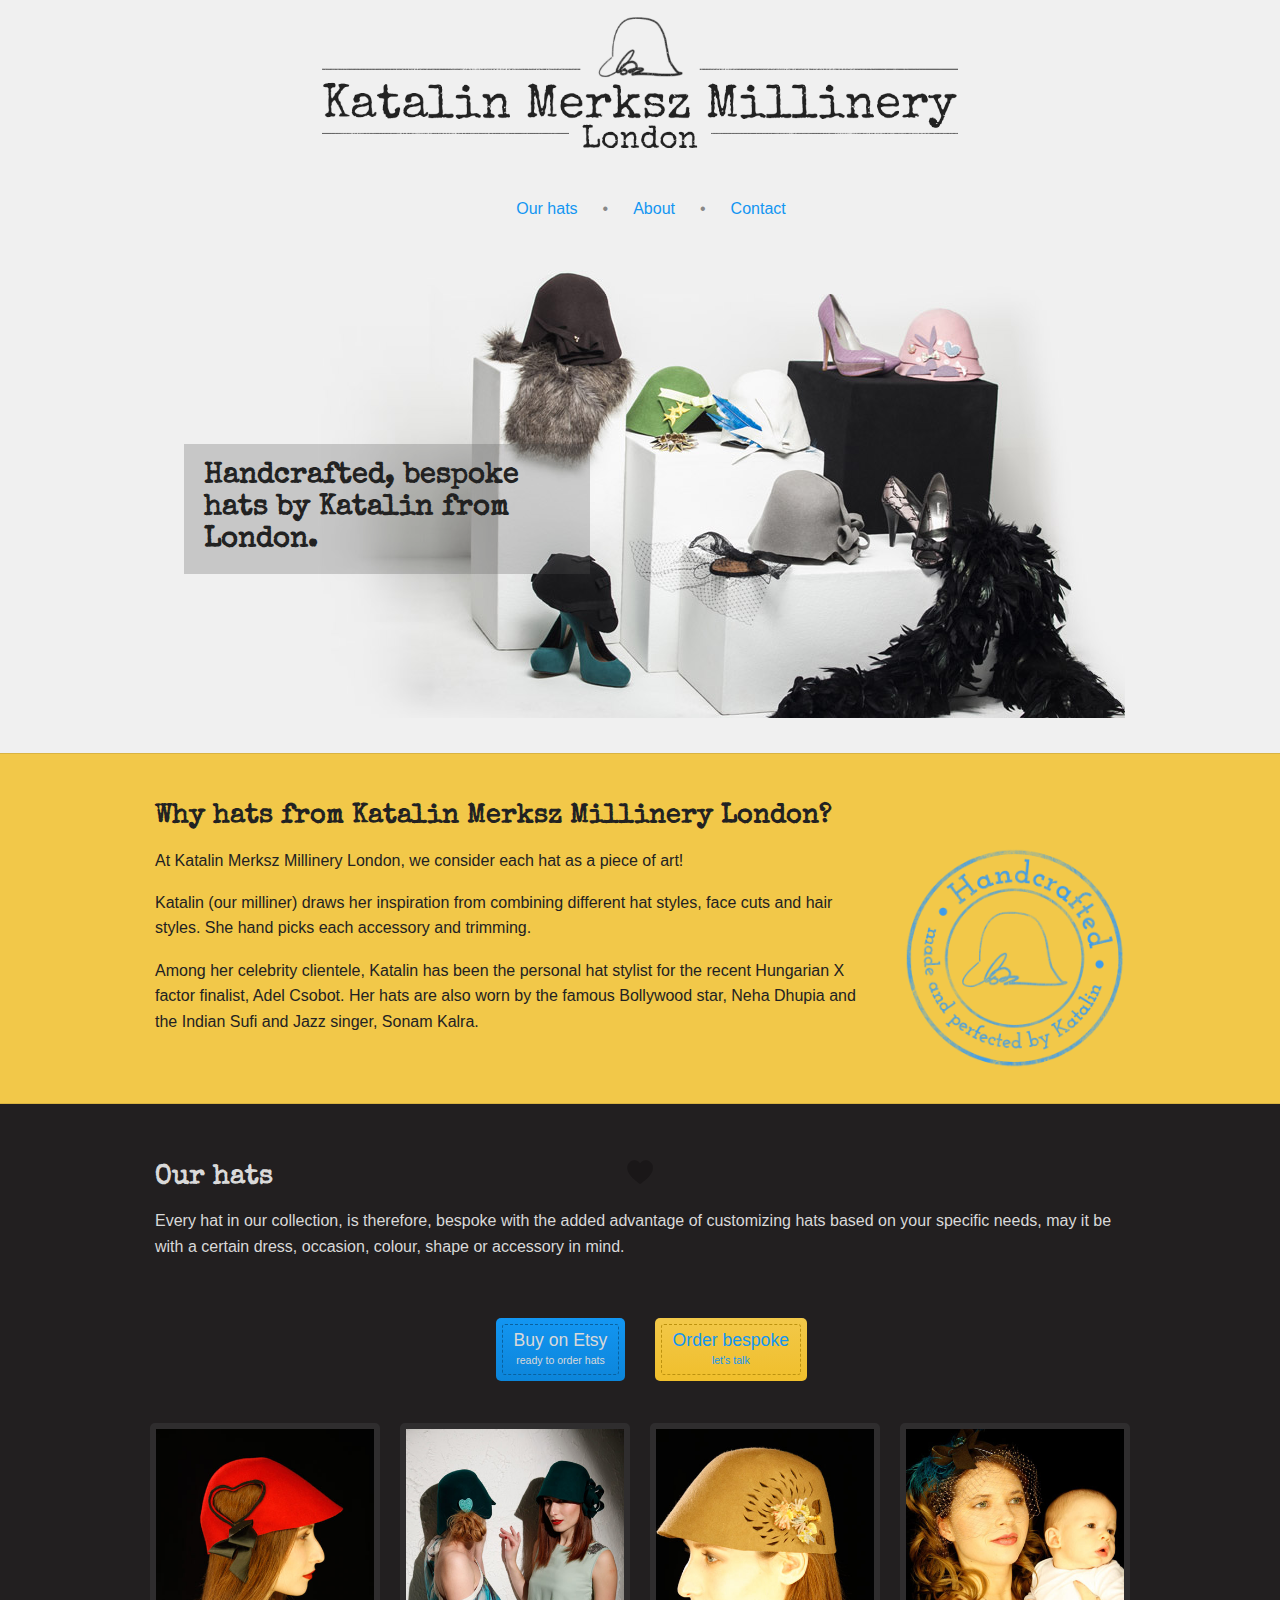
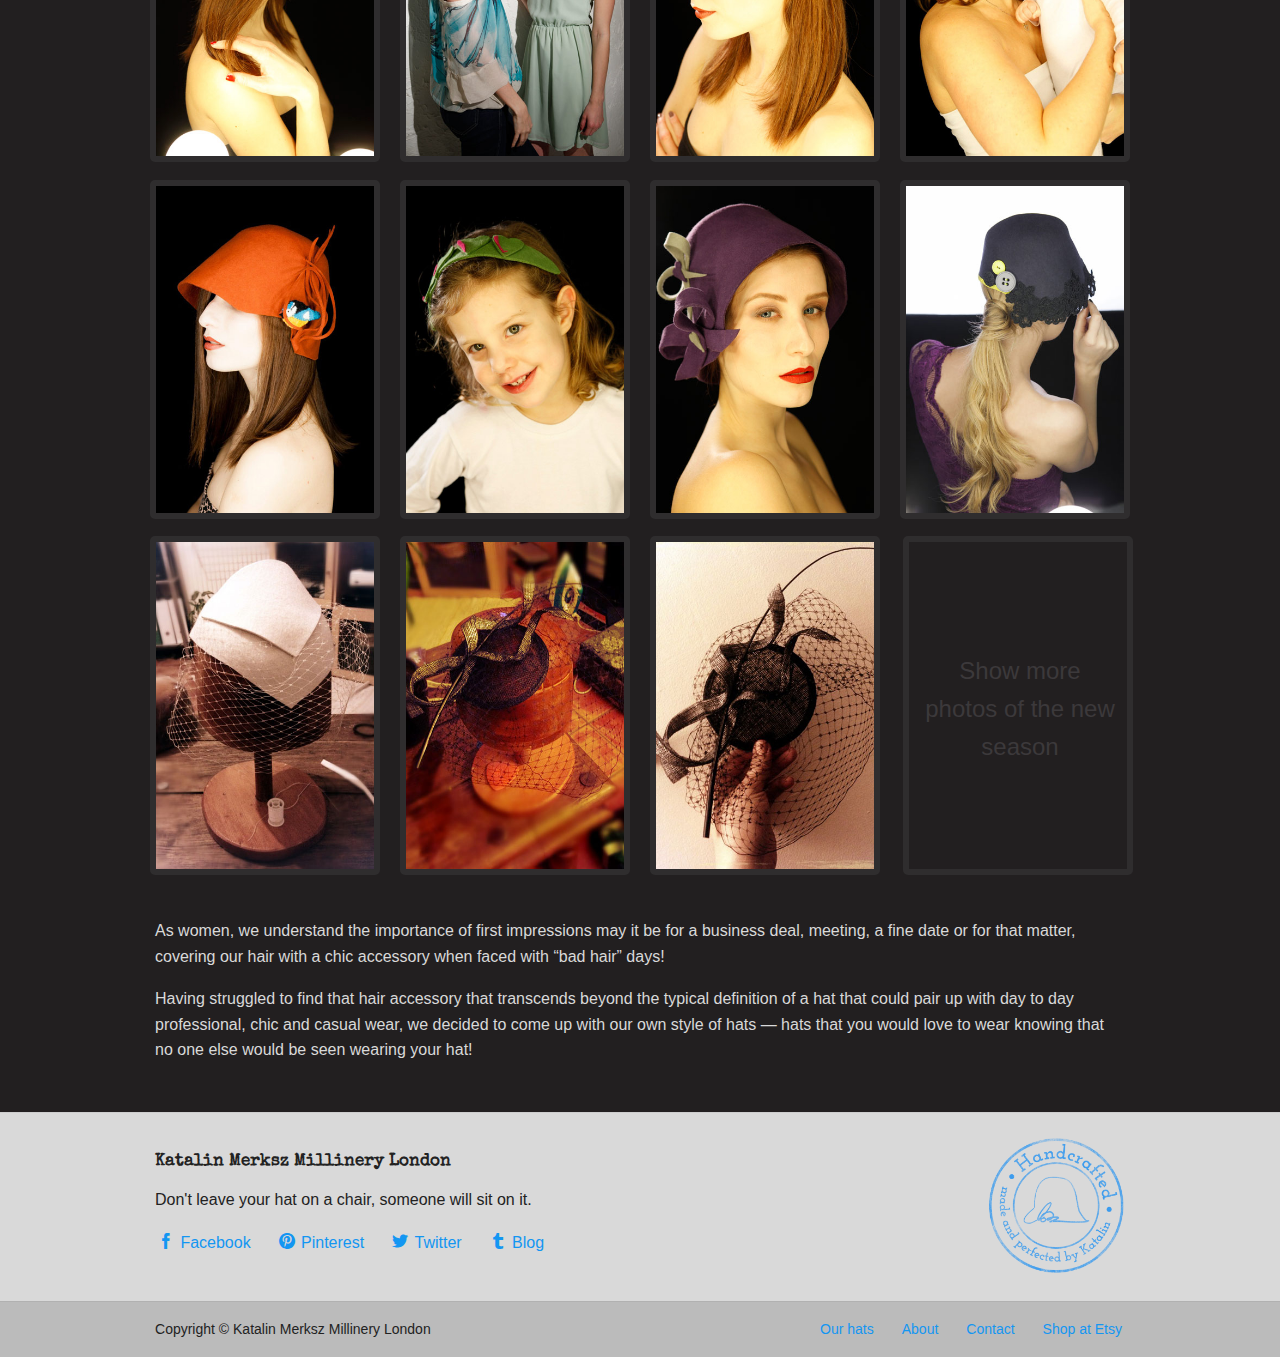
<file: index.html>
<!DOCTYPE html>

<!-- paulirish.com/2008/conditional-stylesheets-vs-css-hacks-answer-neither/ -->
<!--[if lt IE 9]> <html class="no-js lt-ie9" lang="en"> <![endif]-->
<!--[if gt IE 8]><!--> <html class="no-js" lang="en"> <!--<![endif]-->

<head>
	<meta charset="utf-8" />
	<link href='http://fonts.googleapis.com/css?family=Special+Elite' rel='stylesheet' type='text/css'>

	<!-- Set the viewport width to device width for mobile -->
        <meta name="viewport" content="width=device-width, initial-scale=1.0" />

	<title>Katalin Merksz Millinery - handcrafted, bespoke hats</title>

	<!-- Included CSS Files -->
	<link rel="stylesheet" href="stylesheets/app.css">

	<script src="javascripts/foundation/modernizr.foundation.js"></script>

</head>
<body>
	<header class="container">
		<div class="row">
			<div class="columns eight centered logo"><h1><a href="index.html">Katalin Merksz Millinery London</a></h1></div>
		</div>
		<div class="row">
			<nav class="columns six centered">
				<ul class="inline-list">
					<li><a href="#our-hats">Our hats</a></li>
					<li>&bull;</li>
					<li><a href="about.html">About</a></li>
					<li>&bull;</li>
					<li><a href="contact.html">Contact</a></li>
				</ul>
			</nav>
		</div>
	</header>
	<section class="hero container">
		<div class="row">
			<div class="columns twelve">
				<div class="cropping-frame"><div class="cropping"><img src="media/hero-made.jpg"></div></div>
				<h2 class="tagline">Handcrafted, bespoke hats by Katalin from London.</h2>
			</div>
		</div>
	</section>
	<section class="container why-us">
		<div class="row">
			<div class="columns twelve"><h3>Why hats from Katalin Merksz Millinery London?</h3></div>
			<div class="columns nine">
				<p>At Katalin Merksz Millinery London, we consider each hat as a piece of art!</p>
				<p>Katalin (our milliner) draws her inspiration from combining different hat styles, face cuts and hair styles. She hand picks each accessory and trimming.</p>
				<p>Among her celebrity clientele, Katalin has been the personal hat stylist for the recent Hungarian X factor finalist, Adel Csobot. Her hats are also worn by the famous Bollywood star, Neha Dhupia and the Indian Sufi and Jazz singer, Sonam Kalra.</p>
				<p class="show-for-small panel"><em>Each hat is cut, steamed and perfected by Katalin herself!</em></p>
			</div>
			<div class="columns three hide-for-small"><img src="images/handcrafted-stamp-v2.png" alt="Each hat is cut, steamed and prefected by Katalin."></div>
		</div>
	</section>
	<section id="our-hats" class="container">
		<div class="row">
			<div class="twelve columns"><h3>Our hats</h3></div>
		</div>
		<div class="row">
			<div class="columns twelve">
				<p>Every hat in our collection, is therefore, bespoke with the added advantage of customizing hats based on your specific needs, may it be with a certain dress, occasion, colour, shape or accessory in mind.</p>
			</div>
		</div>
		<div class="main-call-to-actions">
			<div class="row">
				<div class="columns six mobile-two"><a class="button blue right" data-reveal-id="etsyModal" href="#">Buy on Etsy<br><small>ready to order hats</small></a></div>
				<div class="columns six mobile-two"><a class="button yellow" href="contact.html">Order bespoke<br><small>let's talk</small></a></div>
			</div>
		</div> <!-- End of main call to actions -->
		<div class="row hats-gallery">
			<ul class="block-grid four-up mobile-two-up">
				<li><img src="media/our-hats-gallery/thumbs/katalin-marksz-millinery-woman-hat-th-1.jpg"></li>
				<li><img src="media/our-hats-gallery/thumbs/katalin-marksz-millinery-woman-hat-th-9.jpg"></li>
				<li><img src="media/our-hats-gallery/thumbs/katalin-marksz-millinery-woman-hat-th-11.jpg"></li>
				<li><img src="media/our-hats-gallery/thumbs/katalin-marksz-millinery-woman-hat-th-4.jpg"></li>
				<li><img src="media/our-hats-gallery/thumbs/katalin-marksz-millinery-woman-hat-th-5.jpg"></li>
				<li><img src="media/our-hats-gallery/thumbs/katalin-marksz-millinery-woman-hat-th-8.jpg"></li>
				<li><img src="media/our-hats-gallery/thumbs/katalin-marksz-millinery-woman-hat-th-12.jpg"></li>
				<li><img src="media/our-hats-gallery/thumbs/katalin-marksz-millinery-woman-hat-th-17.jpg"></li>
				<li><img src="media/our-hats-gallery/thumbs/katalin-marksz-millinery-woman-hat-th-14.jpg"></li>
				<li><img src="media/our-hats-gallery/thumbs/katalin-marksz-millinery-woman-hat-th-15.jpg"></li>
				<li><img src="media/our-hats-gallery/thumbs/katalin-marksz-millinery-woman-hat-th-16.jpg"></li>
				<li class="more-photos"><a href="new-season.html#new-season-gallery"><img src="media/our-hats-gallery/thumbs/transparent-placeholder-th.gif"><span>Show more photos of the new season</span></a></li>
			</ul>
		</div>
		<div class="row">
			<div class="twelve columns">
				<p>As women, we understand the importance of first impressions may it be for a business deal, meeting, a fine date or for that matter, covering our hair with a chic accessory when faced with “bad hair” days!</p>
				<p>Having struggled to find that hair accessory that transcends beyond the typical definition of a hat that could pair up with day to day professional, chic and casual wear, we decided to come up with our own style of hats — hats that you would love to wear knowing that no one else would be seen wearing your hat!</p>
			</div>
		</div>
	</section>
	<footer>
		<section class="container main">
			<div class="row">
				<div class="columns eight">
					<h5>Katalin Merksz Millinery London</h5>
					<p>Don't leave your hat on a chair, someone will sit on it.</p>
					<ul class="soc-media-nav inline-list">
						<li><a data-icon="&#xe006;" href="https://www.facebook.com/pages/Katalin-Merksz-Millinery/469857496413788">Facebook</a></li>
						<li><a data-icon="&#xe003;" href="http://pinterest.com/katuslondon/">Pinterest</a></li>
						<li><a data-icon="&#xe005;" href="http://twitter.com/KMMLondon">Twitter</a></li>
						<li><a data-icon="&#xe002;" href="http://blog.katalinmerksz.com/">Blog</a></li>
					</ul>	
				</div>
				<div class="columns two offset-by-two hide-for-small">
					<img src="images/handcrafted-stamp-v2.png" alt="Each hat is cut, steamed and prefected by Katalin.">
				</div>
			</div>
		</section>
		<section class="container secondary">
			<div class="row">
				<div class="columns seven push-five">
					<ul class="site-nav inline-list">
						<li><a href="#our-hats">Our hats</a></li>
						<li><a href="about.html">About</a></li>
						<li><a href="contact.html">Contact</a></li>
						<li><a href="#" data-reveal-id="etsyModal">Shop at Etsy</a></li>
					</ul>
				</div>
				<div class="columns five pull-seven">
					<p>Copyright © Katalin Merksz Millinery London</p>
				</div>
			</div>
		</section>
	</footer>

	<div id="etsyModal" class="reveal-modal [expand, xlarge, large, medium, small]">
		<h4>Awesome. We are excited to show you our hats.</h4>
		<p class="lead">We're perfecting our Etsy shop at the moment.</p>
		<p>In the meantime we would be happy to hear from you.</p>
		<a href="contact.html" class="button blue">Let's talk</a>
		<a class="close-reveal-modal">&#215;</a>
	</div>

	<!-- Included JS Files (Uncompressed) -->
	<script src="javascripts/foundation/jquery.js"></script>

	<script src="javascripts/foundation/jquery.cookie.js"></script>
	
	<script src="javascripts/foundation/jquery.event.move.js"></script>
	
	<script src="javascripts/foundation/jquery.event.swipe.js"></script>
	
	<script src="javascripts/foundation/jquery.foundation.accordion.js"></script>
	
	<script src="javascripts/foundation/jquery.foundation.alerts.js"></script>
	
	<script src="javascripts/foundation/jquery.foundation.buttons.js"></script>
	
	<script src="javascripts/foundation/jquery.foundation.clearing.js"></script>
	
	<script src="javascripts/foundation/jquery.foundation.forms.js"></script>
	
	<script src="javascripts/foundation/jquery.foundation.joyride.js"></script>
	
	<script src="javascripts/foundation/jquery.foundation.magellan.js"></script>
	
	<script src="javascripts/foundation/jquery.foundation.mediaQueryToggle.js"></script>
	
	<script src="javascripts/foundation/jquery.foundation.navigation.js"></script>
	
	<script src="javascripts/foundation/jquery.foundation.orbit.js"></script>
	
	<script src="javascripts/foundation/jquery.foundation.reveal.js"></script>
	
	<script src="javascripts/foundation/jquery.foundation.tabs.js"></script>
	
	<script src="javascripts/foundation/jquery.foundation.tooltips.js"></script>
	
	<script src="javascripts/foundation/jquery.foundation.topbar.js"></script>
	
	<script src="javascripts/foundation/jquery.placeholder.js"></script>
	

  <!-- Application Javascript, safe to override -->
  <script src="javascripts/foundation/app.js"></script>

  <script type="text/javascript">

	  var _gaq = _gaq || [];
	  _gaq.push(['_setAccount', 'UA-39241545-1']);
	  _gaq.push(['_trackPageview']);

	  (function() {
	    var ga = document.createElement('script'); ga.type = 'text/javascript'; ga.async = true;
	    ga.src = ('https:' == document.location.protocol ? 'https://ssl' : 'http://www') + '.google-analytics.com/ga.js';
	    var s = document.getElementsByTagName('script')[0]; s.parentNode.insertBefore(ga, s);
	  })();

	</script>
</body>
</html>
</file>
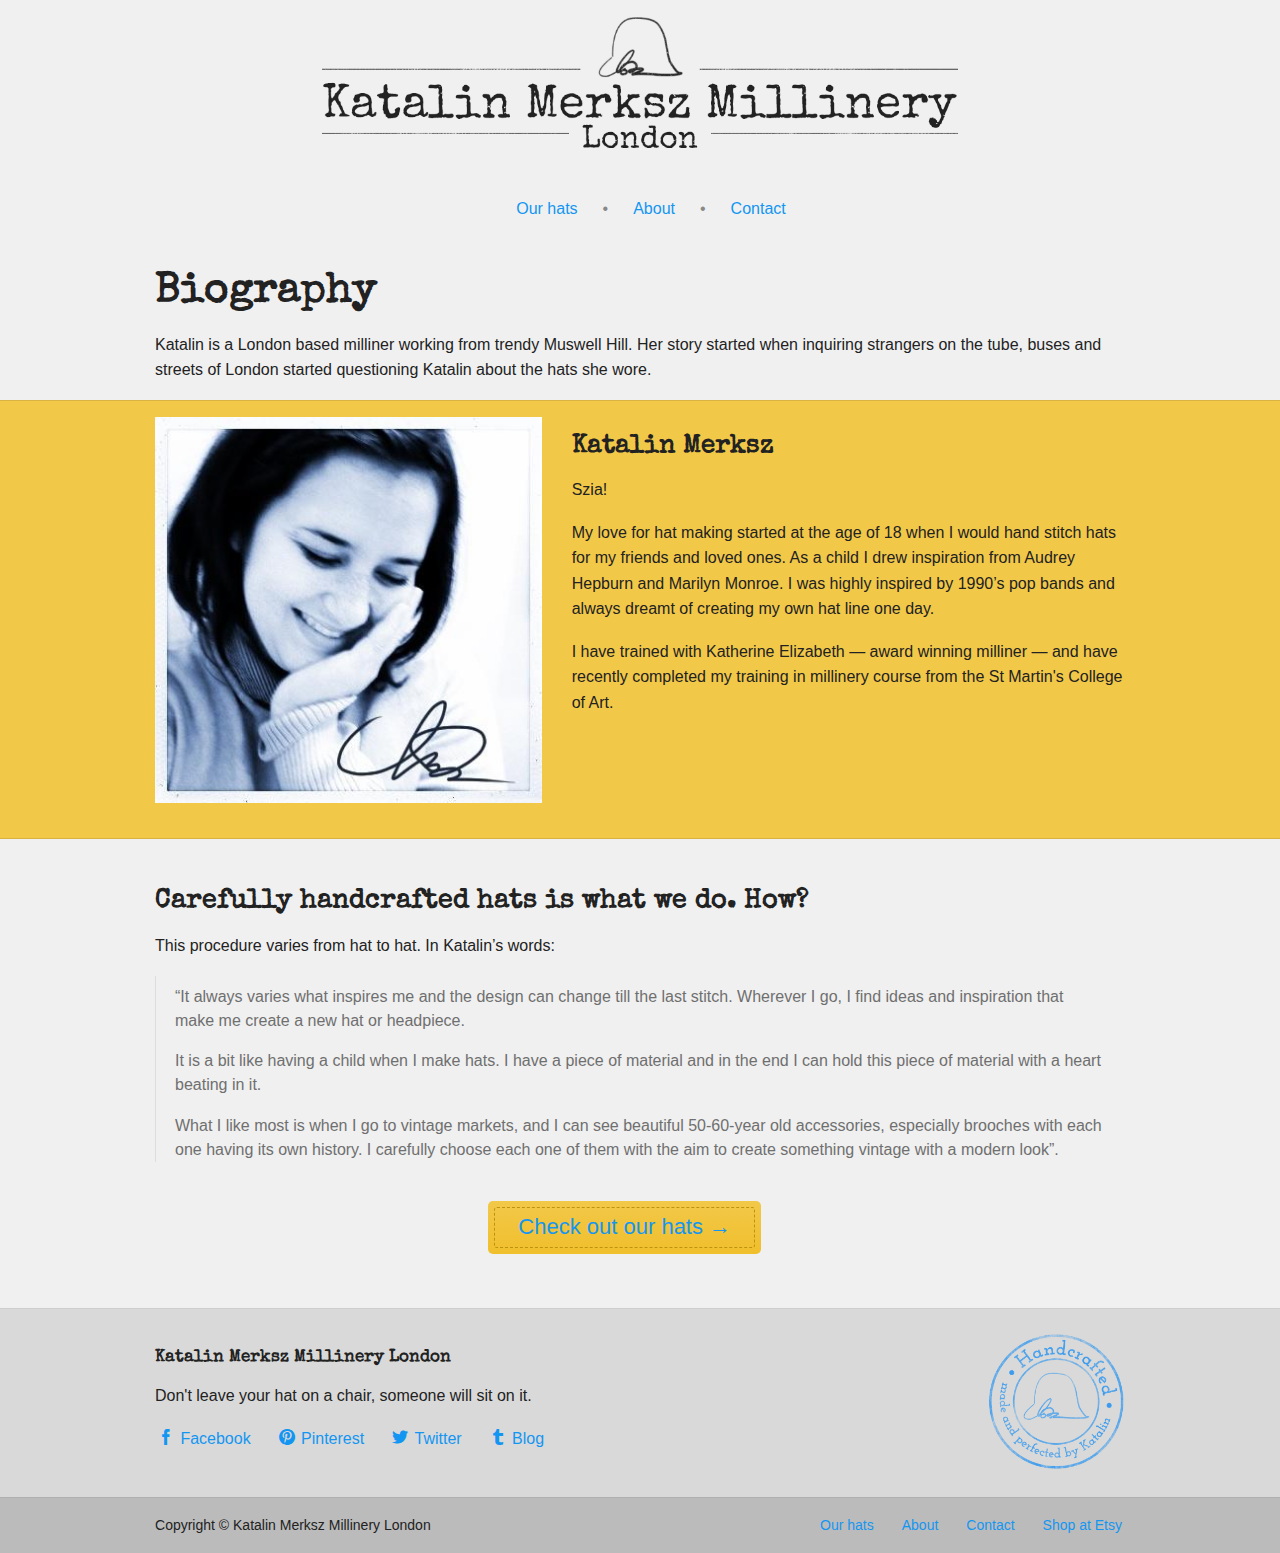
<file: about.html>
<!DOCTYPE html>

<!-- paulirish.com/2008/conditional-stylesheets-vs-css-hacks-answer-neither/ -->
<!--[if lt IE 9]> <html class="no-js lt-ie9" lang="en"> <![endif]-->
<!--[if gt IE 8]><!--> <html class="no-js" lang="en"> <!--<![endif]-->

<head>
	<meta charset="utf-8" />
	<link href='http://fonts.googleapis.com/css?family=Special+Elite' rel='stylesheet' type='text/css'>

	<!-- Set the viewport width to device width for mobile -->
        <meta name="viewport" content="width=device-width, initial-scale=1.0" />

	<title>Katalin Merksz Millinery - about</title>

	<!-- Included CSS Files -->
	<link rel="stylesheet" href="stylesheets/app.css">

	<script src="javascripts/foundation/modernizr.foundation.js"></script>

</head>
<body>
	<header class="container">
		<div class="row">
			<div class="columns eight centered logo"><h1><a href="index.html">Katalin Merksz Millinery London</a></h1></div>
		</div>
		<div class="row">
			<nav class="columns six centered">
				<ul class="inline-list">
					<li><a href="index.html#our-hats">Our hats</a></li>
					<li>&bull;</li>
					<li><a href="about.html">About</a></li>
					<li>&bull;</li>
					<li><a href="contact.html">Contact</a></li>
				</ul>
			</nav>
		</div>
	</header>
	<div class="container">
		<div class="row">
			<div class="columns twelve">
				<h2>Biography</h2>
				<p>Katalin is a London based milliner working from trendy Muswell Hill. Her story started when inquiring strangers on the tube, buses and streets of London started questioning Katalin about the hats she wore. </p>
			</div>
		</div>
	</div>
	<div class="container founders">
		<div class="row">
			<div class="columns five">
				<img src="media/katalin-merksz.jpg" alt="Signed portrait of Katalin Merksz">
			</div>
			<div class="columns seven introduction">
				<h4>Katalin Merksz</h4>
				<p>Szia!</p>
				<p>My love for hat making started at the age of 18 when I would hand stitch hats for my friends and loved ones. As a child I drew inspiration from Audrey Hepburn and Marilyn Monroe. I was highly inspired by 1990’s pop bands and always dreamt of creating my own hat line one day.</p>
				<p>I have trained with Katherine Elizabeth — award winning milliner — and have recently completed my training in millinery course from the St Martin's College of Art.</p>
			</div>
		</div>
	</div>
	<div class="container what-we-do">
		<div class="row">
			<div class="columns twelve">
				<h3>Carefully handcrafted hats is what we do. How?</h3>
				<p>This procedure varies from hat to hat. In Katalin’s words:</p>
				<blockquote>
					<p>“It always varies what inspires me and the design can change till the last stitch. Wherever I go, I find ideas and inspiration that make me create a new hat or headpiece.</p>
					<p>It is a bit like having a child when I make hats. I have a piece of material and in the end I can hold this piece of material with a heart beating in it.</p>
					<p>What I like most is when I go to vintage markets, and I can see beautiful 50-60-year old accessories, especially brooches with each one having its own history. I carefully choose each one of them with the aim to create something vintage with a modern look”.</p>
				</blockquote>
			</div>
		</div>
		<div class="row">
			<div class="columns four centered">
				<a href="index.html#our-hats" class="button large yellow">Check out our hats →</a>
				
			</div>
		</div>
	</div>
	<footer>
		<section class="container main">
			<div class="row">
				<div class="columns eight">
					<h5>Katalin Merksz Millinery London</h5>
					<p>Don't leave your hat on a chair, someone will sit on it.</p>
					<ul class="soc-media-nav inline-list">
						<li><a data-icon="&#xe006;" href="https://www.facebook.com/pages/Katalin-Merksz-Millinery/469857496413788">Facebook</a></li>
						<li><a data-icon="&#xe003;" href="http://pinterest.com/katuslondon/">Pinterest</a></li>
						<li><a data-icon="&#xe005;" href="https://twitter.com/KMMLondon">Twitter</a></li>
						<li><a data-icon="&#xe002;" href="http://blog.katalinmerksz.com/">Blog</a></li>
					</ul>	
				</div>
				<div class="columns two offset-by-two hide-for-small">
					<img src="images/handcrafted-stamp-v2.png" alt="Each hat is cut, steamed and prefected by Katalin.">
				</div>
			</div>
		</section>
		<section class="container secondary">
			<div class="row">
				<div class="columns seven push-five">
					<ul class="site-nav inline-list">
						<li><a href="index.html#our-hats">Our hats</a></li>
						<li><a href="about.html">About</a></li>
						<li><a href="contact.html">Contact</a></li>
						<li><a href="#" data-reveal-id="etsyModal">Shop at Etsy</a></li>
					</ul>
				</div>
				<div class="columns five pull-seven">
					<p>Copyright © Katalin Merksz Millinery London</p>
				</div>
			</div>
		</section>
	</footer>

	<div id="etsyModal" class="reveal-modal [expand, xlarge, large, medium, small]">
		<h4>Awesome. We are excited to show you our hats.</h4>
		<p class="lead">We're perfecting our Etsy shop at the moment.</p>
		<p>In the meantime we would be happy to hear from you.</p>
		<a href="contact.html" class="button blue">Let's talk</a>
		<a class="close-reveal-modal">&#215;</a>
	</div>

	<!-- Included JS Files (Uncompressed) -->
	<script src="javascripts/foundation/jquery.js"></script>
	
	<script src="javascripts/foundation/jquery.cookie.js"></script>
	
	<script src="javascripts/foundation/jquery.event.move.js"></script>
	
	<script src="javascripts/foundation/jquery.event.swipe.js"></script>
	
	<script src="javascripts/foundation/jquery.foundation.accordion.js"></script>
	
	<script src="javascripts/foundation/jquery.foundation.alerts.js"></script>
	
	<script src="javascripts/foundation/jquery.foundation.buttons.js"></script>
	
	<script src="javascripts/foundation/jquery.foundation.clearing.js"></script>
	
	<script src="javascripts/foundation/jquery.foundation.forms.js"></script>
	
	<script src="javascripts/foundation/jquery.foundation.joyride.js"></script>
	
	<script src="javascripts/foundation/jquery.foundation.magellan.js"></script>
	
	<script src="javascripts/foundation/jquery.foundation.mediaQueryToggle.js"></script>
	
	<script src="javascripts/foundation/jquery.foundation.navigation.js"></script>
	
	<script src="javascripts/foundation/jquery.foundation.orbit.js"></script>
	
	<script src="javascripts/foundation/jquery.foundation.reveal.js"></script>
	
	<script src="javascripts/foundation/jquery.foundation.tabs.js"></script>
	
	<script src="javascripts/foundation/jquery.foundation.tooltips.js"></script>
	
	<script src="javascripts/foundation/jquery.foundation.topbar.js"></script>
	
	<script src="javascripts/foundation/jquery.placeholder.js"></script>
	

  <!-- Application Javascript, safe to override -->
  <script src="javascripts/foundation/app.js"></script>
   	<script type="text/javascript">

	  var _gaq = _gaq || [];
	  _gaq.push(['_setAccount', 'UA-39241545-1']);
	  _gaq.push(['_trackPageview']);

	  (function() {
	    var ga = document.createElement('script'); ga.type = 'text/javascript'; ga.async = true;
	    ga.src = ('https:' == document.location.protocol ? 'https://ssl' : 'http://www') + '.google-analytics.com/ga.js';
	    var s = document.getElementsByTagName('script')[0]; s.parentNode.insertBefore(ga, s);
	  })();

	</script>
</body>
</html>
</file>
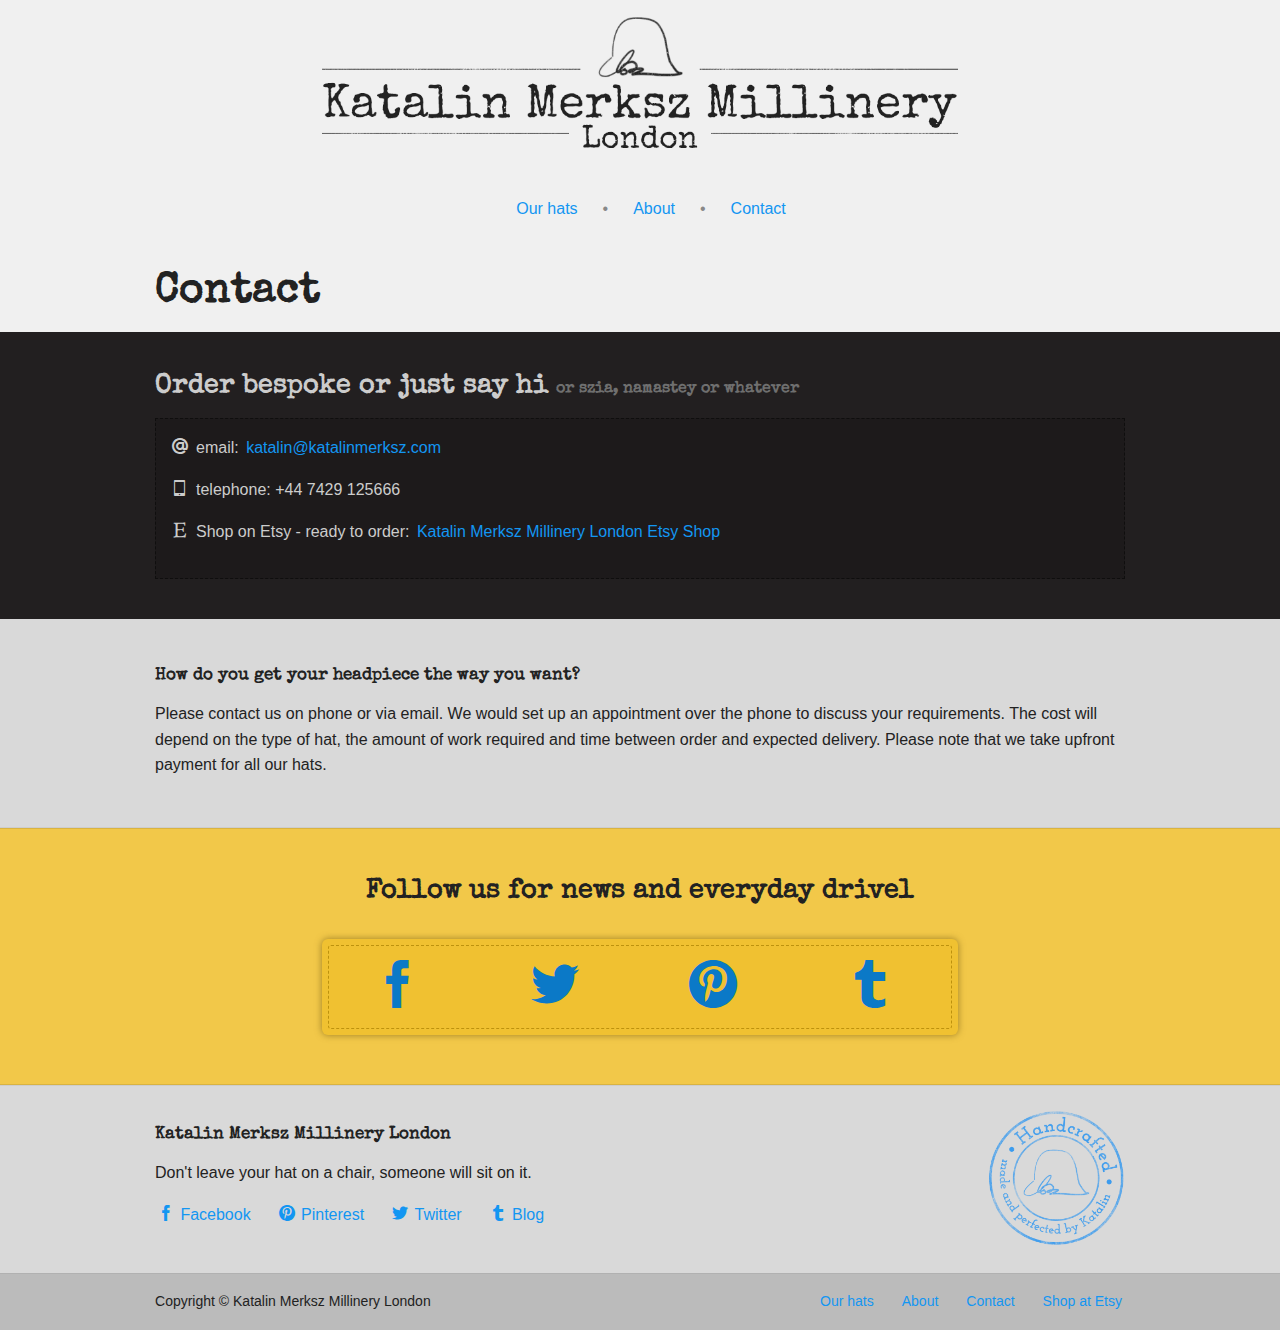
<file: contact.html>
<!DOCTYPE html>

<!-- paulirish.com/2008/conditional-stylesheets-vs-css-hacks-answer-neither/ -->
<!--[if lt IE 9]> <html class="no-js lt-ie9" lang="en"> <![endif]-->
<!--[if gt IE 8]><!--> <html class="no-js" lang="en"> <!--<![endif]-->

<head>
	<meta charset="utf-8" />
	<link href='http://fonts.googleapis.com/css?family=Special+Elite' rel='stylesheet' type='text/css'>

	<!-- Set the viewport width to device width for mobile -->
        <meta name="viewport" content="width=device-width, initial-scale=1.0" />

	<title>Katalin Merksz Millinery - contact</title>

	<!-- Included CSS Files -->
	<link rel="stylesheet" href="stylesheets/app.css">

	<script src="javascripts/foundation/modernizr.foundation.js"></script>

</head>
<body>
	<header class="container">
		<div class="row">
			<div class="columns eight centered logo"><h1><a href="index.html">Katalin Merksz Millinery London</a></h1></div>
		</div>
		<div class="row">
			<nav class="columns six centered">
				<ul class="inline-list">
					<li><a href="index.html#our-hats">Our hats</a></li>
					<li>&bull;</li>
					<li><a href="about.html">About</a></li>
					<li>&bull;</li>
					<li><a href="contact.html">Contact</a></li>
				</ul>
			</nav>
		</div>
	</header>
	<div class="container">
		<div class="row">
			<div class="columns twelve"><h2>Contact</h2></div>
		</div>
	</div>
	<section class="container contacts">
		<div class="row">
			<div class="columns twelve">
				<h3>Order bespoke or just say hi <small>or szia, namastey or whatever</small></h3>
				<div class="panel">
					<p data-icon="&#xe004;">email: <a href="mailto:katalin@katalinmerksz.com">katalin@katalinmerksz.com</a></p>
					<p data-icon="&#xe007;" class="show-for-small">telephone: <a href="tel:+447429125666">+44 7429 125666</a></p>
					<p data-icon="&#xe007;" class="hide-for-small">telephone: +44 7429 125666</p>
					<p data-icon="&#xe008;">Shop on Etsy - ready to order: <a href="#" data-reveal-id="etsyModal">Katalin Merksz Millinery London Etsy Shop</a></p>
				</div>
			</div>
		</div>
	</section>
	<section class="container how-to-order-bespoke">
		<div class="row">
			<div class="columns twelve">
				<h5>How do you get your headpiece the way you want?</h5>
				<p>Please contact us on phone or via email. We would set up an appointment over the phone to discuss your requirements. The cost will depend on the type of hat, the amount of work required and time between order and expected delivery. Please note that we take upfront payment for all our hats.</p>
			</div>
		</div>
	</section>
	<section class="container follow-us">
		<div class="row">
			<div class="columns twelve">
				<h3 class="centered-text">Follow us for news and everyday drivel</h3>
			</div>
		</div>
		<div class="row">
			<div class="columns eight centered">
				<ul>
					<li><a href="https://www.facebook.com/pages/Katalin-Merksz-Millinery/469857496413788"><span class="icon" aria-hidden="true" data-icon="&#xe006;"></span><span class="icon-text">Facebook</span></a></li>
					<li><a href="https://twitter.com/KMMLondon"><span class="icon" aria-hidden="true" data-icon="&#xe005;"></span><span class="icon-text">Twitter</span></a></li>
					<li><a href="http://pinterest.com/katuslondon/"><span class="icon" aria-hidden="true" data-icon="&#xe003;"></span><span class="icon-text">Pinterest</span></a></li>
					<li><a href="http://blog.katalinmerksz.com/"><span class="icon" aria-hidden="true" data-icon="&#xe002;"></span><span class="icon-text">Blog</span></a></li>
				</ul>
			</div>
		</div>
	</section>
	<footer>
		<section class="container main">
			<div class="row">
				<div class="columns eight">
					<h5>Katalin Merksz Millinery London</h5>
					<p>Don't leave your hat on a chair, someone will sit on it.</p>
					<ul class="soc-media-nav inline-list">
						<li><a data-icon="&#xe006;" href="https://www.facebook.com/pages/Katalin-Merksz-Millinery/469857496413788">Facebook</a></li>
						<li><a data-icon="&#xe003;" href="http://pinterest.com/katuslondon/">Pinterest</a></li>
						<li><a data-icon="&#xe005;" href="https://twitter.com/KMMLondon">Twitter</a></li>
						<li><a data-icon="&#xe002;" href="http://blog.katalinmerksz.com/">Blog</a></li>
					</ul>	
				</div>
				<div class="columns two offset-by-two hide-for-small">
					<img src="images/handcrafted-stamp-v2.png" alt="Each hat is cut, steamed and prefected by Katalin.">
				</div>
			</div>
		</section>
		<section class="container secondary">
			<div class="row">
				<div class="columns seven push-five">
					<ul class="site-nav inline-list">
						<li><a href="index.html#our-hats">Our hats</a></li>
						<li><a href="about.html">About</a></li>
						<li><a href="contact.html">Contact</a></li>
						<li><a href="#" data-reveal-id="etsyModal">Shop at Etsy</a></li>
					</ul>
				</div>
				<div class="columns five pull-seven">
					<p>Copyright © Katalin Merksz Millinery London</p>
				</div>
			</div>
		</section>
	</footer>

	<div id="etsyModal" class="reveal-modal [expand, xlarge, large, medium, small]">
		<h4>Awesome. We are excited to show you our hats.</h4>
		<p class="lead">We're perfecting our Etsy shop at the moment.</p>
		<p>In the meantime we would be happy to hear from you.</p>
		<a href="contact.html" class="button blue">Let's talk</a>
		<a class="close-reveal-modal">&#215;</a>
	</div>

	<!-- Included JS Files (Uncompressed) -->
	<script src="javascripts/foundation/jquery.js"></script>
	
	<script src="javascripts/foundation/jquery.cookie.js"></script>
	
	<script src="javascripts/foundation/jquery.event.move.js"></script>
	
	<script src="javascripts/foundation/jquery.event.swipe.js"></script>
	
	<script src="javascripts/foundation/jquery.foundation.accordion.js"></script>
	
	<script src="javascripts/foundation/jquery.foundation.alerts.js"></script>
	
	<script src="javascripts/foundation/jquery.foundation.buttons.js"></script>
	
	<script src="javascripts/foundation/jquery.foundation.clearing.js"></script>
	
	<script src="javascripts/foundation/jquery.foundation.forms.js"></script>
	
	<script src="javascripts/foundation/jquery.foundation.joyride.js"></script>
	
	<script src="javascripts/foundation/jquery.foundation.magellan.js"></script>
	
	<script src="javascripts/foundation/jquery.foundation.mediaQueryToggle.js"></script>
	
	<script src="javascripts/foundation/jquery.foundation.navigation.js"></script>
	
	<script src="javascripts/foundation/jquery.foundation.orbit.js"></script>
	
	<script src="javascripts/foundation/jquery.foundation.reveal.js"></script>
	
	<script src="javascripts/foundation/jquery.foundation.tabs.js"></script>
	
	<script src="javascripts/foundation/jquery.foundation.tooltips.js"></script>
	
	<script src="javascripts/foundation/jquery.foundation.topbar.js"></script>
	
	<script src="javascripts/foundation/jquery.placeholder.js"></script>
	

  <!-- Application Javascript, safe to override -->
  <script src="javascripts/foundation/app.js"></script>
    <script type="text/javascript">

	  var _gaq = _gaq || [];
	  _gaq.push(['_setAccount', 'UA-39241545-1']);
	  _gaq.push(['_trackPageview']);

	  (function() {
	    var ga = document.createElement('script'); ga.type = 'text/javascript'; ga.async = true;
	    ga.src = ('https:' == document.location.protocol ? 'https://ssl' : 'http://www') + '.google-analytics.com/ga.js';
	    var s = document.getElementsByTagName('script')[0]; s.parentNode.insertBefore(ga, s);
	  })();

	</script>
</body>
</html>
</file>
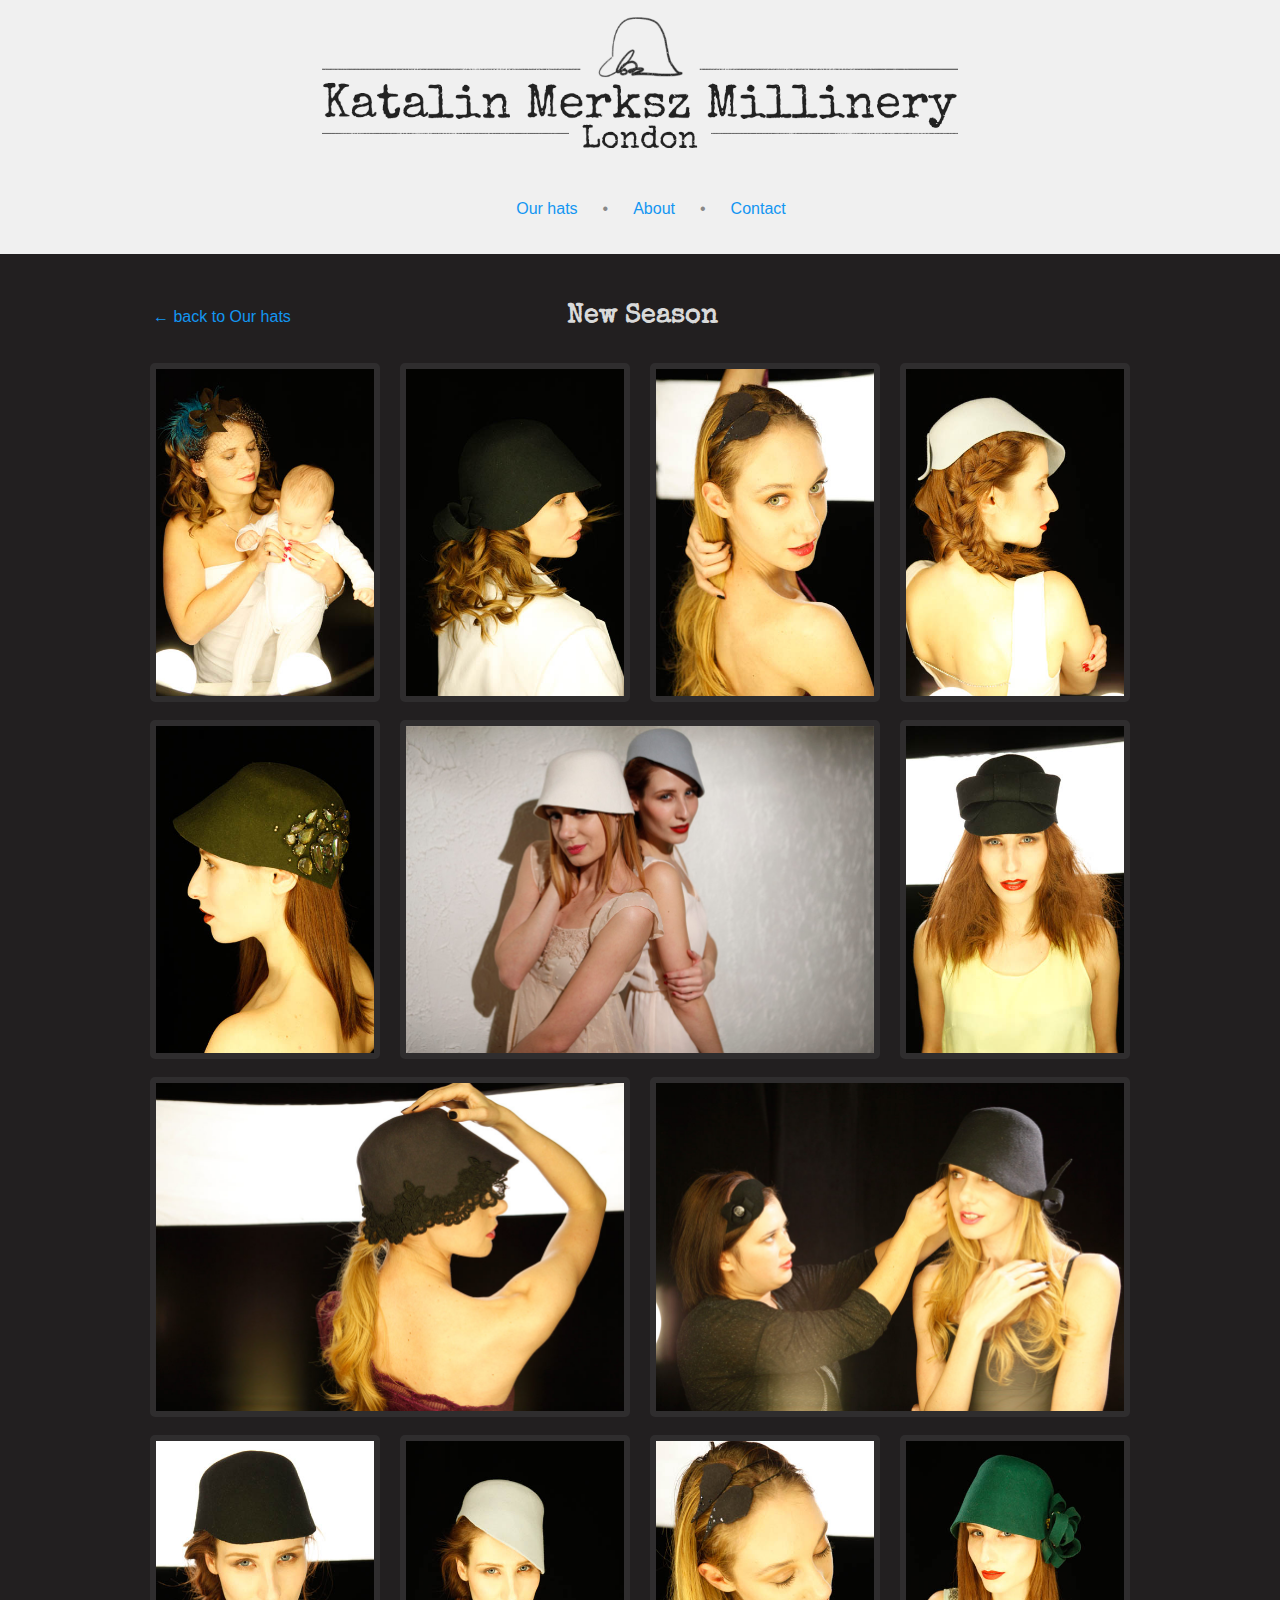
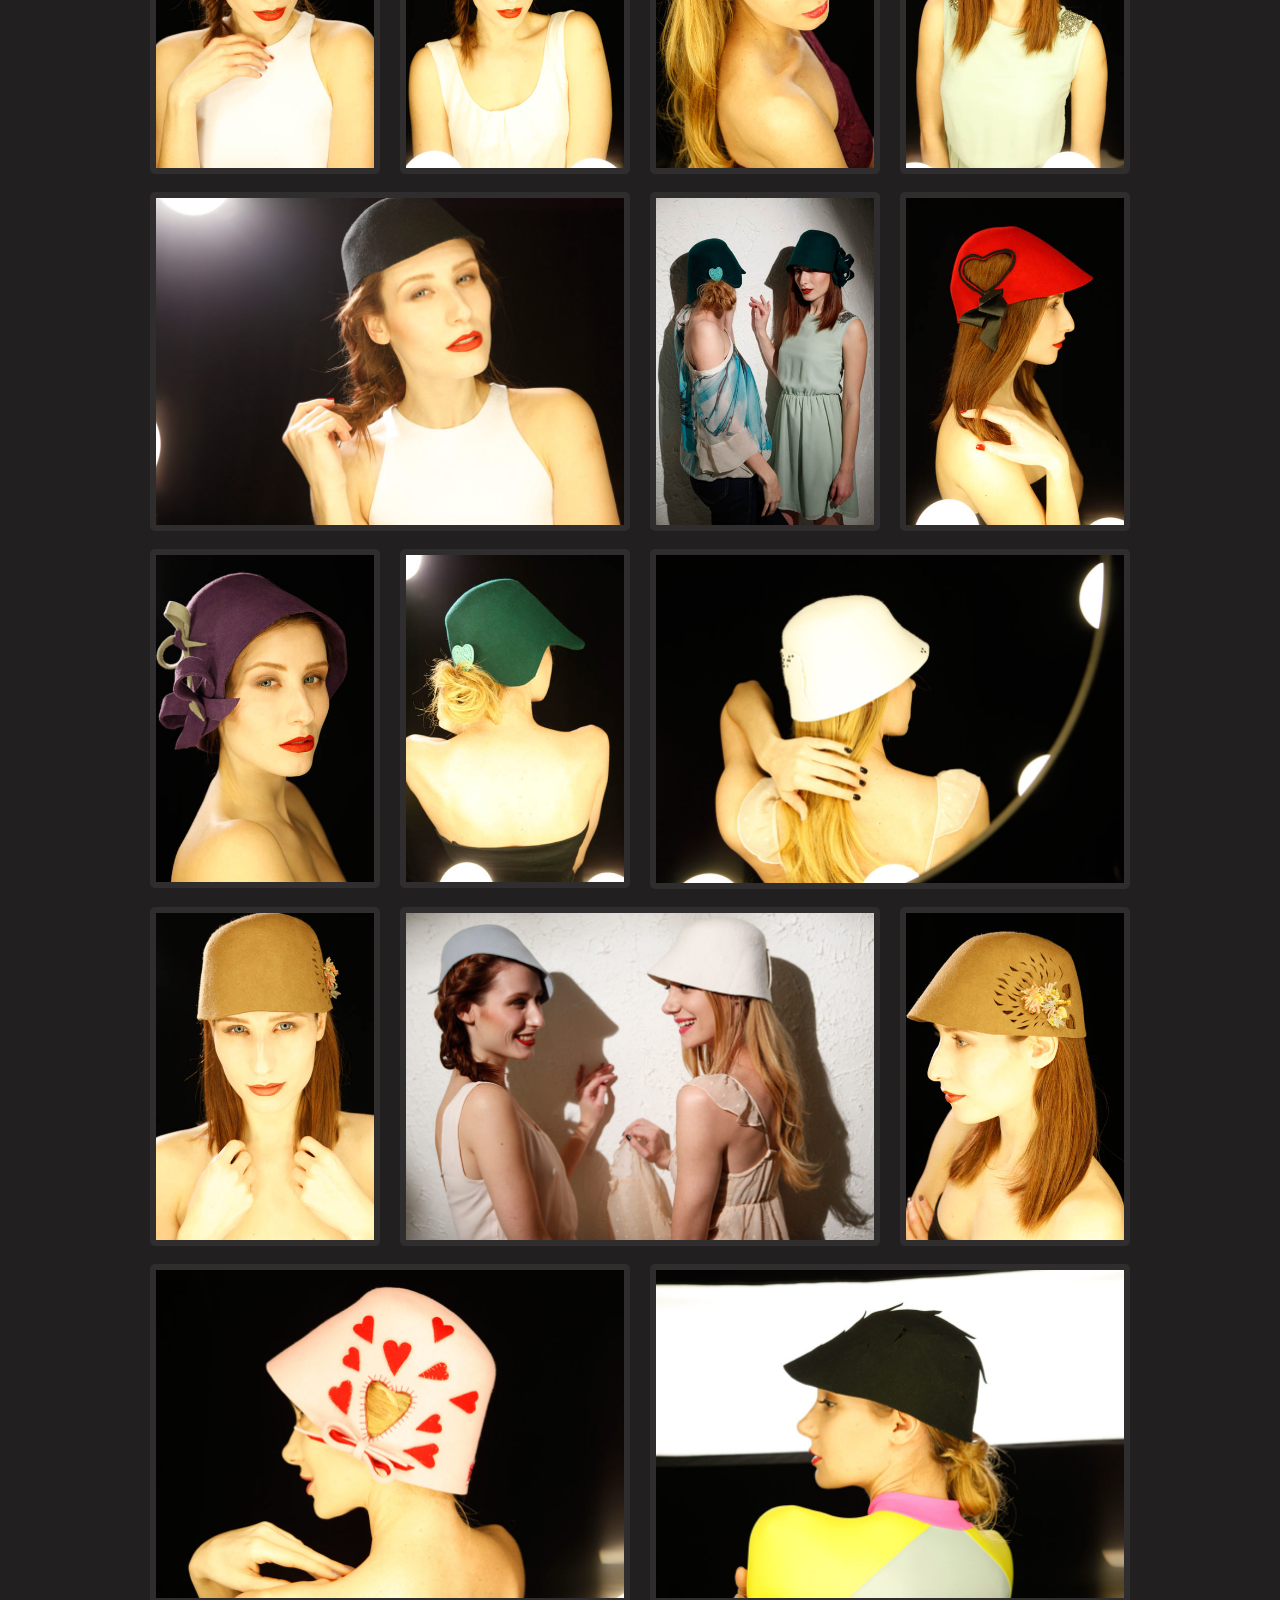
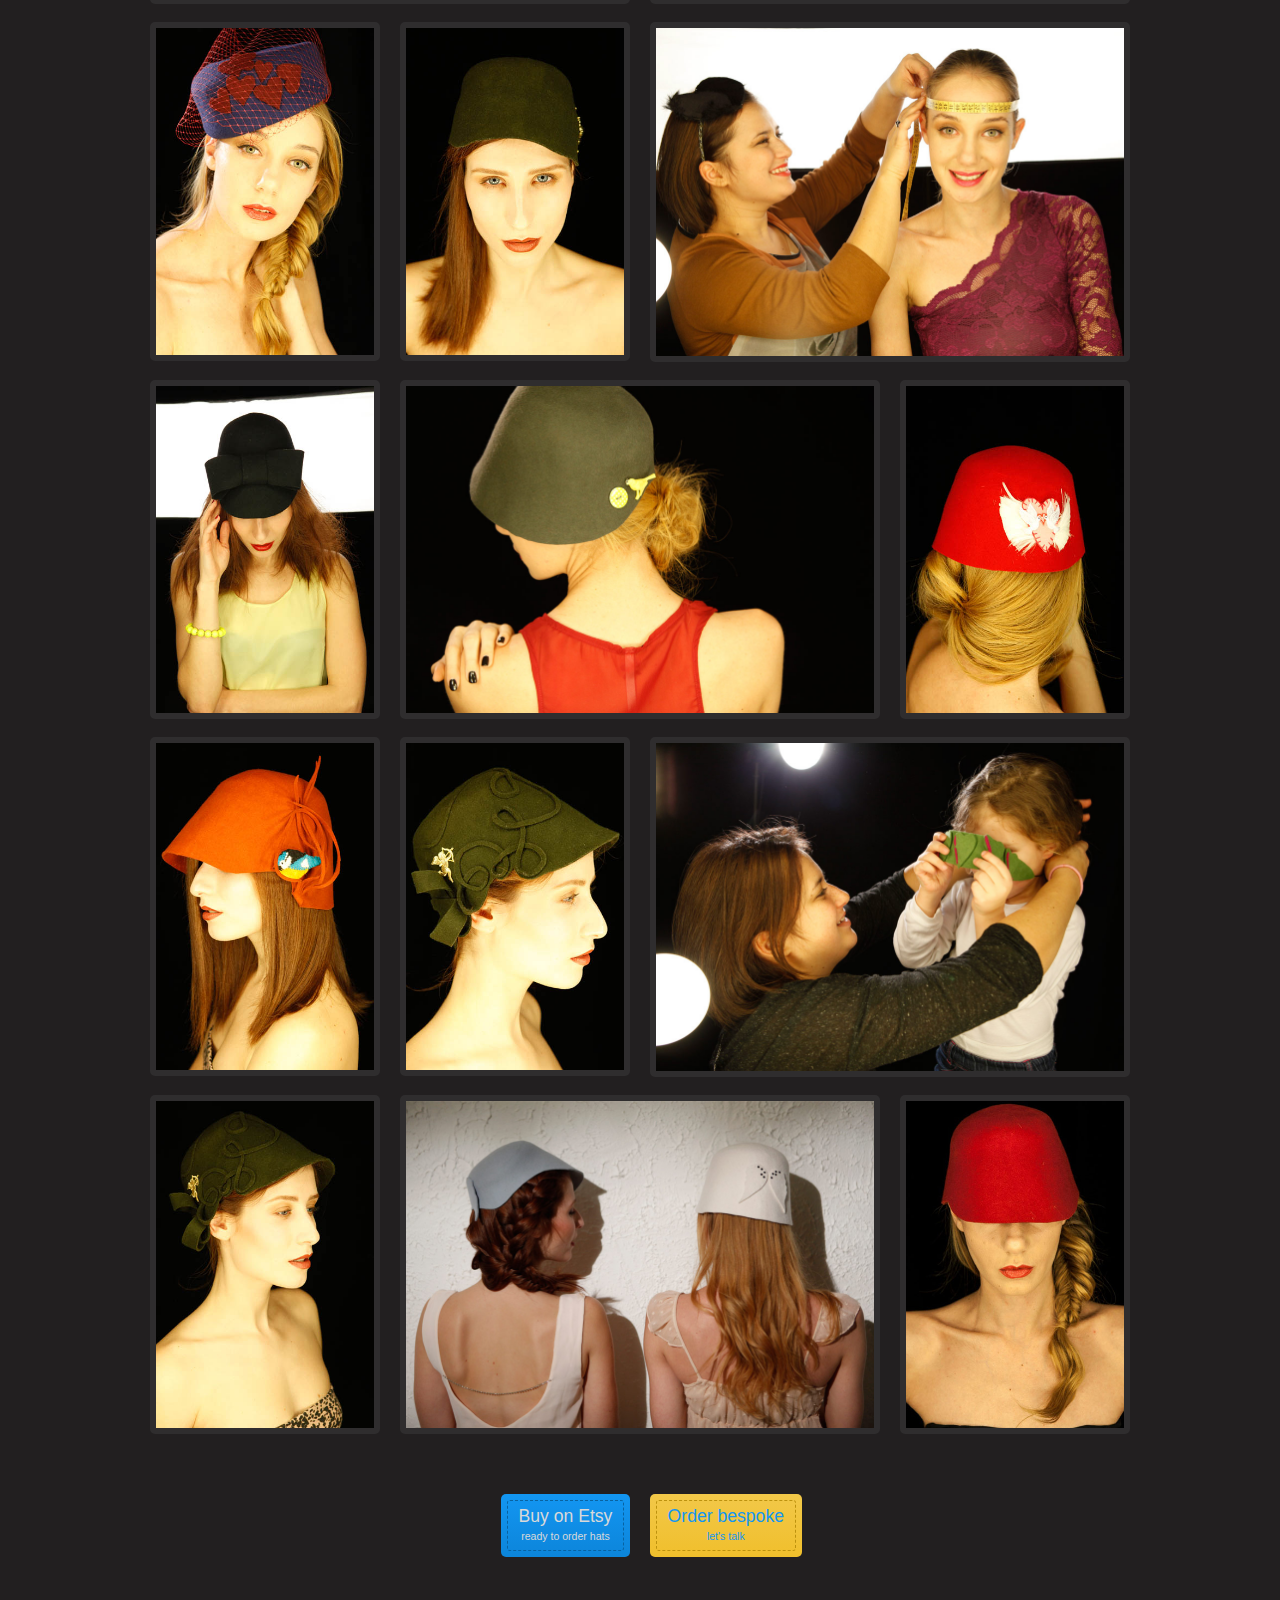
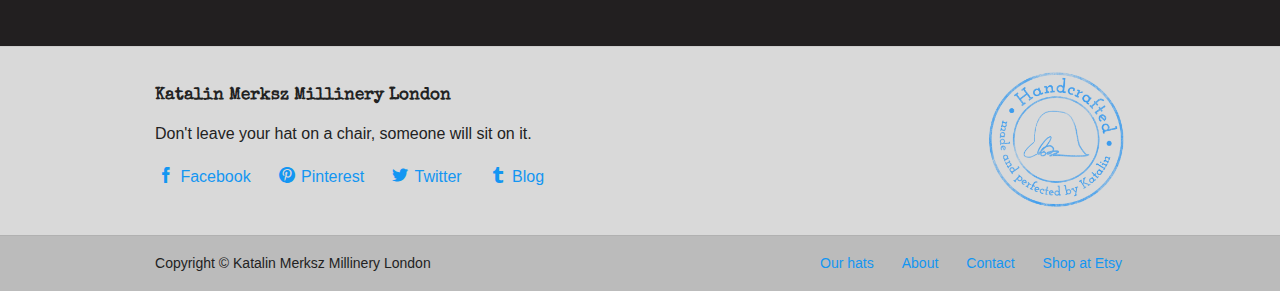
<file: new-season.html>
<!DOCTYPE html>

<!-- paulirish.com/2008/conditional-stylesheets-vs-css-hacks-answer-neither/ -->
<!--[if lt IE 9]> <html class="no-js lt-ie9" lang="en"> <![endif]-->
<!--[if gt IE 8]><!--> <html class="no-js" lang="en"> <!--<![endif]-->

<head>
	<meta charset="utf-8" />
	<link href='http://fonts.googleapis.com/css?family=Special+Elite' rel='stylesheet' type='text/css'>

	<!-- Set the viewport width to device width for mobile -->
        <meta name="viewport" content="width=device-width, initial-scale=1.0" />

	<title>Katalin Merksz Millinery - handcrafted, bespoke hats</title>

	<!-- Included CSS Files -->
	<link rel="stylesheet" href="stylesheets/app.css">

	<script src="javascripts/foundation/modernizr.foundation.js"></script>

</head>
<body>
	<header class="container">
		<div class="row">
			<div class="columns eight centered logo"><h1><a href="index.html">Katalin Merksz Millinery London</a></h1></div>
		</div>
		<div class="row">
			<nav class="columns six centered">
				<ul class="inline-list">
					<li><a href="#our-hats">Our hats</a></li>
					<li>&bull;</li>
					<li><a href="about.html">About</a></li>
					<li>&bull;</li>
					<li><a href="contact.html">Contact</a></li>
				</ul>
			</nav>
		</div>
	</header>
	<section id="new-season-gallery" class="container">
		<div class="row">
			<div class="columns five"><p class="back-to-link"><a href="index.html#our-hats">&larr; back to Our hats</a></p></div>
			<div class="seven columns centered"><h3>New Season</h3></div>
		</div>
		<div class="row new-season-hats">
			<div class="columns three mobile-two"><img src="media/new-season/thumbs/katalin-marksz-millinery-woman-hat-th-14.jpg"></div>
			<div class="columns three mobile-two"><img src="media/new-season/thumbs/katalin-marksz-millinery-woman-hat-th-15.jpg"></div>
			<div class="columns three mobile-two"><img src="media/new-season/thumbs/katalin-marksz-millinery-woman-hat-th-17.jpg"></div>
			<div class="columns three mobile-two"><img src="media/new-season/thumbs/katalin-marksz-millinery-woman-hat-th-30.jpg"></div>		
		</div>
		<div class="row new-season-hats">
			<div class="columns three mobile-two"><img src="media/new-season/thumbs/katalin-marksz-millinery-woman-hat-th-43.jpg"></div>
			<div class="columns three push-six mobile-two"><img src="media/new-season/thumbs/katalin-marksz-millinery-woman-hat-th-20.jpg"></div>
			<div class="columns six pull-three mobile-four"><img src="media/new-season/thumbs/katalin-marksz-millinery-woman-hat-th-wide-28.jpg"></div>
		</div>
		<div class="row new-season-hats">
			<div class="columns six mobile-four"><img src="media/new-season/thumbs/katalin-marksz-millinery-woman-hat-th-wide-21.jpg"></div>
			<div class="columns six mobile-four"><img src="media/new-season/thumbs/katalin-marksz-millinery-woman-hat-th-wide-31.jpg"></div>
		</div>
		<div class="row new-season-hats">
			<div class="columns three mobile-two"><img src="media/new-season/thumbs/katalin-marksz-millinery-woman-hat-th-23.jpg"></div>
			<div class="columns three mobile-two"><img src="media/new-season/thumbs/katalin-marksz-millinery-woman-hat-th-29.jpg"></div>
			<div class="columns three mobile-two"><img src="media/new-season/thumbs/katalin-marksz-millinery-woman-hat-th-18.jpg"></div>
			<div class="columns three mobile-two"><img src="media/new-season/thumbs/katalin-marksz-millinery-woman-hat-th-32.jpg"></div>
		</div>
		<div class="row new-season-hats">
			<div class="columns six mobile-four"><img src="media/new-season/thumbs/katalin-marksz-millinery-woman-hat-th-wide-24.jpg"></div>
			<div class="columns three mobile-two"><img src="media/new-season/thumbs/katalin-marksz-millinery-woman-hat-th-33.jpg"></div>
			<div class="columns three mobile-two"><img src="media/new-season/thumbs/katalin-marksz-millinery-woman-hat-th-34.jpg"></div>
		</div>
		<div class="row new-season-hats">
			<div class="columns three mobile-two"><img src="media/new-season/thumbs/katalin-marksz-millinery-woman-hat-th-36.jpg"></div>
			<div class="columns three mobile-two"><img src="media/new-season/thumbs/katalin-marksz-millinery-woman-hat-th-37.jpg"></div>
			<div class="columns six mobile-four"><img src="media/new-season/thumbs/katalin-marksz-millinery-woman-hat-th-wide-25.jpg"></div>
		</div>
		<div class="row new-season-hats">
			<div class="columns three mobile-two"><img src="media/new-season/thumbs/katalin-marksz-millinery-woman-hat-th-38.jpg"></div>
			<div class="columns push-six three mobile-two"><img src="media/new-season/thumbs/katalin-marksz-millinery-woman-hat-th-39.jpg"></div>
			<div class="columns pull-three six mobile-four"><img src="media/new-season/thumbs/katalin-marksz-millinery-woman-hat-th-wide-26.jpg"></div>
		</div>
		<div class="row new-season-hats">
			<div class="columns six mobile-four"><img src="media/new-season/thumbs/katalin-marksz-millinery-woman-hat-th-wide-46.jpg"></div>
			<div class="columns six mobile-four"><img src="media/new-season/thumbs/katalin-marksz-millinery-woman-hat-th-wide-16.jpg"></div>
		</div>
		<div class="row new-season-hats">
			<div class="columns three mobile-two"><img src="media/new-season/thumbs/katalin-marksz-millinery-woman-hat-th-41.jpg"></div>
			<div class="columns three mobile-two"><img src="media/new-season/thumbs/katalin-marksz-millinery-woman-hat-th-42.jpg"></div>
			<div class="columns six mobile-four"><img src="media/new-season/thumbs/katalin-marksz-millinery-woman-hat-th-wide-22.jpg"></div>
		</div>
		<div class="row new-season-hats">
			<div class="columns push-three six mobile-four"><img src="media/new-season/thumbs/katalin-marksz-millinery-woman-hat-th-wide-35.jpg"></div>
			<div class="columns pull-six three mobile-two"><img src="media/new-season/thumbs/katalin-marksz-millinery-woman-hat-th-19.jpg"></div>
			<div class="columns three mobile-two"><img src="media/new-season/thumbs/katalin-marksz-millinery-woman-hat-th-44.jpg"></div>
		</div>
		<div class="row new-season-hats">
			<div class="columns three mobile-two"><img src="media/new-season/thumbs/katalin-marksz-millinery-woman-hat-th-45.jpg"></div>
			<div class="columns three mobile-two"><img src="media/new-season/thumbs/katalin-marksz-millinery-woman-hat-th-47.jpg"></div>
			<div class="columns six mobile-four"><img src="media/new-season/thumbs/katalin-marksz-millinery-woman-hat-th-wide-40.jpg"></div>
		</div>
		<div class="row new-season-hats">
			<div class="columns three mobile-two"><img src="media/new-season/thumbs/katalin-marksz-millinery-woman-hat-th-48.jpg"></div>
			<div class="columns push-six three mobile-two"><img src="media/new-season/thumbs/katalin-marksz-millinery-woman-hat-th-7.jpg"></div>
			<div class="columns pull-three six mobile-four"><img src="media/new-season/thumbs/katalin-marksz-millinery-woman-hat-th-wide-27.jpg"></div>
		</div>
		<div class="main-call-to-actions">
			<div class="row">
				<div class="columns six mobile-two"><a class="button blue right" data-reveal-id="etsyModal" href="#">Buy on Etsy<br><small>ready to order hats</small></a></div>
				<div class="columns six mobile-two"><a class="button yellow" href="contact.html">Order bespoke<br><small>let's talk</small></a></div>
			</div>
		</div> <!-- End of main call to actions -->
	</section>
	<footer>
		<section class="container main">
			<div class="row">
				<div class="columns eight">
					<h5>Katalin Merksz Millinery London</h5>
					<p>Don't leave your hat on a chair, someone will sit on it.</p>
					<ul class="soc-media-nav inline-list">
						<li><a data-icon="&#xe006;" href="https://www.facebook.com/pages/Katalin-Merksz-Millinery/469857496413788">Facebook</a></li>
						<li><a data-icon="&#xe003;" href="http://pinterest.com/katuslondon/">Pinterest</a></li>
						<li><a data-icon="&#xe005;" href="http://twitter.com/KMMLondon">Twitter</a></li>
						<li><a data-icon="&#xe002;" href="http://blog.katalinmerksz.com/">Blog</a></li>
					</ul>	
				</div>
				<div class="columns two offset-by-two hide-for-small">
					<img src="images/handcrafted-stamp-v2.png" alt="Each hat is cut, steamed and prefected by Katalin.">
				</div>
			</div>
		</section>
		<section class="container secondary">
			<div class="row">
				<div class="columns seven push-five">
					<ul class="site-nav inline-list">
						<li><a href="#our-hats">Our hats</a></li>
						<li><a href="about.html">About</a></li>
						<li><a href="contact.html">Contact</a></li>
						<li><a href="#" data-reveal-id="etsyModal">Shop at Etsy</a></li>
					</ul>
				</div>
				<div class="columns five pull-seven">
					<p>Copyright © Katalin Merksz Millinery London</p>
				</div>
			</div>
		</section>
	</footer>

	<div id="etsyModal" class="reveal-modal [expand, xlarge, large, medium, small]">
		<h4>Awesome. We are excited to show you our hats.</h4>
		<p class="lead">We're perfecting our Etsy shop at the moment.</p>
		<p>In the meantime we would be happy to hear from you.</p>
		<a href="contact.html" class="button blue">Let's talk</a>
		<a class="close-reveal-modal">&#215;</a>
	</div>

	<!-- Included JS Files (Uncompressed) -->
	<script src="javascripts/foundation/jquery.js"></script>

	<script src="javascripts/foundation/jquery.cookie.js"></script>
	
	<script src="javascripts/foundation/jquery.event.move.js"></script>
	
	<script src="javascripts/foundation/jquery.event.swipe.js"></script>
	
	<script src="javascripts/foundation/jquery.foundation.accordion.js"></script>
	
	<script src="javascripts/foundation/jquery.foundation.alerts.js"></script>
	
	<script src="javascripts/foundation/jquery.foundation.buttons.js"></script>
	
	<script src="javascripts/foundation/jquery.foundation.clearing.js"></script>
	
	<script src="javascripts/foundation/jquery.foundation.forms.js"></script>
	
	<script src="javascripts/foundation/jquery.foundation.joyride.js"></script>
	
	<script src="javascripts/foundation/jquery.foundation.magellan.js"></script>
	
	<script src="javascripts/foundation/jquery.foundation.mediaQueryToggle.js"></script>
	
	<script src="javascripts/foundation/jquery.foundation.navigation.js"></script>
	
	<script src="javascripts/foundation/jquery.foundation.orbit.js"></script>
	
	<script src="javascripts/foundation/jquery.foundation.reveal.js"></script>
	
	<script src="javascripts/foundation/jquery.foundation.tabs.js"></script>
	
	<script src="javascripts/foundation/jquery.foundation.tooltips.js"></script>
	
	<script src="javascripts/foundation/jquery.foundation.topbar.js"></script>
	
	<script src="javascripts/foundation/jquery.placeholder.js"></script>
	

  <!-- Application Javascript, safe to override -->
  <script src="javascripts/foundation/app.js"></script>
    <script type="text/javascript">

	  var _gaq = _gaq || [];
	  _gaq.push(['_setAccount', 'UA-39241545-1']);
	  _gaq.push(['_trackPageview']);

	  (function() {
	    var ga = document.createElement('script'); ga.type = 'text/javascript'; ga.async = true;
	    ga.src = ('https:' == document.location.protocol ? 'https://ssl' : 'http://www') + '.google-analytics.com/ga.js';
	    var s = document.getElementsByTagName('script')[0]; s.parentNode.insertBefore(ga, s);
	  })();

	</script>
</body>
</file>
<file: stylesheets/app.css>
/* Requires: normalize.css */
/* Global Reset & Standards ---------------------- */
/* line 5, ../../../../../../Library/Ruby/Gems/1.8/gems/zurb-foundation-3.2.3/scss/foundation/common/_globals.scss */
*, *:before, *:after {
  -webkit-box-sizing: border-box;
  -moz-box-sizing: border-box;
  box-sizing: border-box;
}

/* line 6, ../../../../../../Library/Ruby/Gems/1.8/gems/zurb-foundation-3.2.3/scss/foundation/common/_globals.scss */
html {
  font-size: 62.5%;
}

/* line 7, ../../../../../../Library/Ruby/Gems/1.8/gems/zurb-foundation-3.2.3/scss/foundation/common/_globals.scss */
body {
  background: white;
  font-family: "Helvetica Neue", "Helvetica", Helvetica, Arial, sans-serif;
  font-weight: normal;
  font-style: normal;
  font-size: 16px;
  line-height: 1;
  color: #222222;
  position: relative;
  -webkit-font-smoothing: antialiased;
}

/* Links ---------------------- */
/* line 11, ../../../../../../Library/Ruby/Gems/1.8/gems/zurb-foundation-3.2.3/scss/foundation/common/_globals.scss */
a img {
  border: none;
}

/* line 12, ../../../../../../Library/Ruby/Gems/1.8/gems/zurb-foundation-3.2.3/scss/foundation/common/_globals.scss */
a {
  color: #1396f2;
  text-decoration: none;
  line-height: inherit;
}

/* line 13, ../../../../../../Library/Ruby/Gems/1.8/gems/zurb-foundation-3.2.3/scss/foundation/common/_globals.scss */
a:hover {
  color: #0c88df;
}

/* line 14, ../../../../../../Library/Ruby/Gems/1.8/gems/zurb-foundation-3.2.3/scss/foundation/common/_globals.scss */
a:focus {
  color: #0c88df;
}

/* line 15, ../../../../../../Library/Ruby/Gems/1.8/gems/zurb-foundation-3.2.3/scss/foundation/common/_globals.scss */
p a, p a:visited {
  line-height: inherit;
}

/* Misc ---------------------- */
/* line 19, ../../../../../../Library/Ruby/Gems/1.8/gems/zurb-foundation-3.2.3/scss/foundation/common/_globals.scss */
.left {
  float: left;
}

/* line 20, ../../../../../../Library/Ruby/Gems/1.8/gems/zurb-foundation-3.2.3/scss/foundation/common/_globals.scss */
.right {
  float: right;
}

/* line 21, ../../../../../../Library/Ruby/Gems/1.8/gems/zurb-foundation-3.2.3/scss/foundation/common/_globals.scss */
.text-left {
  text-align: left;
}

/* line 22, ../../../../../../Library/Ruby/Gems/1.8/gems/zurb-foundation-3.2.3/scss/foundation/common/_globals.scss */
.text-right {
  text-align: right;
}

/* line 23, ../../../../../../Library/Ruby/Gems/1.8/gems/zurb-foundation-3.2.3/scss/foundation/common/_globals.scss */
.text-center {
  text-align: center;
}

/* line 24, ../../../../../../Library/Ruby/Gems/1.8/gems/zurb-foundation-3.2.3/scss/foundation/common/_globals.scss */
.hide {
  display: none;
}

/* line 25, ../../../../../../Library/Ruby/Gems/1.8/gems/zurb-foundation-3.2.3/scss/foundation/common/_globals.scss */
.hide-override {
  display: none !important;
}

/* line 26, ../../../../../../Library/Ruby/Gems/1.8/gems/zurb-foundation-3.2.3/scss/foundation/common/_globals.scss */
.highlight {
  background: #ffff99;
}

/* line 28, ../../../../../../Library/Ruby/Gems/1.8/gems/zurb-foundation-3.2.3/scss/foundation/common/_globals.scss */
#googlemap img, object, embed {
  max-width: none;
}

/* line 30, ../../../../../../Library/Ruby/Gems/1.8/gems/zurb-foundation-3.2.3/scss/foundation/common/_globals.scss */
#map_canvas embed {
  max-width: none;
}

/* line 31, ../../../../../../Library/Ruby/Gems/1.8/gems/zurb-foundation-3.2.3/scss/foundation/common/_globals.scss */
#map_canvas img {
  max-width: none;
}

/* line 32, ../../../../../../Library/Ruby/Gems/1.8/gems/zurb-foundation-3.2.3/scss/foundation/common/_globals.scss */
#map_canvas object {
  max-width: none;
}

/* Reset for strange margins by default on <figure> elements */
/* line 35, ../../../../../../Library/Ruby/Gems/1.8/gems/zurb-foundation-3.2.3/scss/foundation/common/_globals.scss */
figure {
  margin: 0;
}

/* The Grid ---------------------- */
/* line 3, ../../../../../../Library/Ruby/Gems/1.8/gems/zurb-foundation-3.2.3/scss/foundation/components/_grid.scss */
.row {
  width: 1000px;
  max-width: 100%;
  min-width: 768px;
  margin: 0 auto;
}
/* line 4, ../../../../../../Library/Ruby/Gems/1.8/gems/zurb-foundation-3.2.3/scss/foundation/components/_grid.scss */
.row .row {
  width: auto;
  max-width: none;
  min-width: 0;
  margin: 0 -15px;
}
/* line 7, ../../../../../../Library/Ruby/Gems/1.8/gems/zurb-foundation-3.2.3/scss/foundation/components/_grid.scss */
.row.collapse .column, .row.collapse .columns {
  padding: 0;
}
/* line 9, ../../../../../../Library/Ruby/Gems/1.8/gems/zurb-foundation-3.2.3/scss/foundation/components/_grid.scss */
.row .row {
  width: auto;
  max-width: none;
  min-width: 0;
  margin: 0 -15px;
}
/* line 10, ../../../../../../Library/Ruby/Gems/1.8/gems/zurb-foundation-3.2.3/scss/foundation/components/_grid.scss */
.row .row.collapse {
  margin: 0;
}

/* line 14, ../../../../../../Library/Ruby/Gems/1.8/gems/zurb-foundation-3.2.3/scss/foundation/components/_grid.scss */
.column, .columns {
  float: left;
  min-height: 1px;
  padding: 0 15px;
  position: relative;
}
/* line 15, ../../../../../../Library/Ruby/Gems/1.8/gems/zurb-foundation-3.2.3/scss/foundation/components/_grid.scss */
.column.centered, .columns.centered {
  float: none;
  margin: 0 auto;
}

/* line 18, ../../../../../../Library/Ruby/Gems/1.8/gems/zurb-foundation-3.2.3/scss/foundation/components/_grid.scss */
[class*="column"] + [class*="column"]:last-child {
  float: right;
}

/* line 19, ../../../../../../Library/Ruby/Gems/1.8/gems/zurb-foundation-3.2.3/scss/foundation/components/_grid.scss */
[class*="column"] + [class*="column"].end {
  float: left;
}

/* line 23, ../../../../../../Library/Ruby/Gems/1.8/gems/zurb-foundation-3.2.3/scss/foundation/components/_grid.scss */
.one, .row .one {
  width: 8.33333%;
}

/* line 23, ../../../../../../Library/Ruby/Gems/1.8/gems/zurb-foundation-3.2.3/scss/foundation/components/_grid.scss */
.two, .row .two {
  width: 16.66667%;
}

/* line 23, ../../../../../../Library/Ruby/Gems/1.8/gems/zurb-foundation-3.2.3/scss/foundation/components/_grid.scss */
.three, .row .three {
  width: 25%;
}

/* line 23, ../../../../../../Library/Ruby/Gems/1.8/gems/zurb-foundation-3.2.3/scss/foundation/components/_grid.scss */
.four, .row .four {
  width: 33.33333%;
}

/* line 23, ../../../../../../Library/Ruby/Gems/1.8/gems/zurb-foundation-3.2.3/scss/foundation/components/_grid.scss */
.five, .row .five {
  width: 41.66667%;
}

/* line 23, ../../../../../../Library/Ruby/Gems/1.8/gems/zurb-foundation-3.2.3/scss/foundation/components/_grid.scss */
.six, .row .six {
  width: 50%;
}

/* line 23, ../../../../../../Library/Ruby/Gems/1.8/gems/zurb-foundation-3.2.3/scss/foundation/components/_grid.scss */
.seven, .row .seven {
  width: 58.33333%;
}

/* line 23, ../../../../../../Library/Ruby/Gems/1.8/gems/zurb-foundation-3.2.3/scss/foundation/components/_grid.scss */
.eight, .row .eight {
  width: 66.66667%;
}

/* line 23, ../../../../../../Library/Ruby/Gems/1.8/gems/zurb-foundation-3.2.3/scss/foundation/components/_grid.scss */
.nine, .row .nine {
  width: 75%;
}

/* line 23, ../../../../../../Library/Ruby/Gems/1.8/gems/zurb-foundation-3.2.3/scss/foundation/components/_grid.scss */
.ten, .row .ten {
  width: 83.33333%;
}

/* line 23, ../../../../../../Library/Ruby/Gems/1.8/gems/zurb-foundation-3.2.3/scss/foundation/components/_grid.scss */
.eleven, .row .eleven {
  width: 91.66667%;
}

/* line 23, ../../../../../../Library/Ruby/Gems/1.8/gems/zurb-foundation-3.2.3/scss/foundation/components/_grid.scss */
.twelve, .row .twelve {
  width: 100%;
}

/* line 36, ../../../../../../Library/Ruby/Gems/1.8/gems/zurb-foundation-3.2.3/scss/foundation/components/_grid.scss */
.row .offset-by-one {
  margin-left: 8.33333%;
}

/* line 36, ../../../../../../Library/Ruby/Gems/1.8/gems/zurb-foundation-3.2.3/scss/foundation/components/_grid.scss */
.row .offset-by-two {
  margin-left: 16.66667%;
}

/* line 36, ../../../../../../Library/Ruby/Gems/1.8/gems/zurb-foundation-3.2.3/scss/foundation/components/_grid.scss */
.row .offset-by-three {
  margin-left: 25%;
}

/* line 36, ../../../../../../Library/Ruby/Gems/1.8/gems/zurb-foundation-3.2.3/scss/foundation/components/_grid.scss */
.row .offset-by-four {
  margin-left: 33.33333%;
}

/* line 36, ../../../../../../Library/Ruby/Gems/1.8/gems/zurb-foundation-3.2.3/scss/foundation/components/_grid.scss */
.row .offset-by-five {
  margin-left: 41.66667%;
}

/* line 36, ../../../../../../Library/Ruby/Gems/1.8/gems/zurb-foundation-3.2.3/scss/foundation/components/_grid.scss */
.row .offset-by-six {
  margin-left: 50%;
}

/* line 36, ../../../../../../Library/Ruby/Gems/1.8/gems/zurb-foundation-3.2.3/scss/foundation/components/_grid.scss */
.row .offset-by-seven {
  margin-left: 58.33333%;
}

/* line 36, ../../../../../../Library/Ruby/Gems/1.8/gems/zurb-foundation-3.2.3/scss/foundation/components/_grid.scss */
.row .offset-by-eight {
  margin-left: 66.66667%;
}

/* line 36, ../../../../../../Library/Ruby/Gems/1.8/gems/zurb-foundation-3.2.3/scss/foundation/components/_grid.scss */
.row .offset-by-nine {
  margin-left: 75%;
}

/* line 36, ../../../../../../Library/Ruby/Gems/1.8/gems/zurb-foundation-3.2.3/scss/foundation/components/_grid.scss */
.row .offset-by-ten {
  margin-left: 83.33333%;
}

/* line 42, ../../../../../../Library/Ruby/Gems/1.8/gems/zurb-foundation-3.2.3/scss/foundation/components/_grid.scss */
.push-two {
  left: 16.66667%;
}

/* line 43, ../../../../../../Library/Ruby/Gems/1.8/gems/zurb-foundation-3.2.3/scss/foundation/components/_grid.scss */
.pull-two {
  right: 16.66667%;
}

/* line 42, ../../../../../../Library/Ruby/Gems/1.8/gems/zurb-foundation-3.2.3/scss/foundation/components/_grid.scss */
.push-three {
  left: 25%;
}

/* line 43, ../../../../../../Library/Ruby/Gems/1.8/gems/zurb-foundation-3.2.3/scss/foundation/components/_grid.scss */
.pull-three {
  right: 25%;
}

/* line 42, ../../../../../../Library/Ruby/Gems/1.8/gems/zurb-foundation-3.2.3/scss/foundation/components/_grid.scss */
.push-four {
  left: 33.33333%;
}

/* line 43, ../../../../../../Library/Ruby/Gems/1.8/gems/zurb-foundation-3.2.3/scss/foundation/components/_grid.scss */
.pull-four {
  right: 33.33333%;
}

/* line 42, ../../../../../../Library/Ruby/Gems/1.8/gems/zurb-foundation-3.2.3/scss/foundation/components/_grid.scss */
.push-five {
  left: 41.66667%;
}

/* line 43, ../../../../../../Library/Ruby/Gems/1.8/gems/zurb-foundation-3.2.3/scss/foundation/components/_grid.scss */
.pull-five {
  right: 41.66667%;
}

/* line 42, ../../../../../../Library/Ruby/Gems/1.8/gems/zurb-foundation-3.2.3/scss/foundation/components/_grid.scss */
.push-six {
  left: 50%;
}

/* line 43, ../../../../../../Library/Ruby/Gems/1.8/gems/zurb-foundation-3.2.3/scss/foundation/components/_grid.scss */
.pull-six {
  right: 50%;
}

/* line 42, ../../../../../../Library/Ruby/Gems/1.8/gems/zurb-foundation-3.2.3/scss/foundation/components/_grid.scss */
.push-seven {
  left: 58.33333%;
}

/* line 43, ../../../../../../Library/Ruby/Gems/1.8/gems/zurb-foundation-3.2.3/scss/foundation/components/_grid.scss */
.pull-seven {
  right: 58.33333%;
}

/* line 42, ../../../../../../Library/Ruby/Gems/1.8/gems/zurb-foundation-3.2.3/scss/foundation/components/_grid.scss */
.push-eight {
  left: 66.66667%;
}

/* line 43, ../../../../../../Library/Ruby/Gems/1.8/gems/zurb-foundation-3.2.3/scss/foundation/components/_grid.scss */
.pull-eight {
  right: 66.66667%;
}

/* line 42, ../../../../../../Library/Ruby/Gems/1.8/gems/zurb-foundation-3.2.3/scss/foundation/components/_grid.scss */
.push-nine {
  left: 75%;
}

/* line 43, ../../../../../../Library/Ruby/Gems/1.8/gems/zurb-foundation-3.2.3/scss/foundation/components/_grid.scss */
.pull-nine {
  right: 75%;
}

/* line 42, ../../../../../../Library/Ruby/Gems/1.8/gems/zurb-foundation-3.2.3/scss/foundation/components/_grid.scss */
.push-ten {
  left: 83.33333%;
}

/* line 43, ../../../../../../Library/Ruby/Gems/1.8/gems/zurb-foundation-3.2.3/scss/foundation/components/_grid.scss */
.pull-ten {
  right: 83.33333%;
}

/* line 46, ../../../../../../Library/Ruby/Gems/1.8/gems/zurb-foundation-3.2.3/scss/foundation/components/_grid.scss */
img, object, embed {
  max-width: 100%;
  height: auto;
}

/* line 47, ../../../../../../Library/Ruby/Gems/1.8/gems/zurb-foundation-3.2.3/scss/foundation/components/_grid.scss */
object, embed {
  height: 100%;
}

/* line 48, ../../../../../../Library/Ruby/Gems/1.8/gems/zurb-foundation-3.2.3/scss/foundation/components/_grid.scss */
img {
  -ms-interpolation-mode: bicubic;
}

/* line 49, ../../../../../../Library/Ruby/Gems/1.8/gems/zurb-foundation-3.2.3/scss/foundation/components/_grid.scss */
#map_canvas img, .map_canvas img {
  max-width: none!important;
}

/* Nicolas Gallagher's micro clearfix */
/* line 52, ../../../../../../Library/Ruby/Gems/1.8/gems/zurb-foundation-3.2.3/scss/foundation/components/_grid.scss */
.row {
  *zoom: 1;
}
/* line 4, ../../../../../../Library/Ruby/Gems/1.8/gems/zurb-foundation-3.2.3/scss/foundation/mixins/_clearfix.scss */
.row:before, .row:after {
  content: " ";
  display: table;
}
/* line 5, ../../../../../../Library/Ruby/Gems/1.8/gems/zurb-foundation-3.2.3/scss/foundation/mixins/_clearfix.scss */
.row:after {
  clear: both;
}

/* Block Grids ---------------------- */
/* These are 2-up, 3-up, 4-up and 5-up ULs, suited
for repeating blocks of content. Add 'mobile' to
them to switch them just like the layout grid
(one item per line) on phones

For IE7/8 compatibility block-grid items need to be
the same height. You can optionally uncomment the
lines below to support arbitrary height, but know
that IE7/8 do not support :nth-child.
-------------------------------------------------- */
/* line 67, ../../../../../../Library/Ruby/Gems/1.8/gems/zurb-foundation-3.2.3/scss/foundation/components/_grid.scss */
.block-grid {
  display: block;
  overflow: hidden;
  padding: 0;
}
/* line 69, ../../../../../../Library/Ruby/Gems/1.8/gems/zurb-foundation-3.2.3/scss/foundation/components/_grid.scss */
.block-grid > li {
  display: block;
  height: auto;
  float: left;
}
/* line 72, ../../../../../../Library/Ruby/Gems/1.8/gems/zurb-foundation-3.2.3/scss/foundation/components/_grid.scss */
.block-grid.one-up {
  margin: 0;
  margin: 0 -8px;
}
/* line 78, ../../../../../../Library/Ruby/Gems/1.8/gems/zurb-foundation-3.2.3/scss/foundation/components/_grid.scss */
.block-grid.one-up > li {
  width: 100%;
  padding: 0 0 15px;
  padding: 0 8px 8px;
}
/* line 72, ../../../../../../Library/Ruby/Gems/1.8/gems/zurb-foundation-3.2.3/scss/foundation/components/_grid.scss */
.block-grid.two-up {
  margin: 0 -15px;
  margin: 0 -8px;
}
/* line 78, ../../../../../../Library/Ruby/Gems/1.8/gems/zurb-foundation-3.2.3/scss/foundation/components/_grid.scss */
.block-grid.two-up > li {
  width: 50%;
  padding: 0 15px 15px;
  padding: 0 8px 8px;
}
/* line 85, ../../../../../../Library/Ruby/Gems/1.8/gems/zurb-foundation-3.2.3/scss/foundation/components/_grid.scss */
.block-grid.two-up > li:nth-child(2n+1) {
  clear: both;
}
/* line 72, ../../../../../../Library/Ruby/Gems/1.8/gems/zurb-foundation-3.2.3/scss/foundation/components/_grid.scss */
.block-grid.three-up {
  margin: 0 -12px;
  margin: 0 -8px;
}
/* line 78, ../../../../../../Library/Ruby/Gems/1.8/gems/zurb-foundation-3.2.3/scss/foundation/components/_grid.scss */
.block-grid.three-up > li {
  width: 33.33333%;
  padding: 0 12px 12px;
  padding: 0 8px 8px;
}
/* line 85, ../../../../../../Library/Ruby/Gems/1.8/gems/zurb-foundation-3.2.3/scss/foundation/components/_grid.scss */
.block-grid.three-up > li:nth-child(3n+1) {
  clear: both;
}
/* line 72, ../../../../../../Library/Ruby/Gems/1.8/gems/zurb-foundation-3.2.3/scss/foundation/components/_grid.scss */
.block-grid.four-up {
  margin: 0 -10px;
}
/* line 78, ../../../../../../Library/Ruby/Gems/1.8/gems/zurb-foundation-3.2.3/scss/foundation/components/_grid.scss */
.block-grid.four-up > li {
  width: 25%;
  padding: 0 10px 10px;
}
/* line 85, ../../../../../../Library/Ruby/Gems/1.8/gems/zurb-foundation-3.2.3/scss/foundation/components/_grid.scss */
.block-grid.four-up > li:nth-child(4n+1) {
  clear: both;
}
/* line 72, ../../../../../../Library/Ruby/Gems/1.8/gems/zurb-foundation-3.2.3/scss/foundation/components/_grid.scss */
.block-grid.five-up {
  margin: 0 -8px;
}
/* line 78, ../../../../../../Library/Ruby/Gems/1.8/gems/zurb-foundation-3.2.3/scss/foundation/components/_grid.scss */
.block-grid.five-up > li {
  width: 20%;
  padding: 0 8px 8px;
}
/* line 85, ../../../../../../Library/Ruby/Gems/1.8/gems/zurb-foundation-3.2.3/scss/foundation/components/_grid.scss */
.block-grid.five-up > li:nth-child(5n+1) {
  clear: both;
}
/* line 72, ../../../../../../Library/Ruby/Gems/1.8/gems/zurb-foundation-3.2.3/scss/foundation/components/_grid.scss */
.block-grid.six-up {
  margin: 0 -8px;
}
/* line 78, ../../../../../../Library/Ruby/Gems/1.8/gems/zurb-foundation-3.2.3/scss/foundation/components/_grid.scss */
.block-grid.six-up > li {
  width: 16.66667%;
  padding: 0 8px 8px;
}
/* line 85, ../../../../../../Library/Ruby/Gems/1.8/gems/zurb-foundation-3.2.3/scss/foundation/components/_grid.scss */
.block-grid.six-up > li:nth-child(6n+1) {
  clear: both;
}
/* line 72, ../../../../../../Library/Ruby/Gems/1.8/gems/zurb-foundation-3.2.3/scss/foundation/components/_grid.scss */
.block-grid.seven-up {
  margin: 0 -8px;
}
/* line 78, ../../../../../../Library/Ruby/Gems/1.8/gems/zurb-foundation-3.2.3/scss/foundation/components/_grid.scss */
.block-grid.seven-up > li {
  width: 14.28571%;
  padding: 0 8px 8px;
}
/* line 85, ../../../../../../Library/Ruby/Gems/1.8/gems/zurb-foundation-3.2.3/scss/foundation/components/_grid.scss */
.block-grid.seven-up > li:nth-child(7n+1) {
  clear: both;
}
/* line 72, ../../../../../../Library/Ruby/Gems/1.8/gems/zurb-foundation-3.2.3/scss/foundation/components/_grid.scss */
.block-grid.eight-up {
  margin: 0 -8px;
}
/* line 78, ../../../../../../Library/Ruby/Gems/1.8/gems/zurb-foundation-3.2.3/scss/foundation/components/_grid.scss */
.block-grid.eight-up > li {
  width: 12.5%;
  padding: 0 8px 8px;
}
/* line 85, ../../../../../../Library/Ruby/Gems/1.8/gems/zurb-foundation-3.2.3/scss/foundation/components/_grid.scss */
.block-grid.eight-up > li:nth-child(8n+1) {
  clear: both;
}
/* line 72, ../../../../../../Library/Ruby/Gems/1.8/gems/zurb-foundation-3.2.3/scss/foundation/components/_grid.scss */
.block-grid.nine-up {
  margin: 0 -8px;
}
/* line 78, ../../../../../../Library/Ruby/Gems/1.8/gems/zurb-foundation-3.2.3/scss/foundation/components/_grid.scss */
.block-grid.nine-up > li {
  width: 11.11111%;
  padding: 0 8px 8px;
}
/* line 85, ../../../../../../Library/Ruby/Gems/1.8/gems/zurb-foundation-3.2.3/scss/foundation/components/_grid.scss */
.block-grid.nine-up > li:nth-child(9n+1) {
  clear: both;
}
/* line 72, ../../../../../../Library/Ruby/Gems/1.8/gems/zurb-foundation-3.2.3/scss/foundation/components/_grid.scss */
.block-grid.ten-up {
  margin: 0 -8px;
}
/* line 78, ../../../../../../Library/Ruby/Gems/1.8/gems/zurb-foundation-3.2.3/scss/foundation/components/_grid.scss */
.block-grid.ten-up > li {
  width: 10%;
  padding: 0 8px 8px;
}
/* line 85, ../../../../../../Library/Ruby/Gems/1.8/gems/zurb-foundation-3.2.3/scss/foundation/components/_grid.scss */
.block-grid.ten-up > li:nth-child(10n+1) {
  clear: both;
}
/* line 72, ../../../../../../Library/Ruby/Gems/1.8/gems/zurb-foundation-3.2.3/scss/foundation/components/_grid.scss */
.block-grid.eleven-up {
  margin: 0 -8px;
}
/* line 78, ../../../../../../Library/Ruby/Gems/1.8/gems/zurb-foundation-3.2.3/scss/foundation/components/_grid.scss */
.block-grid.eleven-up > li {
  width: 9.09091%;
  padding: 0 8px 8px;
}
/* line 85, ../../../../../../Library/Ruby/Gems/1.8/gems/zurb-foundation-3.2.3/scss/foundation/components/_grid.scss */
.block-grid.eleven-up > li:nth-child(11n+1) {
  clear: both;
}
/* line 72, ../../../../../../Library/Ruby/Gems/1.8/gems/zurb-foundation-3.2.3/scss/foundation/components/_grid.scss */
.block-grid.twelve-up {
  margin: 0 -8px;
}
/* line 78, ../../../../../../Library/Ruby/Gems/1.8/gems/zurb-foundation-3.2.3/scss/foundation/components/_grid.scss */
.block-grid.twelve-up > li {
  width: 8.33333%;
  padding: 0 8px 8px;
}
/* line 85, ../../../../../../Library/Ruby/Gems/1.8/gems/zurb-foundation-3.2.3/scss/foundation/components/_grid.scss */
.block-grid.twelve-up > li:nth-child(12n+1) {
  clear: both;
}

/* Base Type Styles Using Modular Scale ---------------------- */
/* line 3, ../../../../../../Library/Ruby/Gems/1.8/gems/zurb-foundation-3.2.3/scss/foundation/common/_typography.scss */
body, div, dl, dt, dd, ul, ol, li, h1, h2, h3, h4, h5, h6, pre, form, p, blockquote, th, td {
  margin: 0;
  padding: 0;
  font-size: 16px;
  direction: ltr;
}

/* line 10, ../../../../../../Library/Ruby/Gems/1.8/gems/zurb-foundation-3.2.3/scss/foundation/common/_typography.scss */
p {
  font-family: inherit;
  font-weight: normal;
  font-size: 16px;
  line-height: 1.6;
  margin-bottom: 16.8065px;
}
/* line 11, ../../../../../../Library/Ruby/Gems/1.8/gems/zurb-foundation-3.2.3/scss/foundation/common/_typography.scss */
p.lead {
  font-size: 20px;
  line-height: 1.6;
  margin-bottom: 16.8065px;
}

/* line 13, ../../../../../../Library/Ruby/Gems/1.8/gems/zurb-foundation-3.2.3/scss/foundation/common/_typography.scss */
aside p {
  font-size: 15px;
  line-height: 1.35;
  font-style: italic;
}

/* line 15, ../../../../../../Library/Ruby/Gems/1.8/gems/zurb-foundation-3.2.3/scss/foundation/common/_typography.scss */
h1, h2, h3, h4, h5, h6 {
  font-family: "Special Elite", "Helvetica Neue", "Helvetica", Helvetica, Arial, sans-serif;
  font-weight: bold;
  font-style: normal;
  color: #222222;
  text-rendering: optimizeLegibility;
  line-height: 1.1;
  margin-bottom: 16px;
  margin-top: 16px;
}
/* line 24, ../../../../../../Library/Ruby/Gems/1.8/gems/zurb-foundation-3.2.3/scss/foundation/common/_typography.scss */
h1 small, h2 small, h3 small, h4 small, h5 small, h6 small {
  font-size: 60%;
  color: #6f6f6f;
  line-height: 0;
}

/* line 27, ../../../../../../Library/Ruby/Gems/1.8/gems/zurb-foundation-3.2.3/scss/foundation/common/_typography.scss */
h1 {
  font-size: 44px;
}

/* line 28, ../../../../../../Library/Ruby/Gems/1.8/gems/zurb-foundation-3.2.3/scss/foundation/common/_typography.scss */
h2 {
  font-size: 41.88854px;
}

/* line 29, ../../../../../../Library/Ruby/Gems/1.8/gems/zurb-foundation-3.2.3/scss/foundation/common/_typography.scss */
h3 {
  font-size: 27.1935px;
}

/* line 30, ../../../../../../Library/Ruby/Gems/1.8/gems/zurb-foundation-3.2.3/scss/foundation/common/_typography.scss */
h4 {
  font-size: 25.88854px;
}

/* line 31, ../../../../../../Library/Ruby/Gems/1.8/gems/zurb-foundation-3.2.3/scss/foundation/common/_typography.scss */
h5 {
  font-size: 16.8065px;
}

/* line 32, ../../../../../../Library/Ruby/Gems/1.8/gems/zurb-foundation-3.2.3/scss/foundation/common/_typography.scss */
h6 {
  font-size: 16px;
}

/* line 34, ../../../../../../Library/Ruby/Gems/1.8/gems/zurb-foundation-3.2.3/scss/foundation/common/_typography.scss */
hr {
  border: solid #ddd;
  border-width: 1px 0 0;
  clear: both;
  margin: 22px 0 21px;
  height: 0;
}

/* line 36, ../../../../../../Library/Ruby/Gems/1.8/gems/zurb-foundation-3.2.3/scss/foundation/common/_typography.scss */
.subheader {
  line-height: 1.3;
  color: #6f6f6f;
  font-weight: 300;
  margin-bottom: 16.8065px;
}

/* line 38, ../../../../../../Library/Ruby/Gems/1.8/gems/zurb-foundation-3.2.3/scss/foundation/common/_typography.scss */
em, i {
  font-style: italic;
  line-height: inherit;
}

/* line 39, ../../../../../../Library/Ruby/Gems/1.8/gems/zurb-foundation-3.2.3/scss/foundation/common/_typography.scss */
strong, b {
  font-weight: bold;
  line-height: inherit;
}

/* line 40, ../../../../../../Library/Ruby/Gems/1.8/gems/zurb-foundation-3.2.3/scss/foundation/common/_typography.scss */
small {
  font-size: 60%;
  line-height: inherit;
}

/* line 41, ../../../../../../Library/Ruby/Gems/1.8/gems/zurb-foundation-3.2.3/scss/foundation/common/_typography.scss */
code {
  font-weight: bold;
  background: #ffff99;
}

/* Lists ---------------------- */
/* line 44, ../../../../../../Library/Ruby/Gems/1.8/gems/zurb-foundation-3.2.3/scss/foundation/common/_typography.scss */
ul, ol, dl {
  font-size: 16px;
  line-height: 1.6;
  margin-bottom: 16.8065px;
  list-style-position: outside;
}

/* line 47, ../../../../../../Library/Ruby/Gems/1.8/gems/zurb-foundation-3.2.3/scss/foundation/common/_typography.scss */
ul li ul, ul li ol {
  margin-left: 20px;
  margin-bottom: 0;
}
/* line 49, ../../../../../../Library/Ruby/Gems/1.8/gems/zurb-foundation-3.2.3/scss/foundation/common/_typography.scss */
ul.square, ul.circle, ul.disc {
  margin-left: 16.8065px;
}
/* line 50, ../../../../../../Library/Ruby/Gems/1.8/gems/zurb-foundation-3.2.3/scss/foundation/common/_typography.scss */
ul.square {
  list-style-type: square;
}
/* line 51, ../../../../../../Library/Ruby/Gems/1.8/gems/zurb-foundation-3.2.3/scss/foundation/common/_typography.scss */
ul.square li ul {
  list-style: inherit;
}
/* line 53, ../../../../../../Library/Ruby/Gems/1.8/gems/zurb-foundation-3.2.3/scss/foundation/common/_typography.scss */
ul.circle {
  list-style-type: circle;
}
/* line 54, ../../../../../../Library/Ruby/Gems/1.8/gems/zurb-foundation-3.2.3/scss/foundation/common/_typography.scss */
ul.circle li ul {
  list-style: inherit;
}
/* line 56, ../../../../../../Library/Ruby/Gems/1.8/gems/zurb-foundation-3.2.3/scss/foundation/common/_typography.scss */
ul.disc {
  list-style-type: disc;
}
/* line 57, ../../../../../../Library/Ruby/Gems/1.8/gems/zurb-foundation-3.2.3/scss/foundation/common/_typography.scss */
ul.disc li ul {
  list-style: inherit;
}
/* line 59, ../../../../../../Library/Ruby/Gems/1.8/gems/zurb-foundation-3.2.3/scss/foundation/common/_typography.scss */
ul.no-bullet {
  list-style: none;
}
/* line 60, ../../../../../../Library/Ruby/Gems/1.8/gems/zurb-foundation-3.2.3/scss/foundation/common/_typography.scss */
ul.large li {
  line-height: 21px;
}

/* line 62, ../../../../../../Library/Ruby/Gems/1.8/gems/zurb-foundation-3.2.3/scss/foundation/common/_typography.scss */
ol {
  margin-left: 20px;
}
/* line 64, ../../../../../../Library/Ruby/Gems/1.8/gems/zurb-foundation-3.2.3/scss/foundation/common/_typography.scss */
ol li ul, ol li ol {
  margin-left: 20px;
  margin-bottom: 0;
}

/* Blockquotes ---------------------- */
/* line 69, ../../../../../../Library/Ruby/Gems/1.8/gems/zurb-foundation-3.2.3/scss/foundation/common/_typography.scss */
blockquote, blockquote p {
  line-height: 1.5;
  color: #6f6f6f;
}

/* line 70, ../../../../../../Library/Ruby/Gems/1.8/gems/zurb-foundation-3.2.3/scss/foundation/common/_typography.scss */
blockquote {
  margin: 0 0 16.8065px;
  padding: 9px 20px 0 19px;
  border-left: 1px solid #ddd;
}
/* line 71, ../../../../../../Library/Ruby/Gems/1.8/gems/zurb-foundation-3.2.3/scss/foundation/common/_typography.scss */
blockquote cite {
  display: block;
  font-size: 15px;
  color: #555555;
}
/* line 72, ../../../../../../Library/Ruby/Gems/1.8/gems/zurb-foundation-3.2.3/scss/foundation/common/_typography.scss */
blockquote cite:before {
  content: "\2014 \0020";
}
/* line 73, ../../../../../../Library/Ruby/Gems/1.8/gems/zurb-foundation-3.2.3/scss/foundation/common/_typography.scss */
blockquote cite a, blockquote cite a:visited {
  color: #555555;
}

/* line 77, ../../../../../../Library/Ruby/Gems/1.8/gems/zurb-foundation-3.2.3/scss/foundation/common/_typography.scss */
abbr, acronym {
  text-transform: uppercase;
  font-size: 90%;
  color: #222222;
  border-bottom: 1px solid #ddd;
  cursor: help;
}

/* line 78, ../../../../../../Library/Ruby/Gems/1.8/gems/zurb-foundation-3.2.3/scss/foundation/common/_typography.scss */
abbr {
  text-transform: none;
}

/*
 * Print styles.
 *
 * Inlined to avoid required HTTP connection: www.phpied.com/delay-loading-your-print-css/
 * Credit to Paul Irish and HTML5 Boilerplate (html5boilerplate.com)
*/
/* line 86, ../../../../../../Library/Ruby/Gems/1.8/gems/zurb-foundation-3.2.3/scss/foundation/common/_typography.scss */
.print-only {
  display: none !important;
}

@media print {
  /* line 88, ../../../../../../Library/Ruby/Gems/1.8/gems/zurb-foundation-3.2.3/scss/foundation/common/_typography.scss */
  * {
    background: transparent !important;
    color: black !important;
    box-shadow: none !important;
    text-shadow: none !important;
    filter: none !important;
    -ms-filter: none !important;
  }

  /* Black prints faster: h5bp.com/s */
  /* line 89, ../../../../../../Library/Ruby/Gems/1.8/gems/zurb-foundation-3.2.3/scss/foundation/common/_typography.scss */
  a, a:visited {
    text-decoration: underline;
  }

  /* line 90, ../../../../../../Library/Ruby/Gems/1.8/gems/zurb-foundation-3.2.3/scss/foundation/common/_typography.scss */
  a[href]:after {
    content: " (" attr(href) ")";
  }

  /* line 91, ../../../../../../Library/Ruby/Gems/1.8/gems/zurb-foundation-3.2.3/scss/foundation/common/_typography.scss */
  abbr[title]:after {
    content: " (" attr(title) ")";
  }

  /* line 92, ../../../../../../Library/Ruby/Gems/1.8/gems/zurb-foundation-3.2.3/scss/foundation/common/_typography.scss */
  .ir a:after, a[href^="javascript:"]:after, a[href^="#"]:after {
    content: "";
  }

  /* Don't show links for images, or javascript/internal links */
  /* line 93, ../../../../../../Library/Ruby/Gems/1.8/gems/zurb-foundation-3.2.3/scss/foundation/common/_typography.scss */
  pre, blockquote {
    border: 1px solid #999;
    page-break-inside: avoid;
  }

  /* line 94, ../../../../../../Library/Ruby/Gems/1.8/gems/zurb-foundation-3.2.3/scss/foundation/common/_typography.scss */
  thead {
    display: table-header-group;
  }

  /* h5bp.com/t */
  /* line 95, ../../../../../../Library/Ruby/Gems/1.8/gems/zurb-foundation-3.2.3/scss/foundation/common/_typography.scss */
  tr, img {
    page-break-inside: avoid;
  }

  /* line 96, ../../../../../../Library/Ruby/Gems/1.8/gems/zurb-foundation-3.2.3/scss/foundation/common/_typography.scss */
  img {
    max-width: 100% !important;
  }

  @page {
    margin: 0.5cm;
}

  /* line 98, ../../../../../../Library/Ruby/Gems/1.8/gems/zurb-foundation-3.2.3/scss/foundation/common/_typography.scss */
  p, h2, h3 {
    orphans: 3;
    widows: 3;
  }

  /* line 99, ../../../../../../Library/Ruby/Gems/1.8/gems/zurb-foundation-3.2.3/scss/foundation/common/_typography.scss */
  h2, h3 {
    page-break-after: avoid;
  }

  /* line 100, ../../../../../../Library/Ruby/Gems/1.8/gems/zurb-foundation-3.2.3/scss/foundation/common/_typography.scss */
  .hide-on-print {
    display: none !important;
  }

  /* line 101, ../../../../../../Library/Ruby/Gems/1.8/gems/zurb-foundation-3.2.3/scss/foundation/common/_typography.scss */
  .print-only {
    display: block !important;
  }

  /* line 102, ../../../../../../Library/Ruby/Gems/1.8/gems/zurb-foundation-3.2.3/scss/foundation/common/_typography.scss */
  .hide-for-print {
    display: none !important;
  }

  /* line 103, ../../../../../../Library/Ruby/Gems/1.8/gems/zurb-foundation-3.2.3/scss/foundation/common/_typography.scss */
  .show-for-print {
    display: inherit !important;
  }
}
/* CSS for jQuery Reveal Plugin
 * Maintained for Foundation. foundation.zurb.com
 * Free to use under the MIT license.
 * http://www.opensource.org/licenses/mit-license.php
 */
/* Reveal Modals ---------------------- */
/* line 9, ../../../../../../Library/Ruby/Gems/1.8/gems/zurb-foundation-3.2.3/scss/foundation/components/modules/_reveal.scss */
.reveal-modal-bg {
  position: fixed;
  height: 100%;
  width: 100%;
  background: #000;
  background: rgba(0, 0, 0, 0.45);
  z-index: 40;
  display: none;
  top: 0;
  left: 0;
}

/* line 11, ../../../../../../Library/Ruby/Gems/1.8/gems/zurb-foundation-3.2.3/scss/foundation/components/modules/_reveal.scss */
.reveal-modal {
  background: #fff;
  visibility: hidden;
  display: none;
  top: 100px;
  left: 50%;
  margin-left: -260px;
  width: 520px;
  position: absolute;
  z-index: 41;
  padding: 30px;
  -webkit-box-shadow: 0 0 10px rgba(0, 0, 0, 0.4);
  -moz-box-shadow: 0 0 10px rgba(0, 0, 0, 0.4);
  box-shadow: 0 0 10px rgba(0, 0, 0, 0.4);
}
/* line 12, ../../../../../../Library/Ruby/Gems/1.8/gems/zurb-foundation-3.2.3/scss/foundation/components/modules/_reveal.scss */
.reveal-modal .close-reveal-modal {
  font-size: 22px;
  font-size: 2.2rem;
  line-height: .5;
  position: absolute;
  top: 8px;
  right: 11px;
  color: #aaa;
  text-shadow: 0 -1px 1px rgba(0, 0, 0, 0.6);
  font-weight: bold;
  cursor: pointer;
}
/* line 23, ../../../../../../Library/Ruby/Gems/1.8/gems/zurb-foundation-3.2.3/scss/foundation/components/modules/_reveal.scss */
.reveal-modal.small {
  width: 30%;
  margin-left: -15%;
}
/* line 24, ../../../../../../Library/Ruby/Gems/1.8/gems/zurb-foundation-3.2.3/scss/foundation/components/modules/_reveal.scss */
.reveal-modal.medium {
  width: 40%;
  margin-left: -20%;
}
/* line 25, ../../../../../../Library/Ruby/Gems/1.8/gems/zurb-foundation-3.2.3/scss/foundation/components/modules/_reveal.scss */
.reveal-modal.large {
  width: 60%;
  margin-left: -30%;
}
/* line 26, ../../../../../../Library/Ruby/Gems/1.8/gems/zurb-foundation-3.2.3/scss/foundation/components/modules/_reveal.scss */
.reveal-modal.xlarge {
  width: 70%;
  margin-left: -35%;
}
/* line 27, ../../../../../../Library/Ruby/Gems/1.8/gems/zurb-foundation-3.2.3/scss/foundation/components/modules/_reveal.scss */
.reveal-modal.expand {
  width: 90%;
  margin-left: -45%;
}
/* line 28, ../../../../../../Library/Ruby/Gems/1.8/gems/zurb-foundation-3.2.3/scss/foundation/components/modules/_reveal.scss */
.reveal-modal .row {
  min-width: 0;
  margin-bottom: 10px;
}
/* line 29, ../../../../../../Library/Ruby/Gems/1.8/gems/zurb-foundation-3.2.3/scss/foundation/components/modules/_reveal.scss */
.reveal-modal > :first-child {
  margin-top: 0;
}
/* line 30, ../../../../../../Library/Ruby/Gems/1.8/gems/zurb-foundation-3.2.3/scss/foundation/components/modules/_reveal.scss */
.reveal-modal > :last-child {
  margin-bottom: 0;
}

@media print {
  /* line 33, ../../../../../../Library/Ruby/Gems/1.8/gems/zurb-foundation-3.2.3/scss/foundation/components/modules/_reveal.scss */
  div:not(.reveal-modal) {
    display: none;
  }

  /* line 34, ../../../../../../Library/Ruby/Gems/1.8/gems/zurb-foundation-3.2.3/scss/foundation/components/modules/_reveal.scss */
  .reveal-modal {
    border: solid 1px #000;
    background: #fff;
  }
}
/* Visibility Classes ---------------------- */
/*                                           */
/* Standard (large) display targeting */
/* line 10, ../../../../../../Library/Ruby/Gems/1.8/gems/zurb-foundation-3.2.3/scss/foundation/components/modules/_mqueries.scss */
.show-for-small,
.show-for-medium,
.show-for-medium-down,
.hide-for-large,
.hide-for-large-up,
.show-for-xlarge,
.show-for-print {
  display: none !important;
}

/* line 18, ../../../../../../Library/Ruby/Gems/1.8/gems/zurb-foundation-3.2.3/scss/foundation/components/modules/_mqueries.scss */
.hide-for-small,
.hide-for-medium,
.hide-for-medium-down,
.show-for-large,
.show-for-large-up,
.hide-for-xlarge,
.hide-for-print {
  display: inherit !important;
}

/* Very large display targeting */
@media only screen and (min-width: 1441px) {
  /* line 27, ../../../../../../Library/Ruby/Gems/1.8/gems/zurb-foundation-3.2.3/scss/foundation/components/modules/_mqueries.scss */
  .hide-for-small,
  .hide-for-medium,
  .hide-for-medium-down,
  .hide-for-large,
  .show-for-large-up,
  .show-for-xlarge {
    display: inherit !important;
  }

  /* line 34, ../../../../../../Library/Ruby/Gems/1.8/gems/zurb-foundation-3.2.3/scss/foundation/components/modules/_mqueries.scss */
  .show-for-small,
  .show-for-medium,
  .show-for-medium-down,
  .show-for-large,
  .hide-for-large-up,
  .hide-for-xlarge {
    display: none !important;
  }
}
/* Medium display targeting */
@media only screen and (max-width: 1279px) and (min-width: 768px) {
  /* line 44, ../../../../../../Library/Ruby/Gems/1.8/gems/zurb-foundation-3.2.3/scss/foundation/components/modules/_mqueries.scss */
  .hide-for-small,
  .show-for-medium,
  .show-for-medium-down,
  .hide-for-large,
  .hide-for-large-up,
  .hide-for-xlarge {
    display: inherit !important;
  }

  /* line 51, ../../../../../../Library/Ruby/Gems/1.8/gems/zurb-foundation-3.2.3/scss/foundation/components/modules/_mqueries.scss */
  .show-for-small,
  .hide-for-medium,
  .hide-for-medium-down,
  .show-for-large,
  .show-for-large-up,
  .show-for-xlarge {
    display: none !important;
  }
}
/* Small display targeting */
@media only screen and (max-width: 767px) {
  /* line 61, ../../../../../../Library/Ruby/Gems/1.8/gems/zurb-foundation-3.2.3/scss/foundation/components/modules/_mqueries.scss */
  .show-for-small,
  .hide-for-medium,
  .show-for-medium-down,
  .hide-for-large,
  .hide-for-large-up,
  .hide-for-xlarge {
    display: inherit !important;
  }

  /* line 68, ../../../../../../Library/Ruby/Gems/1.8/gems/zurb-foundation-3.2.3/scss/foundation/components/modules/_mqueries.scss */
  .hide-for-small,
  .show-for-medium,
  .hide-for-medium-down,
  .show-for-large,
  .show-for-large-up,
  .show-for-xlarge {
    display: none !important;
  }
}
/* Orientation targeting */
/* line 73, ../../../../../../Library/Ruby/Gems/1.8/gems/zurb-foundation-3.2.3/scss/foundation/components/modules/_mqueries.scss */
.show-for-landscape,
.hide-for-portrait {
  display: inherit !important;
}

/* line 75, ../../../../../../Library/Ruby/Gems/1.8/gems/zurb-foundation-3.2.3/scss/foundation/components/modules/_mqueries.scss */
.hide-for-landscape,
.show-for-portrait {
  display: none !important;
}

@media screen and (orientation: landscape) {
  /* line 79, ../../../../../../Library/Ruby/Gems/1.8/gems/zurb-foundation-3.2.3/scss/foundation/components/modules/_mqueries.scss */
  .show-for-landscape,
  .hide-for-portrait {
    display: inherit !important;
  }

  /* line 81, ../../../../../../Library/Ruby/Gems/1.8/gems/zurb-foundation-3.2.3/scss/foundation/components/modules/_mqueries.scss */
  .hide-for-landscape,
  .show-for-portrait {
    display: none !important;
  }
}
@media screen and (orientation: portrait) {
  /* line 86, ../../../../../../Library/Ruby/Gems/1.8/gems/zurb-foundation-3.2.3/scss/foundation/components/modules/_mqueries.scss */
  .show-for-portrait,
  .hide-for-landscape {
    display: inherit !important;
  }

  /* line 88, ../../../../../../Library/Ruby/Gems/1.8/gems/zurb-foundation-3.2.3/scss/foundation/components/modules/_mqueries.scss */
  .hide-for-portrait,
  .show-for-landscape {
    display: none !important;
  }
}
/* Touch-enabled device targeting */
/* line 92, ../../../../../../Library/Ruby/Gems/1.8/gems/zurb-foundation-3.2.3/scss/foundation/components/modules/_mqueries.scss */
.show-for-touch {
  display: none !important;
}

/* line 93, ../../../../../../Library/Ruby/Gems/1.8/gems/zurb-foundation-3.2.3/scss/foundation/components/modules/_mqueries.scss */
.hide-for-touch {
  display: inherit !important;
}

/* line 94, ../../../../../../Library/Ruby/Gems/1.8/gems/zurb-foundation-3.2.3/scss/foundation/components/modules/_mqueries.scss */
.touch .show-for-touch {
  display: inherit !important;
}

/* line 95, ../../../../../../Library/Ruby/Gems/1.8/gems/zurb-foundation-3.2.3/scss/foundation/components/modules/_mqueries.scss */
.touch .hide-for-touch {
  display: none !important;
}

/* Specific overrides for elements that require something other than display: block */
/* line 102, ../../../../../../Library/Ruby/Gems/1.8/gems/zurb-foundation-3.2.3/scss/foundation/components/modules/_mqueries.scss */
table.show-for-xlarge,
table.show-for-large,
table.hide-for-small,
table.hide-for-medium {
  display: table !important;
}

@media only screen and (max-width: 1279px) and (min-width: 768px) {
  /* line 108, ../../../../../../Library/Ruby/Gems/1.8/gems/zurb-foundation-3.2.3/scss/foundation/components/modules/_mqueries.scss */
  .touch table.hide-for-xlarge,
  .touch table.hide-for-large,
  .touch table.hide-for-small,
  .touch table.show-for-medium {
    display: table !important;
  }
}
@media only screen and (max-width: 767px) {
  /* line 115, ../../../../../../Library/Ruby/Gems/1.8/gems/zurb-foundation-3.2.3/scss/foundation/components/modules/_mqueries.scss */
  table.hide-for-xlarge,
  table.hide-for-large,
  table.hide-for-medium,
  table.show-for-small {
    display: table !important;
  }
}
/* 1280 tablet ------------ */
@media only screen and (max-device-width: 1280px) {
  /* NavBar --- */
  /*            */
  /* line 124, ../../../../../../Library/Ruby/Gems/1.8/gems/zurb-foundation-3.2.3/scss/foundation/components/modules/_mqueries.scss */
  .touch .nav-bar li.has-flyout > a {
    padding-right: 36px !important;
  }
}
/* Covering almost all ----- */
@media only screen and (max-device-width: 800px), only screen and (device-width: 1024px) and (device-height: 600px), only screen and (width: 1280px) and (orientation: landscape), only screen and (device-width: 800px), only screen and (max-width: 767px) {
  /* line 130, ../../../../../../Library/Ruby/Gems/1.8/gems/zurb-foundation-3.2.3/scss/foundation/components/modules/_mqueries.scss */
  .flex-video {
    padding-top: 0;
  }
}
/* Between Medium and Small */
@media only screen and (max-width: 1279px) and (min-width: 768px) {
  /* NavBar --- */
  /*            */
  /* line 139, ../../../../../../Library/Ruby/Gems/1.8/gems/zurb-foundation-3.2.3/scss/foundation/components/modules/_mqueries.scss */
  .touch .nav-bar li a {
    font-size: 15px;
  }
  /* line 141, ../../../../../../Library/Ruby/Gems/1.8/gems/zurb-foundation-3.2.3/scss/foundation/components/modules/_mqueries.scss */
  .touch .nav-bar li.has-flyout > a.flyout-toggle {
    padding: 20px !important;
  }
  /* line 142, ../../../../../../Library/Ruby/Gems/1.8/gems/zurb-foundation-3.2.3/scss/foundation/components/modules/_mqueries.scss */
  .touch .nav-bar li.has-flyout > a {
    padding-right: 36px !important;
  }

  /* Clearing --- */
  /*              */
  /* line 148, ../../../../../../Library/Ruby/Gems/1.8/gems/zurb-foundation-3.2.3/scss/foundation/components/modules/_mqueries.scss */
  .clearing-main-right, .clearing-main-left {
    height: 100%;
    width: 40px;
    top: 0;
    border: none;
  }
  /* line 153, ../../../../../../Library/Ruby/Gems/1.8/gems/zurb-foundation-3.2.3/scss/foundation/components/modules/_mqueries.scss */
  .clearing-main-right:before, .clearing-main-left:before {
    position: absolute;
    top: 50%;
  }

  /* line 155, ../../../../../../Library/Ruby/Gems/1.8/gems/zurb-foundation-3.2.3/scss/foundation/components/modules/_mqueries.scss */
  .clearing-main-left {
    left: 0;
  }
  /* line 157, ../../../../../../Library/Ruby/Gems/1.8/gems/zurb-foundation-3.2.3/scss/foundation/components/modules/_mqueries.scss */
  .clearing-main-left:before {
    left: 5px;
    content: "";
    display: block;
    width: 0;
    height: 0;
    border: solid 16px;
    border-color: transparent white transparent transparent;
  }

  /* line 159, ../../../../../../Library/Ruby/Gems/1.8/gems/zurb-foundation-3.2.3/scss/foundation/components/modules/_mqueries.scss */
  .clearing-main-right {
    height: 100%;
    right: 0;
  }
  /* line 162, ../../../../../../Library/Ruby/Gems/1.8/gems/zurb-foundation-3.2.3/scss/foundation/components/modules/_mqueries.scss */
  .clearing-main-right:before {
    content: "";
    display: block;
    width: 0;
    height: 0;
    border: solid 16px;
    border-color: transparent transparent transparent white;
  }
}
/* Small Devices ------------ */
@media only screen and (max-width: 767px) {
  /* Global Misc --- */
  /*                 */
  /* line 172, ../../../../../../Library/Ruby/Gems/1.8/gems/zurb-foundation-3.2.3/scss/foundation/components/modules/_mqueries.scss */
  .left, .right {
    float: none;
  }

  /* line 173, ../../../../../../Library/Ruby/Gems/1.8/gems/zurb-foundation-3.2.3/scss/foundation/components/modules/_mqueries.scss */
  body {
    -webkit-text-size-adjust: none;
    -ms-text-size-adjust: none;
    width: 100%;
    min-width: 0;
    margin-left: 0;
    margin-right: 0;
    padding-left: 0;
    padding-right: 0;
  }

  /* The Grid --- */
  /*              */
  /* line 177, ../../../../../../Library/Ruby/Gems/1.8/gems/zurb-foundation-3.2.3/scss/foundation/components/modules/_mqueries.scss */
  .row {
    width: auto;
    min-width: 0;
    margin-left: 0;
    margin-right: 0;
  }

  /* line 178, ../../../../../../Library/Ruby/Gems/1.8/gems/zurb-foundation-3.2.3/scss/foundation/components/modules/_mqueries.scss */
  .column, .columns {
    width: auto !important;
    float: none;
  }

  /* line 179, ../../../../../../Library/Ruby/Gems/1.8/gems/zurb-foundation-3.2.3/scss/foundation/components/modules/_mqueries.scss */
  .column:last-child, .columns:last-child {
    float: none;
  }

  /* line 180, ../../../../../../Library/Ruby/Gems/1.8/gems/zurb-foundation-3.2.3/scss/foundation/components/modules/_mqueries.scss */
  [class*="column"] + [class*="column"]:last-child {
    float: none;
  }

  /* line 181, ../../../../../../Library/Ruby/Gems/1.8/gems/zurb-foundation-3.2.3/scss/foundation/components/modules/_mqueries.scss */
  .column:before, .columns:before, .column:after, .columns:after {
    content: "";
    display: table;
  }

  /* line 182, ../../../../../../Library/Ruby/Gems/1.8/gems/zurb-foundation-3.2.3/scss/foundation/components/modules/_mqueries.scss */
  .column:after, .columns:after {
    clear: both;
  }

  /* line 185, ../../../../../../Library/Ruby/Gems/1.8/gems/zurb-foundation-3.2.3/scss/foundation/components/modules/_mqueries.scss */
  .offset-by-one, .offset-by-two, .offset-by-three, .offset-by-four, .offset-by-five, .offset-by-six, .offset-by-seven, .offset-by-eight, .offset-by-nine, .offset-by-ten {
    margin-left: 0 !important;
  }

  /* line 186, ../../../../../../Library/Ruby/Gems/1.8/gems/zurb-foundation-3.2.3/scss/foundation/components/modules/_mqueries.scss */
  .push-two, .push-three, .push-four, .push-five, .push-six, .push-seven, .push-eight, .push-nine, .push-ten {
    left: auto;
  }

  /* line 187, ../../../../../../Library/Ruby/Gems/1.8/gems/zurb-foundation-3.2.3/scss/foundation/components/modules/_mqueries.scss */
  .pull-two, .pull-three, .pull-four, .pull-five, .pull-six, .pull-seven, .pull-eight, .pull-nine, .pull-ten {
    right: auto;
  }

  /* Mobile 4-column Grid */
  /* line 200, ../../../../../../Library/Ruby/Gems/1.8/gems/zurb-foundation-3.2.3/scss/foundation/components/modules/_mqueries.scss */
  .row .mobile-one {
    width: 25% !important;
    float: left;
    padding: 0 15px;
  }
  /* line 201, ../../../../../../Library/Ruby/Gems/1.8/gems/zurb-foundation-3.2.3/scss/foundation/components/modules/_mqueries.scss */
  .row .mobile-one:last-child {
    float: right;
  }
  /* line 202, ../../../../../../Library/Ruby/Gems/1.8/gems/zurb-foundation-3.2.3/scss/foundation/components/modules/_mqueries.scss */
  .row .mobile-one.end {
    float: left;
  }
  /* line 205, ../../../../../../Library/Ruby/Gems/1.8/gems/zurb-foundation-3.2.3/scss/foundation/components/modules/_mqueries.scss */
  .row.collapse .mobile-one {
    padding: 0;
  }

  /* line 200, ../../../../../../Library/Ruby/Gems/1.8/gems/zurb-foundation-3.2.3/scss/foundation/components/modules/_mqueries.scss */
  .row .mobile-two {
    width: 50% !important;
    float: left;
    padding: 0 15px;
  }
  /* line 201, ../../../../../../Library/Ruby/Gems/1.8/gems/zurb-foundation-3.2.3/scss/foundation/components/modules/_mqueries.scss */
  .row .mobile-two:last-child {
    float: right;
  }
  /* line 202, ../../../../../../Library/Ruby/Gems/1.8/gems/zurb-foundation-3.2.3/scss/foundation/components/modules/_mqueries.scss */
  .row .mobile-two.end {
    float: left;
  }
  /* line 205, ../../../../../../Library/Ruby/Gems/1.8/gems/zurb-foundation-3.2.3/scss/foundation/components/modules/_mqueries.scss */
  .row.collapse .mobile-two {
    padding: 0;
  }

  /* line 200, ../../../../../../Library/Ruby/Gems/1.8/gems/zurb-foundation-3.2.3/scss/foundation/components/modules/_mqueries.scss */
  .row .mobile-three {
    width: 75% !important;
    float: left;
    padding: 0 15px;
  }
  /* line 201, ../../../../../../Library/Ruby/Gems/1.8/gems/zurb-foundation-3.2.3/scss/foundation/components/modules/_mqueries.scss */
  .row .mobile-three:last-child {
    float: right;
  }
  /* line 202, ../../../../../../Library/Ruby/Gems/1.8/gems/zurb-foundation-3.2.3/scss/foundation/components/modules/_mqueries.scss */
  .row .mobile-three.end {
    float: left;
  }
  /* line 205, ../../../../../../Library/Ruby/Gems/1.8/gems/zurb-foundation-3.2.3/scss/foundation/components/modules/_mqueries.scss */
  .row.collapse .mobile-three {
    padding: 0;
  }

  /* line 200, ../../../../../../Library/Ruby/Gems/1.8/gems/zurb-foundation-3.2.3/scss/foundation/components/modules/_mqueries.scss */
  .row .mobile-four {
    width: 100% !important;
    float: left;
    padding: 0 15px;
  }
  /* line 201, ../../../../../../Library/Ruby/Gems/1.8/gems/zurb-foundation-3.2.3/scss/foundation/components/modules/_mqueries.scss */
  .row .mobile-four:last-child {
    float: right;
  }
  /* line 202, ../../../../../../Library/Ruby/Gems/1.8/gems/zurb-foundation-3.2.3/scss/foundation/components/modules/_mqueries.scss */
  .row .mobile-four.end {
    float: left;
  }
  /* line 205, ../../../../../../Library/Ruby/Gems/1.8/gems/zurb-foundation-3.2.3/scss/foundation/components/modules/_mqueries.scss */
  .row.collapse .mobile-four {
    padding: 0;
  }

  /* line 210, ../../../../../../Library/Ruby/Gems/1.8/gems/zurb-foundation-3.2.3/scss/foundation/components/modules/_mqueries.scss */
  .push-one-mobile {
    left: 25%;
  }

  /* line 211, ../../../../../../Library/Ruby/Gems/1.8/gems/zurb-foundation-3.2.3/scss/foundation/components/modules/_mqueries.scss */
  .pull-one-mobile {
    right: 25%;
  }

  /* line 210, ../../../../../../Library/Ruby/Gems/1.8/gems/zurb-foundation-3.2.3/scss/foundation/components/modules/_mqueries.scss */
  .push-two-mobile {
    left: 50%;
  }

  /* line 211, ../../../../../../Library/Ruby/Gems/1.8/gems/zurb-foundation-3.2.3/scss/foundation/components/modules/_mqueries.scss */
  .pull-two-mobile {
    right: 50%;
  }

  /* line 210, ../../../../../../Library/Ruby/Gems/1.8/gems/zurb-foundation-3.2.3/scss/foundation/components/modules/_mqueries.scss */
  .push-three-mobile {
    left: 75%;
  }

  /* line 211, ../../../../../../Library/Ruby/Gems/1.8/gems/zurb-foundation-3.2.3/scss/foundation/components/modules/_mqueries.scss */
  .pull-three-mobile {
    right: 75%;
  }

  /* Block Grids --- */
  /*                 */
  /* line 217, ../../../../../../Library/Ruby/Gems/1.8/gems/zurb-foundation-3.2.3/scss/foundation/components/modules/_mqueries.scss */
  .block-grid.mobile > li {
    float: none;
    width: 100%;
    margin-left: 0;
  }

  /* line 221, ../../../../../../Library/Ruby/Gems/1.8/gems/zurb-foundation-3.2.3/scss/foundation/components/modules/_mqueries.scss */
  .block-grid > li {
    clear: none !important;
  }
  /* line 223, ../../../../../../Library/Ruby/Gems/1.8/gems/zurb-foundation-3.2.3/scss/foundation/components/modules/_mqueries.scss */
  .block-grid.mobile-one-up > li {
    width: 100%;
  }
  /* line 223, ../../../../../../Library/Ruby/Gems/1.8/gems/zurb-foundation-3.2.3/scss/foundation/components/modules/_mqueries.scss */
  .block-grid.mobile-two-up > li {
    width: 50%;
  }
  /* line 225, ../../../../../../Library/Ruby/Gems/1.8/gems/zurb-foundation-3.2.3/scss/foundation/components/modules/_mqueries.scss */
  .block-grid.mobile-two-up > li:nth-child(2n+1) {
    clear: both;
  }
  /* line 223, ../../../../../../Library/Ruby/Gems/1.8/gems/zurb-foundation-3.2.3/scss/foundation/components/modules/_mqueries.scss */
  .block-grid.mobile-three-up > li {
    width: 33.33333%;
  }
  /* line 225, ../../../../../../Library/Ruby/Gems/1.8/gems/zurb-foundation-3.2.3/scss/foundation/components/modules/_mqueries.scss */
  .block-grid.mobile-three-up > li:nth-child(3n+1) {
    clear: both;
  }
  /* line 223, ../../../../../../Library/Ruby/Gems/1.8/gems/zurb-foundation-3.2.3/scss/foundation/components/modules/_mqueries.scss */
  .block-grid.mobile-four-up > li {
    width: 25%;
  }
  /* line 225, ../../../../../../Library/Ruby/Gems/1.8/gems/zurb-foundation-3.2.3/scss/foundation/components/modules/_mqueries.scss */
  .block-grid.mobile-four-up > li:nth-child(4n+1) {
    clear: both;
  }
  /* line 223, ../../../../../../Library/Ruby/Gems/1.8/gems/zurb-foundation-3.2.3/scss/foundation/components/modules/_mqueries.scss */
  .block-grid.mobile-five-up > li {
    width: 20%;
  }
  /* line 225, ../../../../../../Library/Ruby/Gems/1.8/gems/zurb-foundation-3.2.3/scss/foundation/components/modules/_mqueries.scss */
  .block-grid.mobile-five-up > li:nth-child(5n+1) {
    clear: both;
  }
  /* line 223, ../../../../../../Library/Ruby/Gems/1.8/gems/zurb-foundation-3.2.3/scss/foundation/components/modules/_mqueries.scss */
  .block-grid.mobile-six-up > li {
    width: 16.66667%;
  }
  /* line 225, ../../../../../../Library/Ruby/Gems/1.8/gems/zurb-foundation-3.2.3/scss/foundation/components/modules/_mqueries.scss */
  .block-grid.mobile-six-up > li:nth-child(6n+1) {
    clear: both;
  }
  /* line 223, ../../../../../../Library/Ruby/Gems/1.8/gems/zurb-foundation-3.2.3/scss/foundation/components/modules/_mqueries.scss */
  .block-grid.mobile-seven-up > li {
    width: 14.28571%;
  }
  /* line 225, ../../../../../../Library/Ruby/Gems/1.8/gems/zurb-foundation-3.2.3/scss/foundation/components/modules/_mqueries.scss */
  .block-grid.mobile-seven-up > li:nth-child(7n+1) {
    clear: both;
  }
  /* line 223, ../../../../../../Library/Ruby/Gems/1.8/gems/zurb-foundation-3.2.3/scss/foundation/components/modules/_mqueries.scss */
  .block-grid.mobile-eight-up > li {
    width: 12.5%;
  }
  /* line 225, ../../../../../../Library/Ruby/Gems/1.8/gems/zurb-foundation-3.2.3/scss/foundation/components/modules/_mqueries.scss */
  .block-grid.mobile-eight-up > li:nth-child(8n+1) {
    clear: both;
  }
  /* line 223, ../../../../../../Library/Ruby/Gems/1.8/gems/zurb-foundation-3.2.3/scss/foundation/components/modules/_mqueries.scss */
  .block-grid.mobile-nine-up > li {
    width: 11.11111%;
  }
  /* line 225, ../../../../../../Library/Ruby/Gems/1.8/gems/zurb-foundation-3.2.3/scss/foundation/components/modules/_mqueries.scss */
  .block-grid.mobile-nine-up > li:nth-child(9n+1) {
    clear: both;
  }
  /* line 223, ../../../../../../Library/Ruby/Gems/1.8/gems/zurb-foundation-3.2.3/scss/foundation/components/modules/_mqueries.scss */
  .block-grid.mobile-ten-up > li {
    width: 10%;
  }
  /* line 225, ../../../../../../Library/Ruby/Gems/1.8/gems/zurb-foundation-3.2.3/scss/foundation/components/modules/_mqueries.scss */
  .block-grid.mobile-ten-up > li:nth-child(10n+1) {
    clear: both;
  }
  /* line 223, ../../../../../../Library/Ruby/Gems/1.8/gems/zurb-foundation-3.2.3/scss/foundation/components/modules/_mqueries.scss */
  .block-grid.mobile-eleven-up > li {
    width: 9.09091%;
  }
  /* line 225, ../../../../../../Library/Ruby/Gems/1.8/gems/zurb-foundation-3.2.3/scss/foundation/components/modules/_mqueries.scss */
  .block-grid.mobile-eleven-up > li:nth-child(11n+1) {
    clear: both;
  }
  /* line 223, ../../../../../../Library/Ruby/Gems/1.8/gems/zurb-foundation-3.2.3/scss/foundation/components/modules/_mqueries.scss */
  .block-grid.mobile-twelve-up > li {
    width: 8.33333%;
  }
  /* line 225, ../../../../../../Library/Ruby/Gems/1.8/gems/zurb-foundation-3.2.3/scss/foundation/components/modules/_mqueries.scss */
  .block-grid.mobile-twelve-up > li:nth-child(12n+1) {
    clear: both;
  }

  /* Forms --- */
  /*           */
  /* Label alignment */
  /* line 234, ../../../../../../Library/Ruby/Gems/1.8/gems/zurb-foundation-3.2.3/scss/foundation/components/modules/_mqueries.scss */
  label.right {
    text-align: left;
  }

  /* Extend width of all inputs */
  /* line 247, ../../../../../../Library/Ruby/Gems/1.8/gems/zurb-foundation-3.2.3/scss/foundation/components/modules/_mqueries.scss */
  input[type="text"].one, .row input[type="text"].one,
  input[type="password"].one,
  .row input[type="password"].one,
  input[type="date"].one,
  .row input[type="date"].one,
  input[type="datetime"].one,
  .row input[type="datetime"].one,
  input[type="email"].one,
  .row input[type="email"].one,
  input[type="number"].one,
  .row input[type="number"].one,
  input[type="search"].one,
  .row input[type="search"].one,
  input[type="tel"].one,
  .row input[type="tel"].one,
  input[type="time"].one,
  .row input[type="time"].one,
  input[type="url"].one,
  .row input[type="url"].one,
  textarea.one,
  .row textarea.one {
    width: 100% !important;
  }

  /* line 247, ../../../../../../Library/Ruby/Gems/1.8/gems/zurb-foundation-3.2.3/scss/foundation/components/modules/_mqueries.scss */
  input[type="text"].two, .row input[type="text"].two,
  input[type="password"].two,
  .row input[type="password"].two,
  input[type="date"].two,
  .row input[type="date"].two,
  input[type="datetime"].two,
  .row input[type="datetime"].two,
  input[type="email"].two,
  .row input[type="email"].two,
  input[type="number"].two,
  .row input[type="number"].two,
  input[type="search"].two,
  .row input[type="search"].two,
  input[type="tel"].two,
  .row input[type="tel"].two,
  input[type="time"].two,
  .row input[type="time"].two,
  input[type="url"].two,
  .row input[type="url"].two,
  textarea.two,
  .row textarea.two {
    width: 100% !important;
  }

  /* line 247, ../../../../../../Library/Ruby/Gems/1.8/gems/zurb-foundation-3.2.3/scss/foundation/components/modules/_mqueries.scss */
  input[type="text"].three, .row input[type="text"].three,
  input[type="password"].three,
  .row input[type="password"].three,
  input[type="date"].three,
  .row input[type="date"].three,
  input[type="datetime"].three,
  .row input[type="datetime"].three,
  input[type="email"].three,
  .row input[type="email"].three,
  input[type="number"].three,
  .row input[type="number"].three,
  input[type="search"].three,
  .row input[type="search"].three,
  input[type="tel"].three,
  .row input[type="tel"].three,
  input[type="time"].three,
  .row input[type="time"].three,
  input[type="url"].three,
  .row input[type="url"].three,
  textarea.three,
  .row textarea.three {
    width: 100% !important;
  }

  /* line 247, ../../../../../../Library/Ruby/Gems/1.8/gems/zurb-foundation-3.2.3/scss/foundation/components/modules/_mqueries.scss */
  input[type="text"].four, .row input[type="text"].four,
  input[type="password"].four,
  .row input[type="password"].four,
  input[type="date"].four,
  .row input[type="date"].four,
  input[type="datetime"].four,
  .row input[type="datetime"].four,
  input[type="email"].four,
  .row input[type="email"].four,
  input[type="number"].four,
  .row input[type="number"].four,
  input[type="search"].four,
  .row input[type="search"].four,
  input[type="tel"].four,
  .row input[type="tel"].four,
  input[type="time"].four,
  .row input[type="time"].four,
  input[type="url"].four,
  .row input[type="url"].four,
  textarea.four,
  .row textarea.four {
    width: 100% !important;
  }

  /* line 247, ../../../../../../Library/Ruby/Gems/1.8/gems/zurb-foundation-3.2.3/scss/foundation/components/modules/_mqueries.scss */
  input[type="text"].five, .row input[type="text"].five,
  input[type="password"].five,
  .row input[type="password"].five,
  input[type="date"].five,
  .row input[type="date"].five,
  input[type="datetime"].five,
  .row input[type="datetime"].five,
  input[type="email"].five,
  .row input[type="email"].five,
  input[type="number"].five,
  .row input[type="number"].five,
  input[type="search"].five,
  .row input[type="search"].five,
  input[type="tel"].five,
  .row input[type="tel"].five,
  input[type="time"].five,
  .row input[type="time"].five,
  input[type="url"].five,
  .row input[type="url"].five,
  textarea.five,
  .row textarea.five {
    width: 100% !important;
  }

  /* line 247, ../../../../../../Library/Ruby/Gems/1.8/gems/zurb-foundation-3.2.3/scss/foundation/components/modules/_mqueries.scss */
  input[type="text"].six, .row input[type="text"].six,
  input[type="password"].six,
  .row input[type="password"].six,
  input[type="date"].six,
  .row input[type="date"].six,
  input[type="datetime"].six,
  .row input[type="datetime"].six,
  input[type="email"].six,
  .row input[type="email"].six,
  input[type="number"].six,
  .row input[type="number"].six,
  input[type="search"].six,
  .row input[type="search"].six,
  input[type="tel"].six,
  .row input[type="tel"].six,
  input[type="time"].six,
  .row input[type="time"].six,
  input[type="url"].six,
  .row input[type="url"].six,
  textarea.six,
  .row textarea.six {
    width: 100% !important;
  }

  /* line 247, ../../../../../../Library/Ruby/Gems/1.8/gems/zurb-foundation-3.2.3/scss/foundation/components/modules/_mqueries.scss */
  input[type="text"].seven, .row input[type="text"].seven,
  input[type="password"].seven,
  .row input[type="password"].seven,
  input[type="date"].seven,
  .row input[type="date"].seven,
  input[type="datetime"].seven,
  .row input[type="datetime"].seven,
  input[type="email"].seven,
  .row input[type="email"].seven,
  input[type="number"].seven,
  .row input[type="number"].seven,
  input[type="search"].seven,
  .row input[type="search"].seven,
  input[type="tel"].seven,
  .row input[type="tel"].seven,
  input[type="time"].seven,
  .row input[type="time"].seven,
  input[type="url"].seven,
  .row input[type="url"].seven,
  textarea.seven,
  .row textarea.seven {
    width: 100% !important;
  }

  /* line 247, ../../../../../../Library/Ruby/Gems/1.8/gems/zurb-foundation-3.2.3/scss/foundation/components/modules/_mqueries.scss */
  input[type="text"].eight, .row input[type="text"].eight,
  input[type="password"].eight,
  .row input[type="password"].eight,
  input[type="date"].eight,
  .row input[type="date"].eight,
  input[type="datetime"].eight,
  .row input[type="datetime"].eight,
  input[type="email"].eight,
  .row input[type="email"].eight,
  input[type="number"].eight,
  .row input[type="number"].eight,
  input[type="search"].eight,
  .row input[type="search"].eight,
  input[type="tel"].eight,
  .row input[type="tel"].eight,
  input[type="time"].eight,
  .row input[type="time"].eight,
  input[type="url"].eight,
  .row input[type="url"].eight,
  textarea.eight,
  .row textarea.eight {
    width: 100% !important;
  }

  /* line 247, ../../../../../../Library/Ruby/Gems/1.8/gems/zurb-foundation-3.2.3/scss/foundation/components/modules/_mqueries.scss */
  input[type="text"].nine, .row input[type="text"].nine,
  input[type="password"].nine,
  .row input[type="password"].nine,
  input[type="date"].nine,
  .row input[type="date"].nine,
  input[type="datetime"].nine,
  .row input[type="datetime"].nine,
  input[type="email"].nine,
  .row input[type="email"].nine,
  input[type="number"].nine,
  .row input[type="number"].nine,
  input[type="search"].nine,
  .row input[type="search"].nine,
  input[type="tel"].nine,
  .row input[type="tel"].nine,
  input[type="time"].nine,
  .row input[type="time"].nine,
  input[type="url"].nine,
  .row input[type="url"].nine,
  textarea.nine,
  .row textarea.nine {
    width: 100% !important;
  }

  /* line 247, ../../../../../../Library/Ruby/Gems/1.8/gems/zurb-foundation-3.2.3/scss/foundation/components/modules/_mqueries.scss */
  input[type="text"].ten, .row input[type="text"].ten,
  input[type="password"].ten,
  .row input[type="password"].ten,
  input[type="date"].ten,
  .row input[type="date"].ten,
  input[type="datetime"].ten,
  .row input[type="datetime"].ten,
  input[type="email"].ten,
  .row input[type="email"].ten,
  input[type="number"].ten,
  .row input[type="number"].ten,
  input[type="search"].ten,
  .row input[type="search"].ten,
  input[type="tel"].ten,
  .row input[type="tel"].ten,
  input[type="time"].ten,
  .row input[type="time"].ten,
  input[type="url"].ten,
  .row input[type="url"].ten,
  textarea.ten,
  .row textarea.ten {
    width: 100% !important;
  }

  /* line 247, ../../../../../../Library/Ruby/Gems/1.8/gems/zurb-foundation-3.2.3/scss/foundation/components/modules/_mqueries.scss */
  input[type="text"].eleven, .row input[type="text"].eleven,
  input[type="password"].eleven,
  .row input[type="password"].eleven,
  input[type="date"].eleven,
  .row input[type="date"].eleven,
  input[type="datetime"].eleven,
  .row input[type="datetime"].eleven,
  input[type="email"].eleven,
  .row input[type="email"].eleven,
  input[type="number"].eleven,
  .row input[type="number"].eleven,
  input[type="search"].eleven,
  .row input[type="search"].eleven,
  input[type="tel"].eleven,
  .row input[type="tel"].eleven,
  input[type="time"].eleven,
  .row input[type="time"].eleven,
  input[type="url"].eleven,
  .row input[type="url"].eleven,
  textarea.eleven,
  .row textarea.eleven {
    width: 100% !important;
  }

  /* line 247, ../../../../../../Library/Ruby/Gems/1.8/gems/zurb-foundation-3.2.3/scss/foundation/components/modules/_mqueries.scss */
  input[type="text"].twelve, .row input[type="text"].twelve,
  input[type="password"].twelve,
  .row input[type="password"].twelve,
  input[type="date"].twelve,
  .row input[type="date"].twelve,
  input[type="datetime"].twelve,
  .row input[type="datetime"].twelve,
  input[type="email"].twelve,
  .row input[type="email"].twelve,
  input[type="number"].twelve,
  .row input[type="number"].twelve,
  input[type="search"].twelve,
  .row input[type="search"].twelve,
  input[type="tel"].twelve,
  .row input[type="tel"].twelve,
  input[type="time"].twelve,
  .row input[type="time"].twelve,
  input[type="url"].twelve,
  .row input[type="url"].twelve,
  textarea.twelve,
  .row textarea.twelve {
    width: 100% !important;
  }

  /* Buttons --- */
  /*             */
  /* Basic overrides */
  /* line 261, ../../../../../../Library/Ruby/Gems/1.8/gems/zurb-foundation-3.2.3/scss/foundation/components/modules/_mqueries.scss */
  .button {
    display: block;
  }

  /* line 262, ../../../../../../Library/Ruby/Gems/1.8/gems/zurb-foundation-3.2.3/scss/foundation/components/modules/_mqueries.scss */
  button.button, input[type="submit"].button {
    width: 100%;
    padding-left: 0;
    padding-right: 0;
  }

  /* Button Groups */
  /* line 265, ../../../../../../Library/Ruby/Gems/1.8/gems/zurb-foundation-3.2.3/scss/foundation/components/modules/_mqueries.scss */
  .button-group button.button, .button-group input[type="submit"].button {
    width: auto;
    padding: 10px 20px 11px;
  }
  /* line 266, ../../../../../../Library/Ruby/Gems/1.8/gems/zurb-foundation-3.2.3/scss/foundation/components/modules/_mqueries.scss */
  .button-group button.button.large, .button-group input[type="submit"].button.large {
    padding: 15px 30px 16px;
  }
  /* line 267, ../../../../../../Library/Ruby/Gems/1.8/gems/zurb-foundation-3.2.3/scss/foundation/components/modules/_mqueries.scss */
  .button-group button.button.medium, .button-group input[type="submit"].button.medium {
    padding: 10px 20px 11px;
  }
  /* line 268, ../../../../../../Library/Ruby/Gems/1.8/gems/zurb-foundation-3.2.3/scss/foundation/components/modules/_mqueries.scss */
  .button-group button.button.small, .button-group input[type="submit"].button.small {
    padding: 7px 14px 8px;
  }
  /* line 269, ../../../../../../Library/Ruby/Gems/1.8/gems/zurb-foundation-3.2.3/scss/foundation/components/modules/_mqueries.scss */
  .button-group button.button.tiny, .button-group input[type="submit"].button.tiny {
    padding: 5px 10px 6px;
  }
  /* line 271, ../../../../../../Library/Ruby/Gems/1.8/gems/zurb-foundation-3.2.3/scss/foundation/components/modules/_mqueries.scss */
  .button-group.even button.button, .button-group.even input[type="submit"].button {
    width: 100%;
    padding-left: 0;
    padding-right: 0;
  }

  /* Navbar --- */
  /*            */
  /* line 276, ../../../../../../Library/Ruby/Gems/1.8/gems/zurb-foundation-3.2.3/scss/foundation/components/modules/_mqueries.scss */
  .nav-bar {
    height: auto;
  }
  /* line 277, ../../../../../../Library/Ruby/Gems/1.8/gems/zurb-foundation-3.2.3/scss/foundation/components/modules/_mqueries.scss */
  .nav-bar > li {
    float: none;
    display: block;
    border-right: none;
  }
  /* line 278, ../../../../../../Library/Ruby/Gems/1.8/gems/zurb-foundation-3.2.3/scss/foundation/components/modules/_mqueries.scss */
  .nav-bar > li > a.main {
    text-align: left;
    border-top: 1px solid #ddd;
    border-right: none;
  }
  /* line 279, ../../../../../../Library/Ruby/Gems/1.8/gems/zurb-foundation-3.2.3/scss/foundation/components/modules/_mqueries.scss */
  .nav-bar > li:first-child > a.main {
    border-top: none;
  }
  /* line 280, ../../../../../../Library/Ruby/Gems/1.8/gems/zurb-foundation-3.2.3/scss/foundation/components/modules/_mqueries.scss */
  .nav-bar > li.has-flyout > a.flyout-toggle {
    position: absolute;
    right: 0;
    top: 0;
    padding: 22px;
    z-index: 2;
    display: block;
  }
  /* line 281, ../../../../../../Library/Ruby/Gems/1.8/gems/zurb-foundation-3.2.3/scss/foundation/components/modules/_mqueries.scss */
  .nav-bar > li.has-flyout.is-touch > a.flyout-toggle span {
    content: "";
    width: 0;
    height: 0;
    display: block;
  }
  /* line 282, ../../../../../../Library/Ruby/Gems/1.8/gems/zurb-foundation-3.2.3/scss/foundation/components/modules/_mqueries.scss */
  .nav-bar > li.has-flyout > a.flyout-toggle:hover span {
    border-top-color: #141414;
  }
  /* line 283, ../../../../../../Library/Ruby/Gems/1.8/gems/zurb-foundation-3.2.3/scss/foundation/components/modules/_mqueries.scss */
  .nav-bar.vertical > li.has-flyout > .flyout {
    left: 0;
  }

  /* line 285, ../../../../../../Library/Ruby/Gems/1.8/gems/zurb-foundation-3.2.3/scss/foundation/components/modules/_mqueries.scss */
  .flyout {
    position: relative;
    width: 100% !important;
    top: auto;
    margin-right: -2px;
    border-width: 1px 1px 0 1px;
  }
  /* line 286, ../../../../../../Library/Ruby/Gems/1.8/gems/zurb-foundation-3.2.3/scss/foundation/components/modules/_mqueries.scss */
  .flyout.right {
    float: none;
    right: auto;
    left: -1px;
  }
  /* line 287, ../../../../../../Library/Ruby/Gems/1.8/gems/zurb-foundation-3.2.3/scss/foundation/components/modules/_mqueries.scss */
  .flyout.small, .flyout.large {
    width: 100% !important;
  }
  /* line 288, ../../../../../../Library/Ruby/Gems/1.8/gems/zurb-foundation-3.2.3/scss/foundation/components/modules/_mqueries.scss */
  .flyout p:last-child {
    margin-bottom: 18px;
  }

  /* Reveal --- */
  /*            */
  /* line 293, ../../../../../../Library/Ruby/Gems/1.8/gems/zurb-foundation-3.2.3/scss/foundation/components/modules/_mqueries.scss */
  .reveal-modal-bg {
    position: absolute;
  }

  /* line 298, ../../../../../../Library/Ruby/Gems/1.8/gems/zurb-foundation-3.2.3/scss/foundation/components/modules/_mqueries.scss */
  .reveal-modal,
  .reveal-modal.small,
  .reveal-modal.medium,
  .reveal-modal.large,
  .reveal-modal.xlarge {
    width: 80%;
    top: 15px;
    left: 50%;
    margin-left: -40%;
    padding: 20px;
    height: auto;
  }

  /* Clearing --- */
  /*              */
  /* line 302, ../../../../../../Library/Ruby/Gems/1.8/gems/zurb-foundation-3.2.3/scss/foundation/components/modules/_mqueries.scss */
  .clearing-container {
    margin: 0;
  }

  /* line 303, ../../../../../../Library/Ruby/Gems/1.8/gems/zurb-foundation-3.2.3/scss/foundation/components/modules/_mqueries.scss */
  .clearing-close {
    z-index: 99;
    font-size: 41.88854px;
    top: 0px;
    right: 5px;
  }

  /* line 304, ../../../../../../Library/Ruby/Gems/1.8/gems/zurb-foundation-3.2.3/scss/foundation/components/modules/_mqueries.scss */
  .clearing-caption {
    position: fixed;
    bottom: 0;
    left: 0;
    padding: 10px !important;
    line-height: 1.3;
  }

  /* line 305, ../../../../../../Library/Ruby/Gems/1.8/gems/zurb-foundation-3.2.3/scss/foundation/components/modules/_mqueries.scss */
  .clearing-main-right, .clearing-main-left {
    display: none;
  }

  /* line 307, ../../../../../../Library/Ruby/Gems/1.8/gems/zurb-foundation-3.2.3/scss/foundation/components/modules/_mqueries.scss */
  .clearing-blackout.clearing-assembled .visible-img, .clearing-blackout.clearing-assembled .clearing-container {
    height: 100%;
  }
  /* line 308, ../../../../../../Library/Ruby/Gems/1.8/gems/zurb-foundation-3.2.3/scss/foundation/components/modules/_mqueries.scss */
  .clearing-blackout.clearing-assembled ul[data-clearing] {
    display: none;
  }

  /* Joyride --- */
  /*             */
  /* line 313, ../../../../../../Library/Ruby/Gems/1.8/gems/zurb-foundation-3.2.3/scss/foundation/components/modules/_mqueries.scss */
  .joyride-tip-guide {
    width: 95% !important;
    left: 2.5% !important;
    -webkit-border-radius: 4px;
    -moz-border-radius: 4px;
    -ms-border-radius: 4px;
    -o-border-radius: 4px;
    border-radius: 4px;
  }

  /* line 314, ../../../../../../Library/Ruby/Gems/1.8/gems/zurb-foundation-3.2.3/scss/foundation/components/modules/_mqueries.scss */
  .joyride-tip-guide-wrapper {
    width: 100%;
  }

  /* Tabs --- */
  /*          */
  /* line 318, ../../../../../../Library/Ruby/Gems/1.8/gems/zurb-foundation-3.2.3/scss/foundation/components/modules/_mqueries.scss */
  .tabs.mobile {
    width: auto;
    margin: 20px -20px 40px;
    border-bottom: solid 1px #ccc;
    height: auto;
    margin: 20px -15px 0px -15px;
  }
  /* line 319, ../../../../../../Library/Ruby/Gems/1.8/gems/zurb-foundation-3.2.3/scss/foundation/components/modules/_mqueries.scss */
  .tabs.mobile dt, .tabs.mobile li, .tabs.mobile dd {
    float: none;
    height: auto;
  }
  /* line 320, ../../../../../../Library/Ruby/Gems/1.8/gems/zurb-foundation-3.2.3/scss/foundation/components/modules/_mqueries.scss */
  .tabs.mobile dd a, .tabs.mobile li a {
    font-size: 17px;
    display: block;
    width: auto;
    height: auto;
    padding: 18px 20px;
    margin: 0;
    color: #555;
    line-height: 1;
    border: none;
    border-left: none;
    border-right: none;
    border-top: 1px solid #ccc;
    background: #fff;
  }
  /* line 321, ../../../../../../Library/Ruby/Gems/1.8/gems/zurb-foundation-3.2.3/scss/foundation/components/modules/_mqueries.scss */
  .tabs.mobile dd a.active, .tabs.mobile li a.active {
    border: none;
    background: #1396f2;
    color: #fff;
    margin: 0;
    position: static;
    top: 0;
    height: auto;
  }
  /* line 322, ../../../../../../Library/Ruby/Gems/1.8/gems/zurb-foundation-3.2.3/scss/foundation/components/modules/_mqueries.scss */
  .tabs.mobile dd:first-child, .tabs.mobile li:first-child {
    padding-left: 20px !important;
  }
  /* line 323, ../../../../../../Library/Ruby/Gems/1.8/gems/zurb-foundation-3.2.3/scss/foundation/components/modules/_mqueries.scss */
  .tabs.mobile dd:first-child a.active, .tabs.mobile li:first-child a.active {
    margin: 0;
  }
  /* line 324, ../../../../../../Library/Ruby/Gems/1.8/gems/zurb-foundation-3.2.3/scss/foundation/components/modules/_mqueries.scss */
  .tabs.mobile + .tabs-content.contained {
    margin-left: -15px;
    margin-right: -15px;
  }

  /* line 327, ../../../../../../Library/Ruby/Gems/1.8/gems/zurb-foundation-3.2.3/scss/foundation/components/modules/_mqueries.scss */
  .contained.mobile {
    margin-bottom: 0;
  }

  /* line 328, ../../../../../../Library/Ruby/Gems/1.8/gems/zurb-foundation-3.2.3/scss/foundation/components/modules/_mqueries.scss */
  .contained.tabs.mobile dd a, .contained.tabs.mobile li a {
    padding: 18px 20px;
  }

  /* line 329, ../../../../../../Library/Ruby/Gems/1.8/gems/zurb-foundation-3.2.3/scss/foundation/components/modules/_mqueries.scss */
  .tabs.mobile + ul.contained {
    margin-left: -20px;
    margin-right: -20px;
    border-width: 0 0 1px 0;
  }

  /* UI Elements --- */
  /*                 */
  /* Tooltips */
  /* line 334, ../../../../../../Library/Ruby/Gems/1.8/gems/zurb-foundation-3.2.3/scss/foundation/components/modules/_mqueries.scss */
  .tooltip {
    font-size: 14;
    line-height: 1.4;
    padding: 7px 10px 9px 10px;
    left: 50% !important;
    max-width: 80% !important;
    margin-left: -40%;
    font-size: 110%;
  }

  /* line 343, ../../../../../../Library/Ruby/Gems/1.8/gems/zurb-foundation-3.2.3/scss/foundation/components/modules/_mqueries.scss */
  .tooltip > .nub, .tooltip.top > .nub, .tooltip.left > .nub, .tooltip.right > .nub {
    border-color: transparent transparent black transparent;
    border-color: transparent transparent rgba(0, 0, 0, 0.85) transparent;
    top: -12px;
    left: 10px;
  }
}
/* Topbar Specific Breakpoint that you can customize */
@media only screen and (max-width: 940px) {
  /* line 354, ../../../../../../Library/Ruby/Gems/1.8/gems/zurb-foundation-3.2.3/scss/foundation/components/modules/_mqueries.scss */
  .top-bar {
    margin-bottom: 0;
    overflow: hidden;
    height: 45px;
    background: #222222;
    /* Override contain to grid stuff for breakpoint */
    /* Setting up the sliding area */
    /* When the Small Nav is Showing */
  }
  /* line 355, ../../../../../../Library/Ruby/Gems/1.8/gems/zurb-foundation-3.2.3/scss/foundation/components/modules/_mqueries.scss */
  .top-bar .js-generated {
    display: block;
  }
  /* line 358, ../../../../../../Library/Ruby/Gems/1.8/gems/zurb-foundation-3.2.3/scss/foundation/components/modules/_mqueries.scss */
  .contain-to-grid .top-bar {
    width: auto;
  }
  /* line 361, ../../../../../../Library/Ruby/Gems/1.8/gems/zurb-foundation-3.2.3/scss/foundation/components/modules/_mqueries.scss */
  .top-bar section {
    left: 0;
    position: relative;
    width: auto;
    -webkit-transition: left 300ms;
    -moz-transition: left 300ms;
    -o-transition: left 300ms;
    transition: left 300ms;
  }
  /* line 362, ../../../../../../Library/Ruby/Gems/1.8/gems/zurb-foundation-3.2.3/scss/foundation/components/modules/_mqueries.scss */
  .top-bar ul {
    width: 100%;
    height: 100%;
    margin-bottom: 0;
    display: block;
  }
  /* line 363, ../../../../../../Library/Ruby/Gems/1.8/gems/zurb-foundation-3.2.3/scss/foundation/components/modules/_mqueries.scss */
  .top-bar ul > li {
    float: none;
    /* Branding and name */
    /* Dropdown Toggle */
    /* Divider for breakpoint */
    /* Search Overrides for breakpoint size */
    /* Dropdown Level 1 */
    /* Dropdown Level 2 */
  }
  /* line 364, ../../../../../../Library/Ruby/Gems/1.8/gems/zurb-foundation-3.2.3/scss/foundation/components/modules/_mqueries.scss */
  .top-bar ul > li.active, .top-bar ul > li:hover {
    background: #151515;
  }
  /* line 366, ../../../../../../Library/Ruby/Gems/1.8/gems/zurb-foundation-3.2.3/scss/foundation/components/modules/_mqueries.scss */
  .top-bar ul > li.name {
    height: 45px;
  }
  /* line 367, ../../../../../../Library/Ruby/Gems/1.8/gems/zurb-foundation-3.2.3/scss/foundation/components/modules/_mqueries.scss */
  .top-bar ul > li.name h1 {
    line-height: 1;
  }
  /* line 368, ../../../../../../Library/Ruby/Gems/1.8/gems/zurb-foundation-3.2.3/scss/foundation/components/modules/_mqueries.scss */
  .top-bar ul > li.name h1 a {
    color: white;
    display: block;
    line-height: 45px !important;
    padding-left: 15px;
    height: 45px;
  }
  /* line 371, ../../../../../../Library/Ruby/Gems/1.8/gems/zurb-foundation-3.2.3/scss/foundation/components/modules/_mqueries.scss */
  .top-bar ul > li:hover a, .top-bar ul > li.active a {
    color: white;
  }
  /* line 372, ../../../../../../Library/Ruby/Gems/1.8/gems/zurb-foundation-3.2.3/scss/foundation/components/modules/_mqueries.scss */
  .top-bar ul > li a:not(.button) {
    color: white;
  }
  /* line 375, ../../../../../../Library/Ruby/Gems/1.8/gems/zurb-foundation-3.2.3/scss/foundation/components/modules/_mqueries.scss */
  .top-bar ul > li.toggle-topbar {
    cursor: pointer;
    display: block;
    height: 45px;
    position: absolute;
    right: 0;
    top: 0;
    width: 50%;
  }
  /* line 376, ../../../../../../Library/Ruby/Gems/1.8/gems/zurb-foundation-3.2.3/scss/foundation/components/modules/_mqueries.scss */
  .top-bar ul > li.toggle-topbar a {
    content: "";
    display: block;
    width: 0;
    height: 0;
    border: solid 8px;
    border-color: white transparent transparent transparent;
    padding: 0;
    position: absolute;
    top: 50%;
    right: 22.5px;
    margin-top: -4px;
  }
  /* line 378, ../../../../../../Library/Ruby/Gems/1.8/gems/zurb-foundation-3.2.3/scss/foundation/components/modules/_mqueries.scss */
  .top-bar ul > li.toggle-topbar:hover {
    background: inherit;
  }
  /* line 380, ../../../../../../Library/Ruby/Gems/1.8/gems/zurb-foundation-3.2.3/scss/foundation/components/modules/_mqueries.scss */
  .top-bar ul > li.toggle-topbar a {
    padding: 0 !important;
  }
  /* line 383, ../../../../../../Library/Ruby/Gems/1.8/gems/zurb-foundation-3.2.3/scss/foundation/components/modules/_mqueries.scss */
  .top-bar ul > li.divider {
    border-bottom: solid 1px #3c3c3c;
    border-top: solid 1px black;
    clear: both;
    height: 1px !important;
    margin: 8px 0 !important;
    width: 100%;
  }
  /* line 386, ../../../../../../Library/Ruby/Gems/1.8/gems/zurb-foundation-3.2.3/scss/foundation/components/modules/_mqueries.scss */
  .top-bar ul > li.search {
    padding: 0 22.5px;
  }
  /* line 387, ../../../../../../Library/Ruby/Gems/1.8/gems/zurb-foundation-3.2.3/scss/foundation/components/modules/_mqueries.scss */
  .top-bar ul > li.search form {
    width: 100%;
  }
  /* line 388, ../../../../../../Library/Ruby/Gems/1.8/gems/zurb-foundation-3.2.3/scss/foundation/components/modules/_mqueries.scss */
  .top-bar ul > li.search form input[type=text] {
    width: 75%;
  }
  /* line 389, ../../../../../../Library/Ruby/Gems/1.8/gems/zurb-foundation-3.2.3/scss/foundation/components/modules/_mqueries.scss */
  .top-bar ul > li.search form .button {
    top: 0;
    width: 25%;
  }
  /* line 395, ../../../../../../Library/Ruby/Gems/1.8/gems/zurb-foundation-3.2.3/scss/foundation/components/modules/_mqueries.scss */
  .top-bar ul > li.has-dropdown a {
    padding-right: 33.75px;
  }
  /* line 396, ../../../../../../Library/Ruby/Gems/1.8/gems/zurb-foundation-3.2.3/scss/foundation/components/modules/_mqueries.scss */
  .top-bar ul > li.has-dropdown a:after {
    content: "";
    display: block;
    width: 0;
    height: 0;
    border: solid 5px;
    border-color: transparent transparent transparent rgba(255, 255, 255, 0.5);
    margin-right: 15px;
    margin-top: -4.5px;
    position: absolute;
    top: 50%;
  }
  /* line 398, ../../../../../../Library/Ruby/Gems/1.8/gems/zurb-foundation-3.2.3/scss/foundation/components/modules/_mqueries.scss */
  .top-bar ul > li.has-dropdown:hover > .dropdown {
    display: block;
    visibility: hidden;
  }
  /* line 399, ../../../../../../Library/Ruby/Gems/1.8/gems/zurb-foundation-3.2.3/scss/foundation/components/modules/_mqueries.scss */
  .top-bar ul > li.has-dropdown .dropdown {
    visibility: hidden;
    z-index: 0 !important;
  }
  /* line 400, ../../../../../../Library/Ruby/Gems/1.8/gems/zurb-foundation-3.2.3/scss/foundation/components/modules/_mqueries.scss */
  .top-bar ul > li.has-dropdown.moved {
    position: static;
  }
  /* line 401, ../../../../../../Library/Ruby/Gems/1.8/gems/zurb-foundation-3.2.3/scss/foundation/components/modules/_mqueries.scss */
  .top-bar ul > li.has-dropdown.moved > .dropdown {
    top: 0;
    visibility: visible;
  }
  /* line 403, ../../../../../../Library/Ruby/Gems/1.8/gems/zurb-foundation-3.2.3/scss/foundation/components/modules/_mqueries.scss */
  .top-bar ul > li.has-dropdown.moved > .dropdown li label {
    margin-bottom: 6px;
    padding-top: 6px !important;
    font-size: 13px;
  }
  /* line 404, ../../../../../../Library/Ruby/Gems/1.8/gems/zurb-foundation-3.2.3/scss/foundation/components/modules/_mqueries.scss */
  .top-bar ul > li.has-dropdown.moved > .dropdown li:not(.title) {
    padding-bottom: 0;
  }
  /* line 405, ../../../../../../Library/Ruby/Gems/1.8/gems/zurb-foundation-3.2.3/scss/foundation/components/modules/_mqueries.scss */
  .top-bar ul > li.has-dropdown.moved > .dropdown li:not(.title) a {
    padding: 8px 22.5px;
    font-size: 16px;
  }
  /* line 407, ../../../../../../Library/Ruby/Gems/1.8/gems/zurb-foundation-3.2.3/scss/foundation/components/modules/_mqueries.scss */
  .top-bar ul > li.has-dropdown.moved > .dropdown li a, .top-bar ul > li.has-dropdown.moved > .dropdown li label {
    padding: 0 22.5px;
  }
  /* line 408, ../../../../../../Library/Ruby/Gems/1.8/gems/zurb-foundation-3.2.3/scss/foundation/components/modules/_mqueries.scss */
  .top-bar ul > li.has-dropdown.moved > .dropdown li a:hover {
    background: #3c3c3c;
    display: block;
  }
  /* line 409, ../../../../../../Library/Ruby/Gems/1.8/gems/zurb-foundation-3.2.3/scss/foundation/components/modules/_mqueries.scss */
  .top-bar ul > li.has-dropdown.moved > .dropdown li.divider {
    border-bottom: solid 1px rgba(255, 255, 255, 0.1);
    margin-top: 8px !important;
    margin-bottom: 8px !important;
  }
  /* line 412, ../../../../../../Library/Ruby/Gems/1.8/gems/zurb-foundation-3.2.3/scss/foundation/components/modules/_mqueries.scss */
  .top-bar ul > li.has-dropdown.moved .back.title {
    padding-bottom: 0;
  }
  /* line 413, ../../../../../../Library/Ruby/Gems/1.8/gems/zurb-foundation-3.2.3/scss/foundation/components/modules/_mqueries.scss */
  .top-bar ul > li.has-dropdown.moved .back.title a:before {
    position: absolute;
    top: 50%;
    left: 17.5px;
    margin-top: -5px;
    width: 0;
    height: 0;
    content: "";
    display: block;
    width: 0;
    height: 0;
    border: solid 5px;
    border-color: transparent white transparent transparent;
  }
  /* line 414, ../../../../../../Library/Ruby/Gems/1.8/gems/zurb-foundation-3.2.3/scss/foundation/components/modules/_mqueries.scss */
  .top-bar ul > li.has-dropdown.moved .back.title h5 {
    margin: 0;
    padding-left: 15px;
    position: relative;
  }
  /* line 415, ../../../../../../Library/Ruby/Gems/1.8/gems/zurb-foundation-3.2.3/scss/foundation/components/modules/_mqueries.scss */
  .top-bar ul > li.has-dropdown.moved .back.title h5 a {
    background: transparent;
    padding-top: 8px;
    padding-bottom: 8px;
    font-size: 25.88854px;
    font-weight: bold;
  }
  /* line 422, ../../../../../../Library/Ruby/Gems/1.8/gems/zurb-foundation-3.2.3/scss/foundation/components/modules/_mqueries.scss */
  .top-bar ul > li.has-dropdown .dropdown li {
    background: transparent;
  }
  /* line 424, ../../../../../../Library/Ruby/Gems/1.8/gems/zurb-foundation-3.2.3/scss/foundation/components/modules/_mqueries.scss */
  .top-bar ul > li.has-dropdown .dropdown li.has-dropdown .dropdown {
    left: 100% !important;
    top: 0;
    right: auto !important;
  }
  /* line 425, ../../../../../../Library/Ruby/Gems/1.8/gems/zurb-foundation-3.2.3/scss/foundation/components/modules/_mqueries.scss */
  .top-bar ul > li.has-dropdown .dropdown li.has-dropdown > a {
    padding-right: 33.75px;
  }
  /* line 426, ../../../../../../Library/Ruby/Gems/1.8/gems/zurb-foundation-3.2.3/scss/foundation/components/modules/_mqueries.scss */
  .top-bar ul > li.has-dropdown .dropdown li.has-dropdown > a:after {
    content: "";
    margin-right: 15px;
    content: "";
    display: block;
    width: 0;
    height: 0;
    border: solid 5px;
    border-color: transparent transparent transparent rgba(255, 255, 255, 0.5);
    position: absolute;
    top: 50%;
    margin-top: -4.5px;
  }
  /* line 428, ../../../../../../Library/Ruby/Gems/1.8/gems/zurb-foundation-3.2.3/scss/foundation/components/modules/_mqueries.scss */
  .top-bar ul > li.has-dropdown .dropdown li.has-dropdown > a li a:hover {
    background: #3c3c3c;
  }
  /* line 431, ../../../../../../Library/Ruby/Gems/1.8/gems/zurb-foundation-3.2.3/scss/foundation/components/modules/_mqueries.scss */
  .top-bar ul > li.has-dropdown .dropdown li.has-dropdown.moved {
    position: static;
  }
  /* line 432, ../../../../../../Library/Ruby/Gems/1.8/gems/zurb-foundation-3.2.3/scss/foundation/components/modules/_mqueries.scss */
  .top-bar ul > li.has-dropdown .dropdown li.has-dropdown.moved .dropdown {
    top: 0;
    visibility: visible;
  }
  /* line 434, ../../../../../../Library/Ruby/Gems/1.8/gems/zurb-foundation-3.2.3/scss/foundation/components/modules/_mqueries.scss */
  .top-bar ul > li.has-dropdown .dropdown li.has-dropdown:hover {
    display: block;
  }
  /* line 438, ../../../../../../Library/Ruby/Gems/1.8/gems/zurb-foundation-3.2.3/scss/foundation/components/modules/_mqueries.scss */
  .top-bar ul.left, .top-bar ul.right {
    float: none;
    width: 100%;
  }
  /* line 439, ../../../../../../Library/Ruby/Gems/1.8/gems/zurb-foundation-3.2.3/scss/foundation/components/modules/_mqueries.scss */
  .top-bar ul.left > li, .top-bar ul.right > li {
    display: block;
    float: none;
    margin: 0 !important;
  }
  /* line 441, ../../../../../../Library/Ruby/Gems/1.8/gems/zurb-foundation-3.2.3/scss/foundation/components/modules/_mqueries.scss */
  .top-bar ul.left > li.has-dropdown .dropdown, .top-bar ul.right > li.has-dropdown .dropdown {
    left: 100% !important;
    top: 0;
    right: auto !important;
  }
  /* line 446, ../../../../../../Library/Ruby/Gems/1.8/gems/zurb-foundation-3.2.3/scss/foundation/components/modules/_mqueries.scss */
  .top-bar section > ul li a:not(.button) {
    padding-left: 22.5px !important;
  }
  /* line 449, ../../../../../../Library/Ruby/Gems/1.8/gems/zurb-foundation-3.2.3/scss/foundation/components/modules/_mqueries.scss */
  .top-bar.expanded {
    height: 100%;
  }
  /* line 450, ../../../../../../Library/Ruby/Gems/1.8/gems/zurb-foundation-3.2.3/scss/foundation/components/modules/_mqueries.scss */
  .top-bar.expanded ul li.toggle-topbar a {
    content: "";
    display: block;
    width: 0;
    height: 0;
    border: solid 8px;
    border-color: transparent transparent rgba(255, 255, 255, 0.5) transparent;
    top: auto;
    bottom: 50%;
    margin-bottom: -4px;
  }

  /* line 453, ../../../../../../Library/Ruby/Gems/1.8/gems/zurb-foundation-3.2.3/scss/foundation/components/modules/_mqueries.scss */
  .top-bar ul li.has-button {
    padding: 5px 15px;
  }

  /* line 454, ../../../../../../Library/Ruby/Gems/1.8/gems/zurb-foundation-3.2.3/scss/foundation/components/modules/_mqueries.scss */
  .top-bar ul li .button.small {
    margin: 0 !important;
    display: inline-block;
    width: 100%;
  }

  /* line 456, ../../../../../../Library/Ruby/Gems/1.8/gems/zurb-foundation-3.2.3/scss/foundation/components/modules/_mqueries.scss */
  .top-bar ul > li.has-button a.button {
    margin: 0;
  }
}
@font-face {
  font-family: 'kata-icons';
  src: url("../images/fonts/kata-icons.eot");
}

@font-face {
  font-family: 'kata-icons';
  src: url([data-uri]) format("woff"), url([data-uri]) format("truetype");
  font-weight: normal;
  font-style: normal;
}

/* Use the following CSS code if you want to use data attributes for inserting your icons */
/* line 14, ../sass/_kata-icons-font.scss */
[data-icon]:before {
  font-family: 'kata-icons';
  content: attr(data-icon);
  speak: none;
  font-weight: normal;
  line-height: 1;
  -webkit-font-smoothing: antialiased;
}

/* line 8, ../sass/_kata-custom.scss */
body {
  background: #f0f0f0;
}

@media only screen and (min-width: 768px) {
  /* line 13, ../sass/_kata-custom.scss */
  .right {
    float: right;
  }
}
/* line 18, ../sass/_kata-custom.scss */
.centered-text {
  text-align: center;
}

/* line 22, ../sass/_kata-custom.scss */
a {
  padding: 3px;
  color: #1396f2;
  border-bottom: 1px dashed transparent;
  -webkit-transition: color 0.15s ease-in-out, border-bottom-color 0.15s ease-in-out;
  -moz-transition: color 0.15s ease-in-out, border-bottom-color 0.15s ease-in-out;
  -o-transition: color 0.15s ease-in-out, border-bottom-color 0.15s ease-in-out;
  transition: color 0.15s ease-in-out, border-bottom-color 0.15s ease-in-out;
}

/* line 29, ../sass/_kata-custom.scss */
a:hover, a:focus {
  color: #0b79c7;
  border-bottom: 1px dashed #0b79c7;
}

/* line 34, ../sass/_kata-custom.scss */
.panel {
  background: #d1d1d1;
  border: 1px dashed #b8b8b8;
  padding: 1em;
}

/* line 40, ../sass/_kata-custom.scss */
.lt-ie9 header h1 {
  text-indent: -119988px;
  overflow: hidden;
  text-align: left;
  background-image: url("../images/kmm-london-logo-oldie.png");
  background-repeat: no-repeat;
  background-position: 50% 50%;
}

/* line 46, ../sass/_kata-custom.scss */
header h1 {
  text-indent: -119988px;
  overflow: hidden;
  text-align: left;
  background-image: url("../images/kmm-london-logo.png");
  background-repeat: no-repeat;
  background-position: 50% 50%;
  background-size: contain;
  height: 3em;
}
@media only screen and (max-width: 480px) {
  /* line 46, ../sass/_kata-custom.scss */
  header h1 {
    height: 2em;
  }
}
@media only screen and (max-width: 360px) {
  /* line 46, ../sass/_kata-custom.scss */
  header h1 {
    height: 1.5em;
  }
}
/* line 59, ../sass/_kata-custom.scss */
header h1 a {
  border-bottom: none;
  display: block;
  width: 100%;
  height: 100%;
}
/* line 66, ../sass/_kata-custom.scss */
header h1 a:hover, header h1 a:focus {
  color: #0b79c7;
  border-bottom: none;
}
/* line 75, ../sass/_kata-custom.scss */
header nav ul.inline-list {
  color: #888;
  display: table;
  text-align: center;
  width: 99%;
  margin: 2em auto;
}
/* line 82, ../sass/_kata-custom.scss */
header nav ul.inline-list li {
  display: inline-block;
  float: none;
}
@media only screen and (max-width: 787px) {
  /* line 94, ../sass/_kata-custom.scss */
  header nav ul.inline-list {
    margin: 1em auto;
  }
  /* line 96, ../sass/_kata-custom.scss */
  header nav ul.inline-list li {
    display: table-cell;
    text-align: center;
    float: none;
  }
}

/* line 108, ../sass/_kata-custom.scss */
footer {
  background: #d9d9d9;
  border-top: 1px solid rgba(0, 0, 0, 0.05);
}
@media only screen and (min-width: 768px) {
  /* line 114, ../sass/_kata-custom.scss */
  footer .site-nav {
    float: right;
  }
}
/* line 119, ../sass/_kata-custom.scss */
footer .main {
  padding: 1.5em 0;
}
/* line 123, ../sass/_kata-custom.scss */
footer .secondary {
  background: #bbb;
  border-top: 1px solid rgba(0, 0, 0, 0.05);
  padding-top: 1em;
}
/* line 128, ../sass/_kata-custom.scss */
footer .secondary p, footer .secondary li {
  font-size: 14px;
}
/* line 133, ../sass/_kata-custom.scss */
footer .soc-media-nav a:before {
  margin-right: 0.4em;
}

/* line 138, ../sass/_kata-custom.scss */
.hero {
  position: relative;
}
@media only screen and (min-width: 768px) {
  /* line 138, ../sass/_kata-custom.scss */
  .hero {
    margin-bottom: 2em;
  }
  /* line 145, ../sass/_kata-custom.scss */
  .hero .tagline {
    position: absolute;
    background: rgba(90, 90, 90, 0.27);
    top: 6em;
    left: 1.5em;
    width: 14em;
    font-size: 29px;
    padding: 0.6em 0.7em;
  }
}
@media only screen and (max-width: 768px) {
  /* line 158, ../sass/_kata-custom.scss */
  .hero .cropping-frame {
    overflow: hidden;
  }
  /* line 160, ../sass/_kata-custom.scss */
  .hero .cropping {
    margin-left: -13.33em;
    margin-right: -2.67em;
  }
  /* line 165, ../sass/_kata-custom.scss */
  .hero .tagline {
    font-size: 22px;
    margin: 2em 0;
  }
}

/* line 173, ../sass/_kata-custom.scss */
.why-us {
  background: #f2c849;
  padding: 2em 0;
  border-top: 1px solid rgba(0, 0, 0, 0.1);
  border-bottom: 1px solid rgba(0, 0, 0, 0.1);
}
/* line 179, ../sass/_kata-custom.scss */
.why-us .panel {
  background: #f1c43b;
  border: 1px dashed #e8b311;
  padding: 1em;
  text-align: center;
}
/* line 185, ../sass/_kata-custom.scss */
.why-us .panel:before {
  content: "";
  width: 5.39em;
  height: 3.5em;
  display: block;
  text-align: center;
  margin: -2.5em 0 0.3em -2.7em;
  background: url(../images/needle-scissors.png) no-repeat;
  background-size: contain;
  position: relative;
  left: 50%;
}

/* line 201, ../sass/_kata-custom.scss */
#our-hats {
  background: #221f20;
  color: #d9d9d9;
  padding: 2em 0;
}
/* line 206, ../sass/_kata-custom.scss */
#our-hats h3 {
  color: #d9d9d9;
}

/* line 212, ../sass/_kata-custom.scss */
#our-hats:before {
  content: url("../images/heart-dark-brown.png");
  display: block;
  text-align: center;
  position: relative;
  top: 2.5em;
  margin-top: -1em;
}

/* line 221, ../sass/_kata-custom.scss */
.main-call-to-actions {
  padding: 1.5em 0;
}

/* line 227, ../sass/_kata-custom.scss */
.hats-gallery .block-grid.four-up {
  margin: 0;
}
/* line 231, ../sass/_kata-custom.scss */
.hats-gallery img {
  display: inline-block;
  border: 6px solid #2f2d2e;
  -webkit-border-radius: 5px;
  -moz-border-radius: 5px;
  -ms-border-radius: 5px;
  -o-border-radius: 5px;
  border-radius: 5px;
  -webkit-transition: border-color 0.15s ease-in-out;
  -moz-transition: border-color 0.15s ease-in-out;
  -o-transition: border-color 0.15s ease-in-out;
  transition: border-color 0.15s ease-in-out;
}

/* line 239, ../sass/_kata-custom.scss */
.more-photos {
  position: relative;
}
/* line 243, ../sass/_kata-custom.scss */
.more-photos a {
  border: none;
  color: #3c393b;
}
/* line 248, ../sass/_kata-custom.scss */
.more-photos a:hover {
  color: #0b79c7;
}
/* line 252, ../sass/_kata-custom.scss */
.more-photos a:hover img {
  border-color: #0b79c7;
}
/* line 256, ../sass/_kata-custom.scss */
.more-photos span {
  position: absolute;
  display: block;
  z-index: 1;
  top: 25%;
  padding: 20px;
  text-align: center;
  font-size: 1.5em;
}
@media only screen and (max-width: 768px) {
  /* line 267, ../sass/_kata-custom.scss */
  .more-photos span {
    top: 15%;
    font-size: 1.3em;
  }
}
@media only screen and (max-width: 479px) {
  /* line 274, ../sass/_kata-custom.scss */
  .more-photos span {
    top: 10%;
    font-size: 1.2em;
  }
}

/* line 281, ../sass/_kata-custom.scss */
.founders {
  background: #f2c849;
  padding: 1em 0 2em 0;
  border-top: 1px solid rgba(0, 0, 0, 0.1);
  border-bottom: 1px solid rgba(0, 0, 0, 0.1);
}
/* line 287, ../sass/_kata-custom.scss */
.founders .cropping-frame {
  border: 6px solid rgba(0, 0, 0, 0.15);
  -webkit-border-radius: 5px;
  -moz-border-radius: 5px;
  -ms-border-radius: 5px;
  -o-border-radius: 5px;
  border-radius: 5px;
}
@media only screen and (max-width: 767px) {
  /* line 294, ../sass/_kata-custom.scss */
  .founders .cropping-frame {
    overflow: hidden;
  }
  /* line 296, ../sass/_kata-custom.scss */
  .founders .cropping {
    margin-bottom: -13em;
  }
}

/* line 302, ../sass/_kata-custom.scss */
.what-we-do {
  padding: 2em 0;
}

/* line 306, ../sass/_kata-custom.scss */
.contacts {
  background: #221f20;
  color: #cccccc;
  padding: 1.5em 0 2.5em 0;
}
/* line 311, ../sass/_kata-custom.scss */
.contacts h3 {
  color: #cccccc;
}
/* line 315, ../sass/_kata-custom.scss */
.contacts .panel {
  background: #1d1a1b;
  border: 1px dashed #0f0e0e;
  padding: 1em;
}
/* line 320, ../sass/_kata-custom.scss */
.contacts .panel p:before {
  margin-right: 0.5em;
}

/* line 327, ../sass/_kata-custom.scss */
.how-to-order-bespoke {
  background: #d9d9d9;
  padding: 2em 0;
  border-bottom: 1px solid rgba(0, 0, 0, 0.05);
}

/* line 334, ../sass/_kata-custom.scss */
.follow-us {
  background: #f2c849;
  padding: 2em 0;
  border-top: 1px solid rgba(0, 0, 0, 0.1);
  border-bottom: 1px solid rgba(0, 0, 0, 0.1);
}
/* line 340, ../sass/_kata-custom.scss */
.follow-us ul {
  background: #f0c131;
  list-style: none;
  position: relative;
  z-index: 1;
  margin-top: 1em;
  -webkit-border-radius: 6px;
  -moz-border-radius: 6px;
  -ms-border-radius: 6px;
  -o-border-radius: 6px;
  border-radius: 6px;
  -webkit-box-shadow: rgba(128, 102, 24, 0.75) 0 0 7px;
  -moz-box-shadow: rgba(128, 102, 24, 0.75) 0 0 7px;
  box-shadow: rgba(128, 102, 24, 0.75) 0 0 7px;
}
/* line 349, ../sass/_kata-custom.scss */
.follow-us ul li {
  display: inline-block;
  width: 24%;
  height: 6em;
  position: relative;
}
/* line 355, ../sass/_kata-custom.scss */
.follow-us ul a {
  display: block;
  height: 100%;
  vertical-align: bottom;
  text-align: center;
  padding-top: 4em;
  border: none;
  color: #0b79c7;
}
/* line 366, ../sass/_kata-custom.scss */
.follow-us ul .icon-text {
  opacity: 0;
  -webkit-transition: opacity 0.35s ease-in-out;
  -moz-transition: opacity 0.35s ease-in-out;
  -o-transition: opacity 0.35s ease-in-out;
  transition: opacity 0.35s ease-in-out;
}
/* line 371, ../sass/_kata-custom.scss */
.follow-us ul a:hover, .follow-us ul a:focus {
  border: none;
  color: #0d8be4;
}
/* line 375, ../sass/_kata-custom.scss */
.follow-us ul a:hover .icon, .follow-us ul a:focus .icon {
  top: 0em;
}
/* line 379, ../sass/_kata-custom.scss */
.follow-us ul a:hover .icon-text, .follow-us ul a:focus .icon-text {
  opacity: 1;
}
@media only screen and (max-width: 479px) {
  /* line 384, ../sass/_kata-custom.scss */
  .follow-us ul a:hover .icon, .follow-us ul a:focus .icon {
    top: 0.2em;
  }
}
/* line 390, ../sass/_kata-custom.scss */
.follow-us ul a:active {
  background: rgba(128, 102, 24, 0.05);
}
/* line 394, ../sass/_kata-custom.scss */
.follow-us ul .icon {
  position: absolute;
  font-size: 3em;
  margin: 0 0 0 -0.5em;
  left: 50%;
  padding: 0;
  top: 0.25em;
  -webkit-transition: top 0.2s ease-in-out;
  -moz-transition: top 0.2s ease-in-out;
  -o-transition: top 0.2s ease-in-out;
  transition: top 0.2s ease-in-out;
}
@media only screen and (max-width: 479px) {
  /* line 405, ../sass/_kata-custom.scss */
  .follow-us ul .icon {
    font-size: 2.5em;
    top: 0.5em;
  }
  /* line 410, ../sass/_kata-custom.scss */
  .follow-us ul .icon-text {
    font-size: 0.8em;
  }
}
/* line 416, ../sass/_kata-custom.scss */
.follow-us ul:before {
  content: "";
  position: absolute;
  z-index: -1;
  top: 6px;
  bottom: 6px;
  left: 6px;
  right: 6px;
  border: 1px dashed #bd920e;
  -webkit-border-radius: 3px;
  -moz-border-radius: 3px;
  -ms-border-radius: 3px;
  -o-border-radius: 3px;
  border-radius: 3px;
}

/* line 429, ../sass/_kata-custom.scss */
#new-season-gallery {
  background: #221f20;
  color: #d9d9d9;
  padding: 2em 0;
}
/* line 434, ../sass/_kata-custom.scss */
#new-season-gallery h3 {
  color: #d9d9d9;
}
@media only screen and (max-width: 767px) {
  /* line 439, ../sass/_kata-custom.scss */
  #new-season-gallery h3 {
    text-align: center;
  }
}
/* line 445, ../sass/_kata-custom.scss */
#new-season-gallery .back-to-link {
  line-height: 29px;
  margin: 16px 0;
}
/* line 450, ../sass/_kata-custom.scss */
#new-season-gallery img {
  display: inline-block;
  border: 6px solid #2f2d2e;
  -webkit-border-radius: 5px;
  -moz-border-radius: 5px;
  -ms-border-radius: 5px;
  -o-border-radius: 5px;
  border-radius: 5px;
}
/* line 456, ../sass/_kata-custom.scss */
#new-season-gallery .columns {
  padding: 0 10px 15px 10px;
}

/* line 462, ../sass/_kata-custom.scss */
ul.inline-list {
  margin: 0 0 17px -22px;
  padding: 0;
  list-style: none;
  overflow: hidden;
}

/* line 469, ../sass/_kata-custom.scss */
ul.inline-list > li {
  list-style: none;
  float: left;
  margin-left: 22px;
  display: block;
}

/* line 3, ../sass/_buttons.scss */
.button {
  position: relative;
  z-index: 1;
  display: inline-block;
  margin: 1em 0;
  padding: 0.8em 1em;
  background: #d9d9d9;
  /* Old browsers */
  background-image: -webkit-gradient(linear, 50% 0%, 50% 100%, color-stop(0%, #d9d9d9), color-stop(100%, #cacaca));
  background-image: -webkit-linear-gradient(#d9d9d9, #cacaca);
  background-image: -moz-linear-gradient(#d9d9d9, #cacaca);
  background-image: -o-linear-gradient(#d9d9d9, #cacaca);
  background-image: linear-gradient(#d9d9d9, #cacaca);
  font-size: 1.1em;
  text-align: center;
  color: #1396f2;
  -webkit-border-radius: 5px;
  -moz-border-radius: 5px;
  -ms-border-radius: 5px;
  -o-border-radius: 5px;
  border-radius: 5px;
  -webkit-transition: box-shadow 0.1s ease-in-out;
  -moz-transition: box-shadow 0.1s ease-in-out;
  -o-transition: box-shadow 0.1s ease-in-out;
  transition: box-shadow 0.1s ease-in-out;
}

/* line 17, ../sass/_buttons.scss */
a.button {
  border: none;
}

@media only screen and (max-width: 767px) {
  /* line 21, ../sass/_buttons.scss */
  .button {
    display: block;
  }
}
/* line 24, ../sass/_buttons.scss */
.button:before {
  content: "";
  position: absolute;
  z-index: -1;
  top: 6px;
  bottom: 6px;
  left: 6px;
  right: 6px;
  border: 1px dashed #a1a1a1;
  -webkit-border-radius: 3px;
  -moz-border-radius: 3px;
  -ms-border-radius: 3px;
  -o-border-radius: 3px;
  border-radius: 3px;
}

/* line 36, ../sass/_buttons.scss */
.button:hover, .button:focus {
  background: silver;
  /* Old browsers */
  background-image: -webkit-gradient(linear, 50% 0%, 50% 100%, color-stop(0%, #c0c0c0), color-stop(100%, #b0b0b0));
  background-image: -webkit-linear-gradient(#c0c0c0, #b0b0b0);
  background-image: -moz-linear-gradient(#c0c0c0, #b0b0b0);
  background-image: -o-linear-gradient(#c0c0c0, #b0b0b0);
  background-image: linear-gradient(#c0c0c0, #b0b0b0);
  color: #0b79c7;
}

/* line 42, ../sass/_buttons.scss */
.button:active {
  background-image: -webkit-gradient(linear, 50% 0%, 50% 100%, color-stop(0%, #b0b0b0), color-stop(100%, #c0c0c0));
  background-image: -webkit-linear-gradient(#b0b0b0, #c0c0c0);
  background-image: -moz-linear-gradient(#b0b0b0, #c0c0c0);
  background-image: -o-linear-gradient(#b0b0b0, #c0c0c0);
  background-image: linear-gradient(#b0b0b0, #c0c0c0);
  -webkit-box-shadow: rgba(0, 0, 0, 0.2) 0 2px 2px inset;
  -moz-box-shadow: rgba(0, 0, 0, 0.2) 0 2px 2px inset;
  box-shadow: rgba(0, 0, 0, 0.2) 0 2px 2px inset;
}

/* line 48, ../sass/_buttons.scss */
.button.large {
  font-size: 22px;
  padding: 15px 30px 16px;
}

/* line 53, ../sass/_buttons.scss */
.button.yellow {
  background: #f2c849;
  /* Old browsers */
  background-image: -webkit-gradient(linear, 50% 0%, 50% 100%, color-stop(0%, #f2c849), color-stop(100%, #f0bf2c));
  background-image: -webkit-linear-gradient(#f2c849, #f0bf2c);
  background-image: -moz-linear-gradient(#f2c849, #f0bf2c);
  background-image: -o-linear-gradient(#f2c849, #f0bf2c);
  background-image: linear-gradient(#f2c849, #f0bf2c);
  color: #1396f2;
}

/* line 60, ../sass/_buttons.scss */
.button.yellow:before {
  border-color: #bd920e;
}

/* line 64, ../sass/_buttons.scss */
.button.yellow:hover, .button.yellow:focus {
  background: silver;
  /* Old browsers */
  background-image: -webkit-gradient(linear, 50% 0%, 50% 100%, color-stop(0%, #efba19), color-stop(100%, #daa810));
  background-image: -webkit-linear-gradient(#efba19, #daa810);
  background-image: -moz-linear-gradient(#efba19, #daa810);
  background-image: -o-linear-gradient(#efba19, #daa810);
  background-image: linear-gradient(#efba19, #daa810);
  color: #0b79c7;
}

/* line 70, ../sass/_buttons.scss */
.button.yellow:active {
  background-image: -webkit-gradient(linear, 50% 0%, 50% 100%, color-stop(0%, #daa810), color-stop(100%, #efba19));
  background-image: -webkit-linear-gradient(#daa810, #efba19);
  background-image: -moz-linear-gradient(#daa810, #efba19);
  background-image: -o-linear-gradient(#daa810, #efba19);
  background-image: linear-gradient(#daa810, #efba19);
  -webkit-box-shadow: rgba(0, 0, 0, 0.2) 0 2px 2px inset;
  -moz-box-shadow: rgba(0, 0, 0, 0.2) 0 2px 2px inset;
  box-shadow: rgba(0, 0, 0, 0.2) 0 2px 2px inset;
}

/* line 76, ../sass/_buttons.scss */
.button.blue {
  background: #1396f2;
  /* Old browsers */
  background-image: -webkit-gradient(linear, 50% 0%, 50% 100%, color-stop(0%, #1396f2), color-stop(100%, #0c85da));
  background-image: -webkit-linear-gradient(#1396f2, #0c85da);
  background-image: -moz-linear-gradient(#1396f2, #0c85da);
  background-image: -o-linear-gradient(#1396f2, #0c85da);
  background-image: linear-gradient(#1396f2, #0c85da);
  color: #d9d9d9;
}

/* line 83, ../sass/_buttons.scss */
.button.blue:before {
  border-color: #0962a0;
}

/* line 87, ../sass/_buttons.scss */
.button.blue:hover, .button.blue:focus {
  background: #49acf2;
  /* Old browsers */
  background-image: -webkit-gradient(linear, 50% 0%, 50% 100%, color-stop(0%, #49acf2), color-stop(100%, #2c9ff0));
  background-image: -webkit-linear-gradient(#49acf2, #2c9ff0);
  background-image: -moz-linear-gradient(#49acf2, #2c9ff0);
  background-image: -o-linear-gradient(#49acf2, #2c9ff0);
  background-image: linear-gradient(#49acf2, #2c9ff0);
  color: #d9d9d9;
}

/* line 93, ../sass/_buttons.scss */
.button.blue:active {
  background-image: -webkit-gradient(linear, 50% 0%, 50% 100%, color-stop(0%, #0968aa), color-stop(100%, #0b79c7));
  background-image: -webkit-linear-gradient(#0968aa, #0b79c7);
  background-image: -moz-linear-gradient(#0968aa, #0b79c7);
  background-image: -o-linear-gradient(#0968aa, #0b79c7);
  background-image: linear-gradient(#0968aa, #0b79c7);
  -webkit-box-shadow: rgba(0, 0, 0, 0.2) 0 2px 2px inset;
  -moz-box-shadow: rgba(0, 0, 0, 0.2) 0 2px 2px inset;
  box-shadow: rgba(0, 0, 0, 0.2) 0 2px 2px inset;
}
</file>
